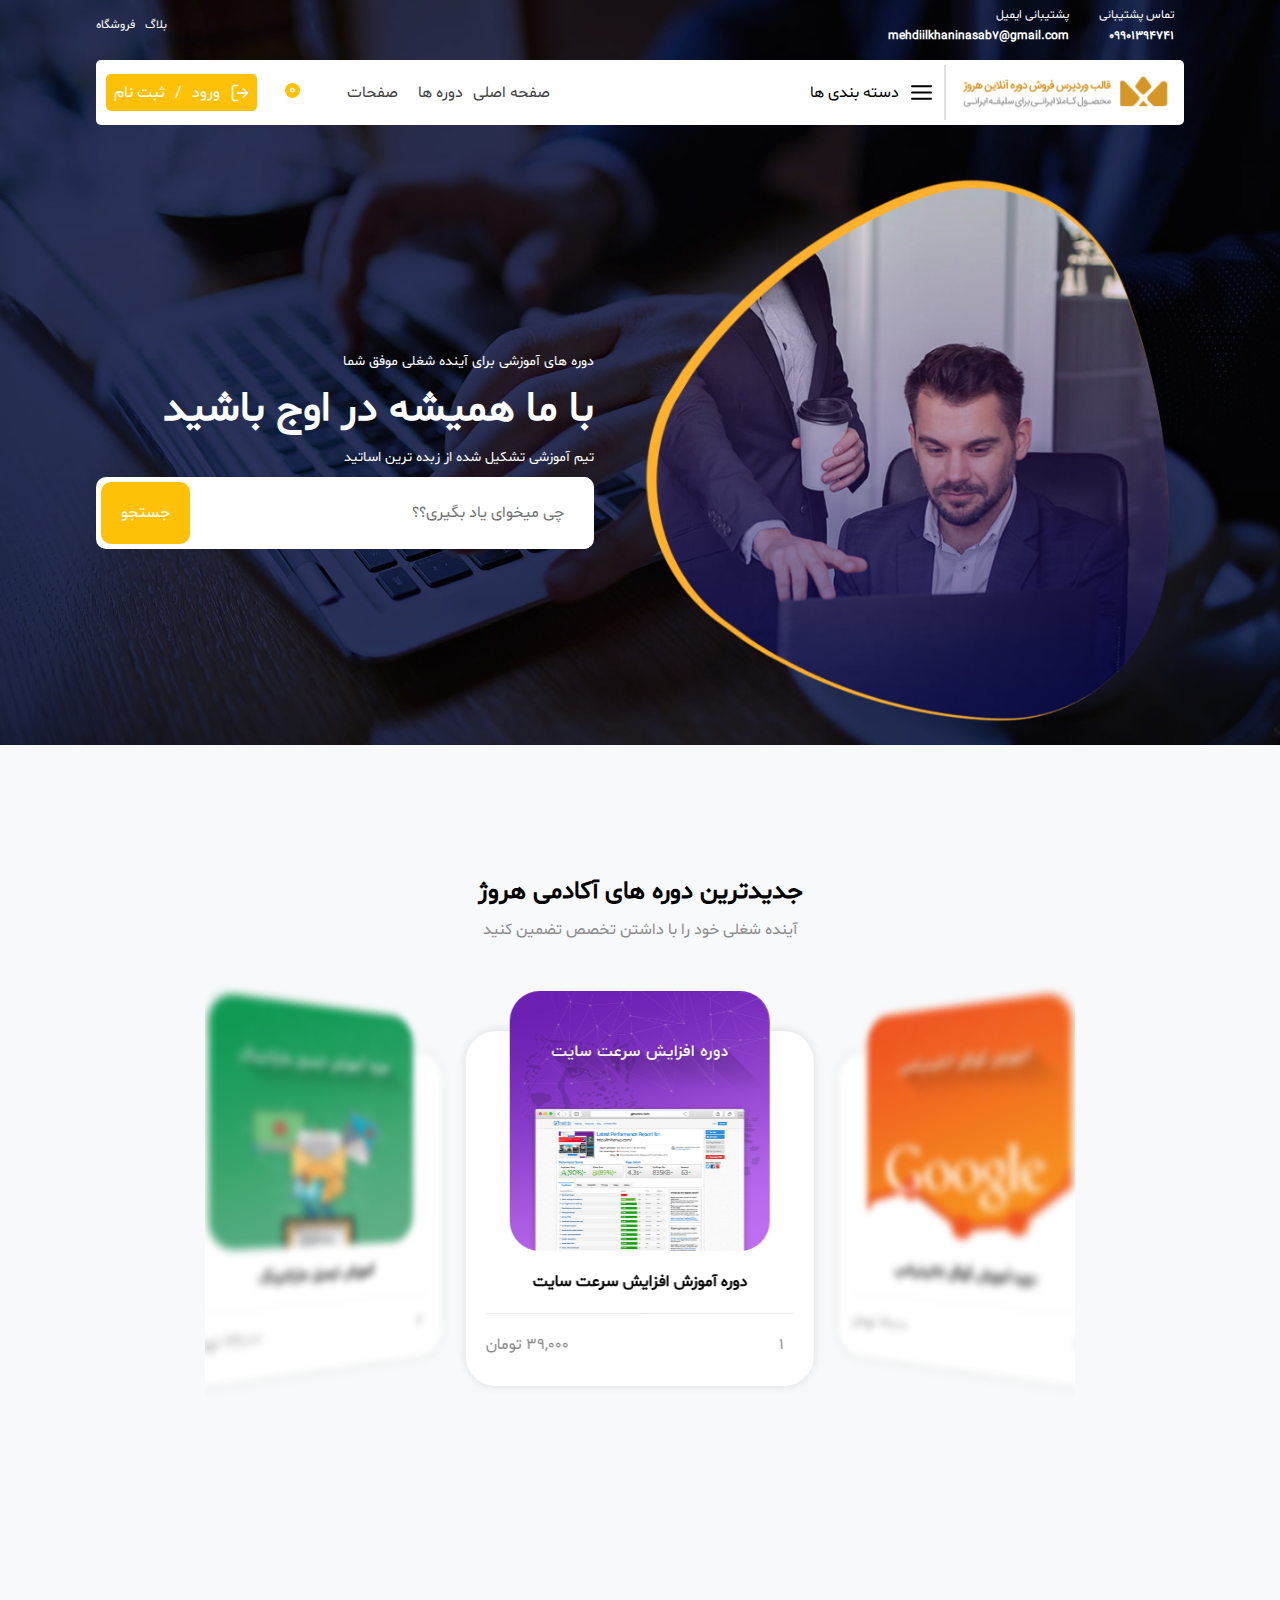
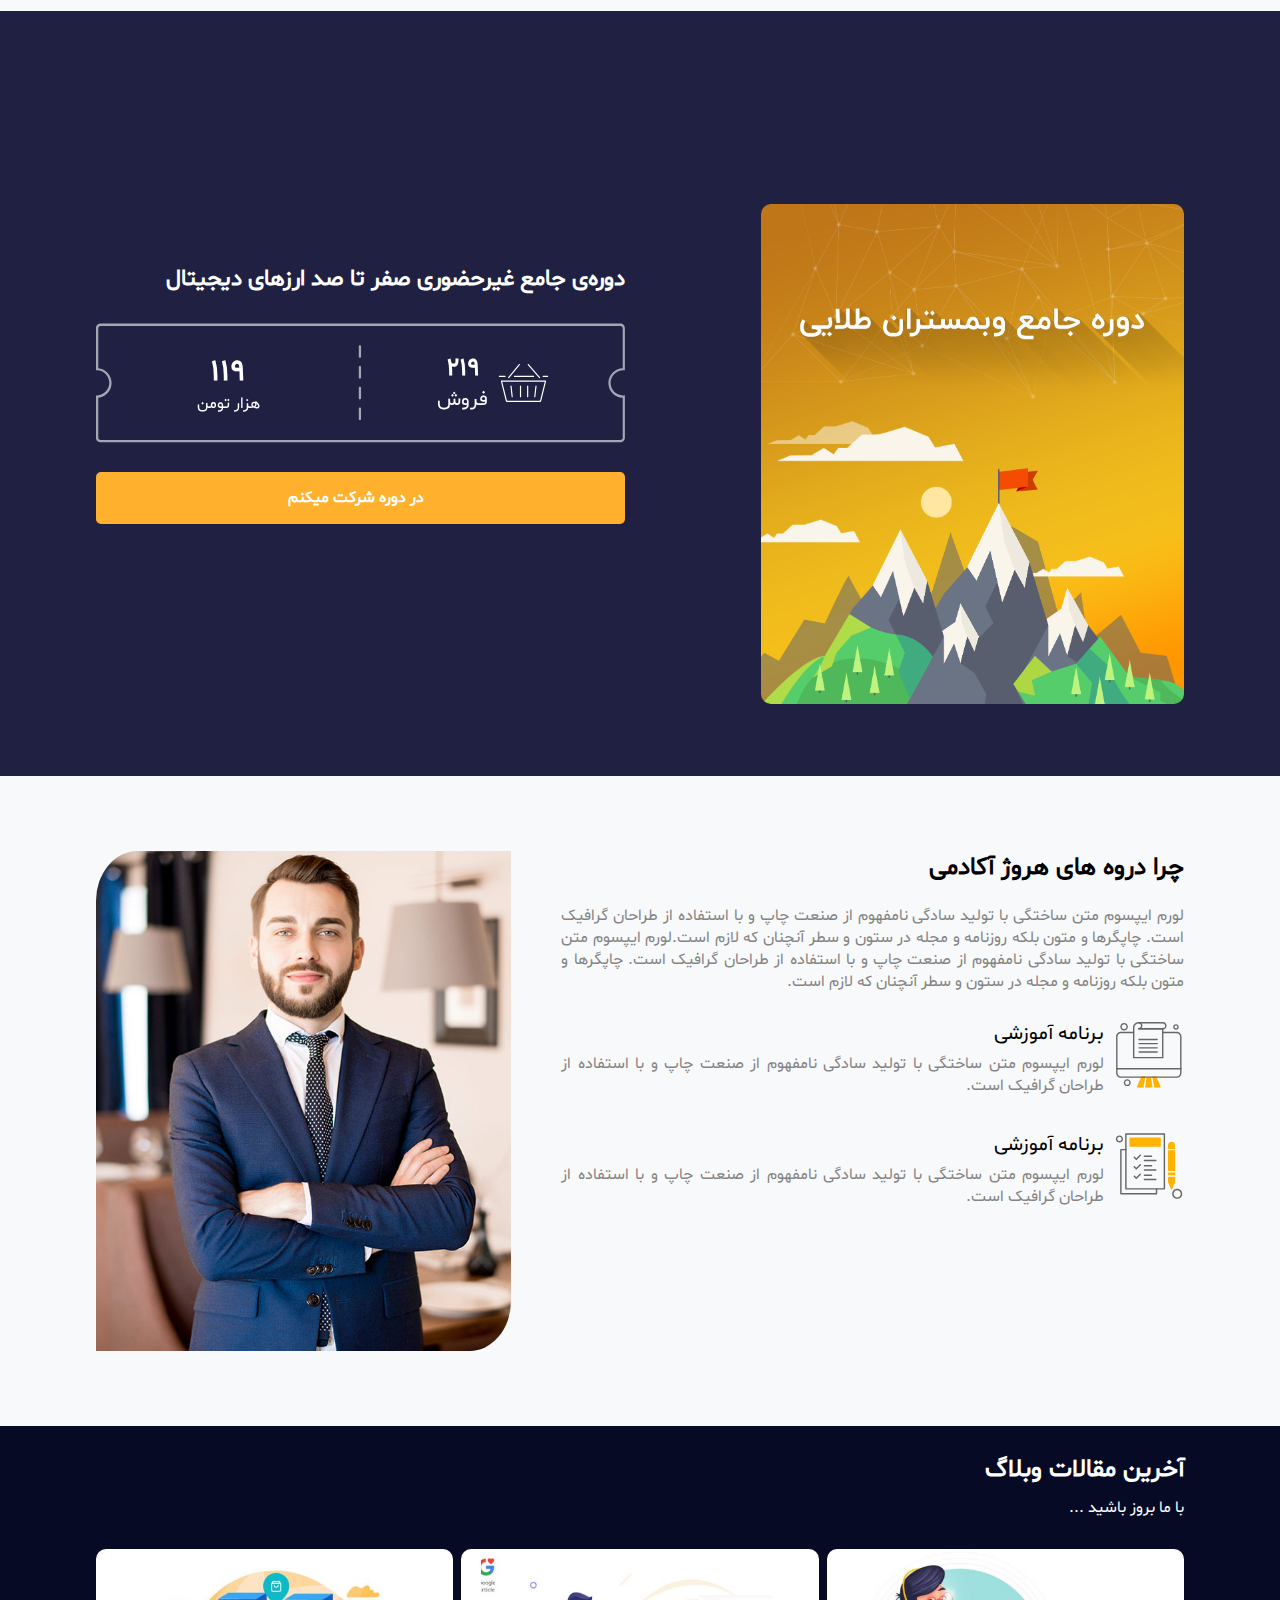
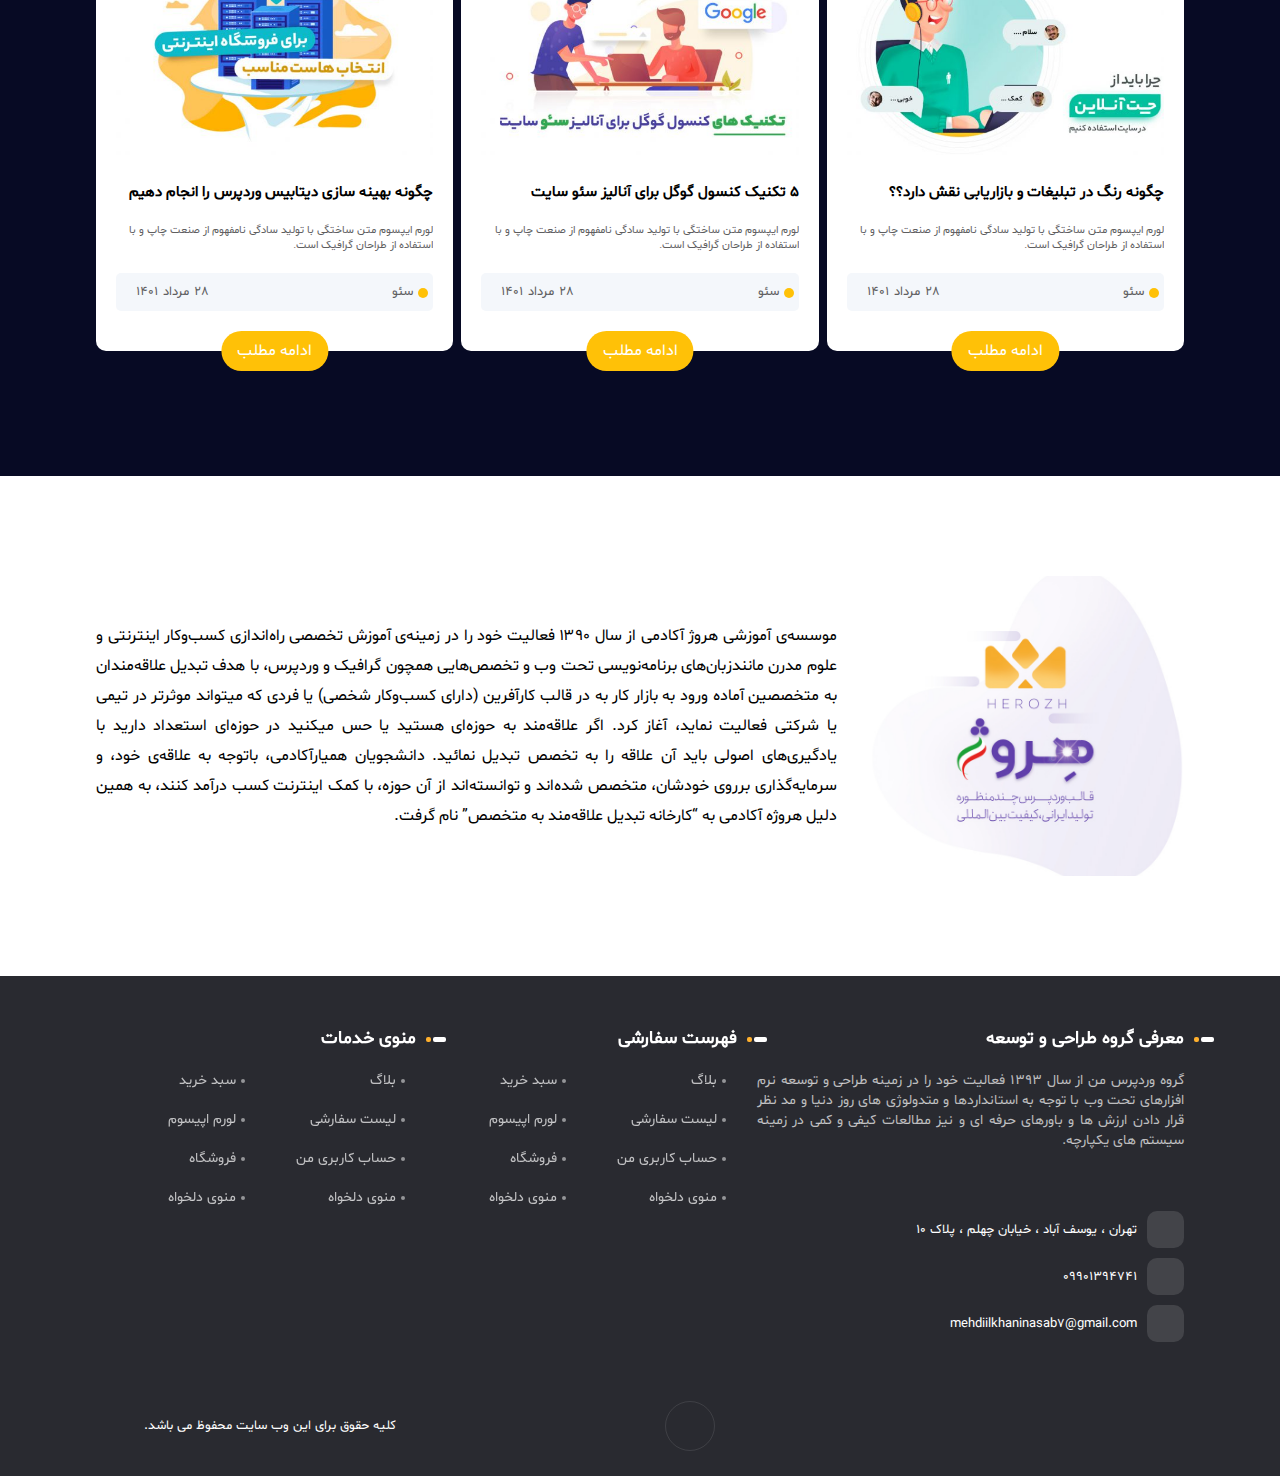
<file: index.html>
<!DOCTYPE html>
<html lang="en">

<head>
    <meta charset="UTF-8">
    <meta http-equiv="X-UA-Compatible" content="IE=edge">
    <meta name="viewport" content="width=device-width, initial-scale=1.0">
    <meta name="description" content="قالب فروش دوره برای سایت های آموزشی و فروش دوره ها و محصولات سایت">
    <meta name="keywords" content="فروش دوره، سئو، برنامه نویسی، آموزش، جاوا اسکریپت">
    <link rel="stylesheet" href="https://cdnjs.cloudflare.com/ajax/libs/font-awesome/6.2.1/css/all.min.css"
        integrity="sha512-MV7K8+y+gLIBoVD59lQIYicR65iaqukzvf/nwasF0nqhPay5w/9lJmVM2hMDcnK1OnMGCdVK+iQrJ7lzPJQd1w=="
        crossorigin="anonymous" referrerpolicy="no-referrer" />
    <link rel="stylesheet" href="assest/styles/libraries/swiper.css">
    <link rel="stylesheet" href="assest/styles/index.css">
    <title>قالب آموزشی هروزه</title>
</head>

<body dir="rtl" id="top-body">


    <!-- Mobile Menu -->
    <aside class="menu-mobile">
        <div class="icon__close">
            <span>
                <i class="fa fa-times-circle"></i>
            </span>
        </div>
        <div class="menu-mobile__wrapper">
            <div class="menu-mobile__content">
                <div class="menu-mobile__search">
                    <input type="text" name="" id="" placeholder="جستجو کنید ...">
                    <span>
                        <i class="fa fa-search"></i>
                    </span>
                </div>
                <ul class="menu-mobile__list">
                    <li class="menu-mobile__item">
                        <a href="index.html" class="menu-mobile__link">
                            <span>صفحه اصلی</span>
                        </a>
                    </li>
                    <li class="menu-mobile__item parent-item-submenu">
                        <a href="#" class="menu-mobile__link">
                            <span>دوره ها</span>
                            <span><i class="fa fa-arrow-down"></i></span>
                        </a>
                        <ul class="menu-mobile__submenu--list">
                            <li class="menu-mobile__submenu--item">
                                <a href="login-register.html" class="">حساب کاربری من</a>
                            </li>
                            <li class="menu-mobile__submenu--item">
                                <a href="cart.html" class="">سبد خرید</a>
                            </li>
                            <li class="menu-mobile__submenu--item">
                                <a href="checkout.html" class="">پرداخت</a>
                            </li>
                        </ul>
                    </li>
                    <li class="menu-mobile__item parent-item-submenu">
                        <a href="#" class="menu-mobile__link">
                            <span>صفحات</span>
                            <span><i class="fa fa-arrow-down"></i></span>
                        </a>
                        <ul class="menu-mobile__submenu--list ">
                            <li class="menu-mobile__submenu--item">
                                <a href="blog.html" class="">بلاگ</a>
                            </li>
                            <li class="menu-mobile__submenu--item">
                                <a href="product.html" class="">محصول</a>
                            </li>
                            <li class="menu-mobile__submenu--item">
                                <a href="aboutUs.html" class="">درباره ما</a>
                            </li>
                            <li class="menu-mobile__submenu--item">
                                <a href="contact.html" class="">تماس با ما</a>
                            </li>
                            <li class="menu-mobile__submenu--item">
                                <a href="courses.html" class="">محصولات</a>
                            </li>
                            <li class="menu-mobile__submenu--item">
                                <a href="article.html" class="">جزئیات محصول</a>
                            </li>
                            <li class="menu-mobile__submenu--item">
                                <a href="article.html" class="">پنل کاربری</a>
                            </li>
                        </ul>
                    </li>
                </ul>
            </div>
        </div>
    </aside>

    <!-- Baskit menu -->
    <aside class="baskit-menu ">
        <div class="baskit-menu__wrapper">
            <div class="baskit-menu__title">
                <h5>شما این محصولات رو انتخاب کردید</h5>
            </div>
            <div class="baskit-menu__product">
                <div class="baskit__product-box">
                    <div class="baskit__product-item">
                        <div class="baskit__product-item--right">
                            <img src="assest/images/golden-webmasters.png" alt="">
                        </div>
                        <div class="baskit__product-item--left">
                            <h6 class="">دوره جامع وبمستران هوشمند</h6>
                            <p class="">
                                <span>199,000</span>
                                <span>تومان</span>
                            </p>
                            <div class="icon__box">
                                <span class="trash__icon">
                                    <i class="fa fa-trash"></i>
                                </span>
                            </div>
                        </div>
                    </div>
                    <div class="baskit__product-item">
                        <div class="baskit__product-item--right">
                            <img src="assest/images/google-analytics-1-500x500.png" alt="">
                        </div>
                        <div class="baskit__product-item--left">
                            <h6 class=""> تا 100 طراحی قالب وردپرس</h6>
                            <p class="">
                                <span>250,000</span>
                                <span>تومان</span>
                            </p>
                            <div class="icon__box">
                                <span class="trash__icon">
                                    <i class="fa fa-trash"></i>
                                </span>
                            </div>
                        </div>
                    </div>
                    <div class="baskit__product-item">
                        <div class="baskit__product-item--right">
                            <img src="assest/images/google-search-console-1-500x500.png" alt="">
                        </div>
                        <div class="baskit__product-item--left">
                            <h6 class="">آموزش کامل سرچ کنسول گوگل</h6>
                            <p class="">
                                <span>19,000</span>
                                <span>تومان</span>
                            </p>
                            <div class="icon__box">
                                <span class="trash__icon">
                                    <i class="fa fa-trash"></i>
                                </span>
                            </div>
                        </div>
                    </div>
                    <div class="baskit__product-item">
                        <div class="baskit__product-item--right">
                            <img src="assest/images/email-marketing-500x500.jpg" alt="">
                        </div>
                        <div class="baskit__product-item--left">
                            <h6 class="">اصول کسب‌و‌کار اینترنتی</h6>
                            <p class="">
                                <span>199,000</span>
                                <span>تومان</span>
                            </p>
                            <div class="icon__box">
                                <span class="trash__icon">
                                    <i class="fa fa-trash"></i>
                                </span>
                            </div>
                        </div>
                    </div>
                    <div class="baskit__product-item">
                        <div class="baskit__product-item--right">
                            <img src="assest/images/golden-webmasters.png" alt="">
                        </div>
                        <div class="baskit__product-item--left">
                            <h6 class="">آموزش کامل سرچ کنسول گوگل</h6>
                            <p class="">
                                <span>199,000</span>
                                <span>تومان</span>
                            </p>
                            <div class="icon__box">
                                <span class="trash__icon">
                                    <i class="fa fa-trash"></i>
                                </span>
                            </div>
                        </div>
                    </div>
                </div>
            </div>
            <div class="baskit-menu__detailt">
                <div class="baskit-menu__totla-price">
                    <p class="">مجموع سبد خرید</p>
                    <p class="">
                        <span>399,000</span>
                        <span>تومان</span>
                    </p>
                </div>
                <div class="baskit-menu__btns">
                    <button>مشاهده سبد خرید</button>
                    <button>تسویه حساب</button>
                </div>
            </div>
        </div>
    </aside>

    <!-- Header -->
    <header class="">
        <div class="u-container">
            <nav class="top-nav">
                <div class="top-nav__right">
                    <div class="top-nav__right--contact">
                        <div class="top-nav__img">
                            <i class="fa fa-phone"></i>
                        </div>
                        <p class="">
                            <span>تماس پشتیبانی</span>
                            <span>09901394741</span>
                        </p>
                    </div>
                    <div class="top-nav__right--contact">
                        <div class="top-nav__img">
                            <i class="fa fa-envelope"></i>
                        </div>
                        <p class="">
                            <span>پشتیبانی ایمیل</span>
                            <span>mehdiilkhaninasab7@gmail.com</span>
                        </p>
                    </div>
                    <div class="menu__login-submit">
                        <a href="login-register.html">
                            <svg class="icon icon-log-out">
                                <use xlink:href="./assest/icons/defs.svg#icon-log-out"></use>
                            </svg>
                            <span>ورود</span>
                            <span>/</span>
                            <span>ثبت نام</span>
                        </a>

                    </div>
                </div>
                <div class="top-nav__left">
                    <a href="#" class="">بلاگ</a>
                    <a href="#" class="">فروشگاه</a>
                </div>
            </nav>
            <nav class="menu">
                <div class="menu__logo">
                    <img src="assest/images/logo-1.png" alt="">
                </div>
                <div class="menu__details">
                    <div class="menu__right">
                        <div class="menu__icon">
                            <svg class="icon icon-menu">
                                <use xlink:href="./assest/icons/defs.svg#icon-menu"></use>
                            </svg>
                        </div>
                        <p class="">دسته بندی ها</p>
                        <ul class="menu__category--subMenu-list">
                            <li class="menu__category-subMeny-item subMneu__item">
                                <a href="#" class="">
                                    <span>چند رسانه ای</span>
                                    <i class="fa fa-arrow-left"></i>
                                </a>
                                <ul>
                                    <li><a href="">انیمیشن و سه بعدی</a></li>
                                    <li><a href="">فیلم صدا</a></li>
                                </ul>
                            </li>
                            <li class="menu__category-subMeny-item">
                                <a href="#" class="">زبان خارجی</a>
                            </li>
                            <li class="menu__category-subMeny-item">
                                <a href="#" class="">سبک زندگی</a>
                            </li>
                            <li class="menu__category-subMeny-item">
                                <a href="#" class="">طراحی</a>
                            </li>
                            <li class="menu__category-subMeny-item subMneu__item">
                                <a href="#" class="">
                                    <span>فناوری اطلاعات</span>
                                    <i class="fa fa-arrow-left"></i>
                                </a>
                                <ul>
                                    <li><a href="">برنامه نویسی</a></li>
                                    <li><a href="">شبکه و امنیت</a></li>
                                </ul>
                            </li>
                            <li class="menu__category-subMeny-item">
                                <a href="#" class="">کسب کار</a>
                            </li>
                        </ul>
                        <div class="menu__logo">
                            <img src="assest/images/logo-1.png" alt="">
                        </div>
                    </div>
                    <div class="menu__left">
                        <ul class="menu__list">
                            <li>
                                <a href="index.html" class="">
                                    <span>صفحه اصلی</span>
                                </a>
                            </li>
                            <li>
                                <a href="" class="">
                                    <span>دوره ها</span>
                                    <span><i class="fa fa-arrow-down"></i></span>
                                </a>
                                <ul class="">
                                    <li><a href="login-register.html">حساب کاربری</a></li>
                                    <li><a href="cart.html">سبد خرید</a></li>
                                    <li><a href="checkout.html">پرداخت</a></li>
                                </ul>
                            </li>
                            <li>
                                <a href="#" class="">
                                    <span>صفحات</span>
                                    <span><i class="fa fa-arrow-down"></i></span>
                                </a>
                                <ul class="">
                                    <li><a href="blog.html">بلاگ</a></li>
                                    <li><a href="courses.html">دوره ها</a></li>
                                    <li><a href="product.html">محصول</a></li>
                                    <li><a href="user-panel.html">پنل کاربری</a></li>
                                    <li><a href="aboutUs.html">درباره ما</a></li>
                                    <li><a href="contact.html">تماس با ما</a></li>
                                </ul>
                            </li>
                        </ul>
                        <div class="menu__baskit-search">
                            <div class="menu__search">
                                <a href="#" class=""><i class="fa fa-search"></i></a>
                            </div>
                            <div class="menu__baskit">
                                <a href="#" class="">
                                    <i class="fa fa-shopping-bag"></i>
                                    <span>0</span>
                                </a>
                            </div>

                        </div>
                        <div class="menu__login-submit">
                            <a href="login-register.html">
                                <svg class="icon icon-log-out">
                                    <use xlink:href="./assest/icons/defs.svg#icon-log-out"></use>
                                </svg>
                                <span>ورود</span>
                                <span>/</span>
                                <span>ثبت نام</span>
                            </a>

                        </div>
                    </div>
                </div>
            </nav>
            <div class="landing">
                <div class="landing__right">
                    <img src="assest/images/banner-img-2-1.png" alt="">
                </div>
                <div class="landing__left">
                    <p class="u-text">
                        دوره های آموزشی برای آینده شغلی موفق شما
                    </p>
                    <h1 class="u-title">
                        با ما همیشه در اوج باشید
                    </h1>
                    <p class="u-text">
                        تیم آموزشی تشکیل شده از زبده ترین اساتید
                    </p>
                    <form action="">
                        <input type="text" name="" id="" placeholder="چی میخوای یاد بگیری؟؟">
                        <button>جستجو</button>
                    </form>
                </div>
            </div>
        </div>
    </header>

    <!-- The news courses section -->
    <section class="new-courses">
        <div class="u-container">
            <div class="new-courses__wrapper">
                <div class="new-coursess__title">
                    <h2 class="">
                        جدیدترین دوره های آکادمی هروژ
                    </h2>
                    <p class="">
                        آینده شغلی خود را با داشتن تخصص تضمین کنید
                    </p>
                </div>
                <div class="new-courses__box">
                    <div class="swiper-container new-courses-swiper">
                        <div class="swiper-wrapper">
                            <div class="swiper-slide">
                                <div class="card courses__card">
                                    <div class="card__wrapper">
                                        <div class="card__img">
                                            <img src="assest/images/website-speed-1-500x500.png" alt="">
                                        </div>
                                        <h3 class="card__title">دوره آموزش افزایش سرعت سایت</h3>
                                        <div class="card__bottom">
                                            <div class="card__bottom--right">
                                                <span>
                                                    <i class="fa fa-users"></i>
                                                </span>
                                                <span>1</span>
                                            </div>
                                            <div class="card__bottom--left">
                                                <p class="">
                                                    <span>39,000</span>
                                                    <span>تومان</span>
                                                </p>
                                            </div>
                                        </div>
                                    </div>
                                </div>
                            </div>
                            <div class="swiper-slide">
                                <div class="card courses__card">
                                    <div class="card__wrapper">
                                        <div class="card__img">
                                            <img src="assest/images/email-marketing-500x500.jpg" alt="">
                                        </div>
                                        <h3 class="card__title">آموزش ایمیل مارکتینگ</h3>
                                        <div class="card__bottom">
                                            <div class="card__bottom--right">
                                                <span>
                                                    <i class="fa fa-users"></i>
                                                </span>
                                                <span>2</span>
                                            </div>
                                            <div class="card__bottom--left">
                                                <p class="">
                                                    <span>199,000</span>
                                                    <span>تومان</span>
                                                </p>
                                            </div>
                                        </div>
                                    </div>
                                </div>
                            </div>
                            <div class="swiper-slide">
                                <div class="card courses__card">
                                    <div class="card__wrapper">
                                        <div class="card__img">
                                            <img src="assest/images/google-search-console-1-500x500.png" alt="">
                                        </div>
                                        <h3 class="card__title">آموزش کامل سرچ کنسول</h3>
                                        <div class="card__bottom">
                                            <div class="card__bottom--right">
                                                <span>
                                                    <i class="fa fa-users"></i>
                                                </span>
                                                <span>0</span>
                                            </div>
                                            <div class="card__bottom--left">
                                                <p class="">
                                                    <span>199,000</span>
                                                    <span>تومان</span>
                                                </p>
                                            </div>
                                        </div>
                                    </div>
                                </div>
                            </div>
                            <div class="swiper-slide">
                                <div class="card courses__card">
                                    <div class="card__wrapper">
                                        <div class="card__img">
                                            <img src="assest/images/google-analytics-1-500x500.png" alt="">
                                        </div>
                                        <h3 class="card__title">دوره آموزش گوگل انالیتیکس</h3>
                                        <div class="card__bottom">
                                            <div class="card__bottom--right">
                                                <span>
                                                    <i class="fa fa-users"></i>
                                                </span>
                                                <span>2</span>
                                            </div>
                                            <div class="card__bottom--left">
                                                <p class="">
                                                    <span>119,000</span>
                                                    <span>تومان</span>
                                                </p>
                                            </div>
                                        </div>
                                    </div>
                                </div>
                            </div>
                        </div>
                        <div class="swiper-pagination"></div>
                    </div>
                </div>
            </div>
        </div>
    </section>

    <!-- Introduction Courses -->
    <section class="introduction-course">
        <div class="u-container">
            <div class="introduction-courses__wrapper">
                <div class="introduction-courses__right">
                    <img src="assest/images/golden-webmasters.png" alt="">
                </div>

                <div class="introduction-courses__left">
                    <h3 class="introduction-courses__title">دوره‌ی جامع غیرحضوری صفر تا صد ارزهای دیجیتال</h3>
                    <div class="introduction-courses__box">
                        <svg class="svg svg--full">
                            <use xlink:href="#svg_price-ticket">
                                <svg id="svg_price-ticket" viewBox="0 0 462 103.7">
                                    <g id="Group_5101" transform="translate(-11249.401 1012)">
                                        <path
                                            d="M11709.9-971.2h1.4v-36.9c0-2.2-1.8-4-4-4h-454c-2.2 0-4 1.8-4 4v36.8h1c5.9.2 10.7 5.1 10.7 11s-4.7 10.8-10.7 11h-1v36.9c0 2.2 1.8 4 4 4h454c2.2 0 4-1.8 4-4v-37l-1.1.1h-.4c-6.1 0-11-4.9-11-11 .1-5.9 5.1-10.9 11.1-10.9zm-13 11c0 7 5.6 12.7 12.5 13v34.9c0 1.1-.9 2-2 2h-454c-1.1 0-2-.9-2-2v-34.9c6.5-.7 11.7-6.3 11.6-12.9 0-6.7-5.1-12.3-11.6-12.9v-34.9c0-1.1.9-2 2-2h454c1.1 0 2 .9 2 2v34.8c-6.9.2-12.5 5.9-12.5 12.9z">
                                        </path>
                                        <path
                                            d="M11479.9-927.7c-.6 0-1-.4-1-1v-9.1c0-.6.4-1 1-1s1 .4 1 1v9.1c0 .6-.4 1-1 1zm0-18.1c-.6 0-1-.4-1-1v-9.1c0-.6.4-1 1-1s1 .4 1 1v9.1c0 .5-.4 1-1 1zm0-18.1c-.6 0-1-.4-1-1v-9.1c0-.6.4-1 1-1s1 .4 1 1v9.1c0 .5-.4 1-1 1zm0-18.2c-.6 0-1-.4-1-1v-9.1c0-.6.4-1 1-1s1 .4 1 1v9.1c0 .6-.4 1-1 1z">
                                        </path>
                                    </g>
                                </svg>
                            </use>
                        </svg>
                        <div class="introduction-courses__box--right">
                            <svg class="icon icon-basket">
                                <use xlink:href="./assest/icons/defs.svg#icon-basket"></use>
                            </svg>
                            <p class="">
                                <span>219</span>
                                <span>فروش</span>
                            </p>
                        </div>
                        <div class="introduction-courses__box--left">
                            <span>119</span>
                            <span>هزار تومن</span>
                        </div>
                    </div>
                    <button>
                        <i class="fa fa-eye"></i>
                        <span>در دوره شرکت میکنم</span>
                    </button>
                </div>
            </div>
        </div>
    </section>

    <!-- Property of courses -->
    <section class="property-courses">
        <div class="u-container">
            <div class="property-courses__wrapper">
                <div class="property-courses__right">
                    <h3 class="property-courses__title">
                        چرا دروه های هروژ آکادمی
                    </h3>
                    <p class="property-courses__descip">لورم ایپسوم متن ساختگی با تولید سادگی نامفهوم از صنعت چاپ و با
                        استفاده از طراحان گرافیک است. چاپگرها و متون بلکه روزنامه و مجله در ستون و سطر آنچنان که لازم
                        است.لورم ایپسوم متن ساختگی با تولید سادگی نامفهوم از صنعت چاپ و با استفاده از طراحان گرافیک است.
                        چاپگرها و متون بلکه روزنامه و مجله در ستون و سطر آنچنان که لازم است.</p>
                    <div class="property-courses__items">
                        <div class="property-courses__item">
                            <span>
                                <svg xmlns="http://www.w3.org/2000/svg" xmlns:xlink="http://www.w3.org/1999/xlink"
                                    id="Capa_1" x="0px" y="0px" viewBox="0 0 512 512"
                                    style="enable-background:new 0 0 512 512;" xml:space="preserve">
                                    <style type="text/css">
                                        .st0 {
                                            fill-rule: evenodd;
                                            clip-rule: evenodd;
                                            fill: #666666;
                                        }

                                        .st1 {
                                            fill-rule: evenodd;
                                            clip-rule: evenodd;
                                            fill: #FFB300;
                                        }
                                    </style>
                                    <g>
                                        <g>
                                            <g>
                                            </g>
                                        </g>
                                    </g>
                                    <path class="st0"
                                        d="M356.6,69.6H180c-2.8,0-5.1-2.3-5.1-5.1c0-2.8,2.3-5.1,5.1-5.1l176.6,0c9.8,0,17.2-7.2,17.2-16.7  c0-9.2-8.1-16.7-18.1-16.7H181.5c-2.8,0-5.1-2.3-5.1-5.1c0-2.8,2.3-5.1,5.1-5.1l174.3,0c15.6,0,28.2,12.1,28.2,26.9  C384,57.8,372,69.6,356.6,69.6z">
                                    </path>
                                    <path class="st0"
                                        d="M355.8,280.6H143.7c-2.8,0-5.1-2.3-5.1-5.1V57.3c0-23.1,18.4-40.9,42.7-41.4c0.1,0,0.3,0,0.4,0  c14.6,1,26.1,12.8,26.1,26.9c0,6.2-2.5,12-6.5,16.7h154.5c2.8,0,5.1,2.3,5.1,5.1v211C360.9,278.4,358.6,280.6,355.8,280.6  L355.8,280.6z M148.8,270.5h202V69.6H180c-2.8,0-5-2.2-5.1-4.9c-0.1-2.7,2.1-5.1,4.8-5.2c9.7-0.5,18-8.2,18-16.7  c0-8.7-7.2-16-16.4-16.7c-18.9,0.5-32.5,13.6-32.5,31.2V270.5z">
                                    </path>
                                    <path class="st0"
                                        d="M315.2,239.4H183.1c-2.8,0-5.1-2.3-5.1-5.1s2.3-5.1,5.1-5.1l132.1,0c2.8,0,5.1,2.3,5.1,5.1  C320.2,237.1,318,239.4,315.2,239.4z">
                                    </path>
                                    <path class="st0"
                                        d="M315.2,208.9H183.1c-2.8,0-5.1-2.3-5.1-5.1c0-2.8,2.3-5.1,5.1-5.1l132.1,0c2.8,0,5.1,2.3,5.1,5.1  C320.2,206.6,318,208.9,315.2,208.9z">
                                    </path>
                                    <path class="st0"
                                        d="M315.2,178.4H183.1c-2.8,0-5.1-2.3-5.1-5.1c0-2.8,2.3-5.1,5.1-5.1l132.1,0c2.8,0,5.1,2.3,5.1,5.1  C320.2,176.1,318,178.4,315.2,178.4z">
                                    </path>
                                    <path class="st0"
                                        d="M315.2,147.9H183.1c-2.8,0-5.1-2.3-5.1-5.1c0-2.8,2.3-5.1,5.1-5.1h132.1c2.8,0,5.1,2.3,5.1,5.1  C320.2,145.7,318,147.9,315.2,147.9z">
                                    </path>
                                    <path class="st0"
                                        d="M487.9,361.2H20.5c-2.8,0-5.1-2.3-5.1-5.1c0-2.8,2.3-5.1,5.1-5.1l467.4,0c2.8,0,5.1,2.3,5.1,5.1  S490.7,361.2,487.9,361.2z">
                                    </path>
                                    <path class="st1"
                                        d="M335.5,493.3h-47.7c1.5,0,2.9-0.7,3.8-1.8c1-1.2,1.4-2.7,1.1-4.1l-12.6-71.1c-0.4-2.4-2.5-4.2-4.9-4.2l29.8,0  c2,0,3.9,1.2,4.7,3.1l30.5,71.1c0.7,1.6,0.5,3.4-0.4,4.8C338.8,492.4,337.2,493.3,335.5,493.3L335.5,493.3z M220.6,493.3h-47.8  c-1.7,0-3.3-0.9-4.2-2.3c-0.9-1.4-1.1-3.2-0.4-4.8l30.5-71.1c0.8-1.9,2.6-3.1,4.7-3.1l50.8,0l-20.9,0c-2.5,0-4.6,1.8-5,4.2  l-12.6,71.1c-0.3,1.5,0.1,3,1.1,4.1C217.8,492.6,219.2,493.3,220.6,493.3z">
                                    </path>
                                    <polygon class="st1" points="226.8,493.3 281.6,493.3 270.8,422.2 237.5,422.2 ">
                                    </polygon>
                                    <path class="st0"
                                        d="M457.8,422.2H50.6c-19.4,0-35.2-15.8-35.2-35.2V122.2c0-19.4,15.8-35.2,35.2-35.2h91.8c2.8,0,5.1,2.3,5.1,5.1  c0,2.8-2.3,5.1-5.1,5.1H50.6c-13.8,0-25.1,11.2-25.1,25.1V387c0,13.8,11.2,25.1,25.1,25.1h407.2c13.8,0,25.1-11.2,25.1-25.1V122.2  c0-13.8-11.2-25.1-25.1-25.1h-102c-2.8,0-5.1-2.3-5.1-5.1c0-2.8,2.3-5.1,5.1-5.1h102c19.4,0,35.2,15.8,35.2,35.2V387  C493,406.4,477.2,422.2,457.8,422.2z">
                                    </path>
                                    <path class="st0"
                                        d="M96.7,483.1c-14,0-25.4-11.4-25.4-25.4c0-14,11.4-25.4,25.4-25.4c14,0,25.4,11.4,25.4,25.4  C122.1,471.7,110.7,483.1,96.7,483.1L96.7,483.1z M96.7,442.5c-8.4,0-15.2,6.8-15.2,15.2c0,8.4,6.8,15.2,15.2,15.2  c8.4,0,15.2-6.8,15.2-15.2C111.9,449.3,105.1,442.5,96.7,442.5z">
                                    </path>
                                    <path class="st0"
                                        d="M452.3,71.8c-11.2,0-20.3-9.1-20.3-20.3c0-11.2,9.1-20.3,20.3-20.3c11.2,0,20.3,9.1,20.3,20.3  C472.7,62.6,463.6,71.8,452.3,71.8L452.3,71.8z M452.3,41.3c-5.6,0-10.2,4.6-10.2,10.2c0,5.6,4.6,10.2,10.2,10.2  c5.6,0,10.2-4.6,10.2-10.2C462.5,45.8,458,41.3,452.3,41.3z">
                                    </path>
                                    <path class="st0"
                                        d="M73.8,76.3c-15.1,0-27.4-12.3-27.4-27.4c0-15.1,12.3-27.4,27.4-27.4c15.1,0,27.4,12.3,27.4,27.4  C101.3,64,88.9,76.3,73.8,76.3L73.8,76.3z M73.8,31.6c-9.5,0-17.3,7.7-17.3,17.3c0,9.5,7.7,17.3,17.3,17.3c9.5,0,17.3-7.7,17.3-17.3  C91.1,39.4,83.3,31.6,73.8,31.6z">
                                    </path>
                                </svg>
                            </span>
                            <p class="">
                                <span> برنامه آموزشی </span>
                                <span> لورم ایپسوم متن ساختگی با تولید سادگی نامفهوم از صنعت چاپ و با استفاده از طراحان
                                    گرافیک است. </span>
                            </p>
                        </div>
                    </div>
                    <div class="proprty-courses__items">
                        <div class="property-courses__item">
                            <span>
                                <svg xmlns="http://www.w3.org/2000/svg" xmlns:xlink="http://www.w3.org/1999/xlink"
                                    id="Capa_1" x="0px" y="0px" viewBox="0 0 512 512"
                                    style="enable-background:new 0 0 512 512;" xml:space="preserve">
                                    <style type="text/css">
                                        .st0 {
                                            fill-rule: evenodd;
                                            clip-rule: evenodd;
                                            fill: #666666;
                                        }

                                        .st1 {
                                            fill-rule: evenodd;
                                            clip-rule: evenodd;
                                            fill: #FFB300;
                                        }
                                    </style>
                                    <g>
                                        <g>
                                            <g>
                                            </g>
                                        </g>
                                    </g>
                                    <path class="st0"
                                        d="M367.8,428H86.7c-2.9,0-5.2-2.3-5.2-5.2V22.1c0-2.9,2.3-5.2,5.2-5.2l281.2,0c2.9,0,5.2,2.3,5.2,5.2v400.7  C373,425.7,370.7,428,367.8,428L367.8,428z M91.9,417.6h270.7V27.3H91.9V417.6z">
                                    </path>
                                    <path class="st0"
                                        d="M162.6,211.6c-1.4,0-2.7-0.5-3.7-1.5l-14.7-14.7c-2-2-2-5.3,0-7.4c2-2,5.3-2,7.4,0l11,11l25.8-25.8  c2-2,5.3-2,7.4,0c2,2,2,5.3,0,7.4l-29.4,29.4C165.3,211.1,164,211.6,162.6,211.6z">
                                    </path>
                                    <path class="st0"
                                        d="M274.1,189.5H222c-2.9,0-5.2-2.3-5.2-5.2c0-2.9,2.3-5.2,5.2-5.2l52.1,0c2.9,0,5.2,2.3,5.2,5.2  C279.3,187.2,277,189.5,274.1,189.5z">
                                    </path>
                                    <path class="st0"
                                        d="M305.4,220.7H222c-2.9,0-5.2-2.3-5.2-5.2c0-2.9,2.3-5.2,5.2-5.2l83.3,0c2.9,0,5.2,2.3,5.2,5.2  C310.6,218.4,308.2,220.7,305.4,220.7z">
                                    </path>
                                    <path class="st0"
                                        d="M162.6,281.4c-1.4,0-2.7-0.6-3.7-1.5l-14.7-14.7c-2-2-2-5.3,0-7.4c2-2,5.3-2,7.4,0l11,11l25.8-25.8  c2-2,5.3-2,7.4,0c2,2,2,5.3,0,7.4l-29.4,29.4C165.3,280.9,164,281.4,162.6,281.4z">
                                    </path>
                                    <path class="st0"
                                        d="M274.1,259.3H222c-2.9,0-5.2-2.3-5.2-5.2c0-2.9,2.3-5.2,5.2-5.2l52.1,0c2.9,0,5.2,2.3,5.2,5.2  C279.3,257,277,259.3,274.1,259.3z">
                                    </path>
                                    <path class="st0"
                                        d="M305.4,290.6H222c-2.9,0-5.2-2.3-5.2-5.2c0-2.9,2.3-5.2,5.2-5.2l83.3,0c2.9,0,5.2,2.3,5.2,5.2  C310.6,288.2,308.2,290.6,305.4,290.6z">
                                    </path>
                                    <path class="st0"
                                        d="M162.6,351.2c-1.3,0-2.7-0.5-3.7-1.5L144.2,335c-2-2-2-5.3,0-7.4c2-2,5.3-2,7.4,0l11,11l25.8-25.8  c2-2,5.3-2,7.4,0c2,2,2,5.3,0,7.4l-29.4,29.4C165.3,350.7,163.9,351.2,162.6,351.2z">
                                    </path>
                                    <path class="st0"
                                        d="M274.1,329.1H222c-2.9,0-5.2-2.3-5.2-5.2c0-2.9,2.3-5.2,5.2-5.2l52.1,0c2.9,0,5.2,2.3,5.2,5.2  C279.3,326.8,277,329.1,274.1,329.1z">
                                    </path>
                                    <path class="st0"
                                        d="M305.4,360.4H222c-2.9,0-5.2-2.3-5.2-5.2c0-2.9,2.3-5.2,5.2-5.2l83.3,0c2.9,0,5.2,2.3,5.2,5.2  C310.6,358,308.2,360.4,305.4,360.4z">
                                    </path>
                                    <path class="st1"
                                        d="M419.9,428c-2.1,0-4-1.3-4.8-3.3l-20.8-52c-0.2-0.6-0.4-1.3-0.4-1.9v-36.4h52.1v36.4c0,0.7-0.1,1.3-0.4,1.9  l-20.8,52C423.9,426.7,422,428,419.9,428L419.9,428z M393.9,323.9v-20.8h52.1v20.8H393.9L393.9,323.9z M393.9,292.7V141.8h52.1  v150.9H393.9L393.9,292.7z M393.9,131.4v-26c0-14.3,11.7-26,26-26s26,11.7,26,26v26H393.9z">
                                    </path>
                                    <path class="st0"
                                        d="M310.6,464.5H50.2c-2.9,0-5.2-2.3-5.2-5.2V136.6c0-2.9,2.3-5.2,5.2-5.2h36.4c2.9,0,5.2,2.3,5.2,5.2  c0,2.9-2.3,5.2-5.2,5.2l-31.2,0V454l249.9,0v-31.2c0-2.9,2.3-5.2,5.2-5.2c2.9,0,5.2,2.3,5.2,5.2v36.4  C315.8,462.1,313.4,464.5,310.6,464.5z">
                                    </path>
                                    <path class="st1"
                                        d="M336.6,115.8H117.9c-2.9,0-5.2-2.3-5.2-5.2V53.3c0-2.9,2.3-5.2,5.2-5.2l218.7,0c2.9,0,5.2,2.3,5.2,5.2v57.2  C341.8,113.4,339.5,115.8,336.6,115.8z">
                                    </path>
                                    <path class="st0"
                                        d="M39.8,84.6c-14.4,0-26-11.7-26-26c0-14.3,11.7-26,26-26c14.4,0,26,11.7,26,26C65.8,72.9,54.2,84.6,39.8,84.6  L39.8,84.6z M39.8,42.9c-8.6,0-15.6,7-15.6,15.6c0,8.6,7,15.6,15.6,15.6c8.6,0,15.6-7,15.6-15.6C55.4,49.9,48.4,42.9,39.8,42.9z">
                                    </path>
                                    <path class="st0"
                                        d="M461.6,495.7c-20.1,0-36.4-16.3-36.4-36.4c0-20.1,16.3-36.4,36.4-36.4c20.1,0,36.4,16.3,36.4,36.4  C498,479.3,481.6,495.7,461.6,495.7L461.6,495.7z M461.6,433.2c-14.4,0-26,11.7-26,26c0,14.3,11.7,26,26,26c14.4,0,26-11.7,26-26  C487.6,444.9,475.9,433.2,461.6,433.2z">
                                    </path>
                                </svg>
                            </span>
                            <p class="">
                                <span> برنامه آموزشی </span>
                                <span> لورم ایپسوم متن ساختگی با تولید سادگی نامفهوم از صنعت چاپ و با استفاده از طراحان
                                    گرافیک است. </span>
                            </p>
                        </div>
                    </div>
                </div>
                <div class="property-courses__left">
                    <img src="assest/images/team1.jpg" alt="">
                </div>
            </div>
        </div>
    </section>

    <!-- Blog -->
    <section class="blog">
        <div class="u-container">
            <div class="blog__wrapper">
                <div class="blog__title">
                    <h2 class="">آخرین مقالات وبلاگ</h2>
                    <p class="">
                        با ما بروز باشید ...
                    </p>
                </div>
                <div class="blog__slider--wrapper">
                    <!-- Swiper -->
                    <div class="swiper-container  blog-swiper">
                        <div class="swiper-wrapper">
                            <div class="swiper-slide">
                                <div class="card__blog">
                                    <div class="card__blog--img">
                                        <img src="assest/images/blog/634-540x350.jpg" alt="">
                                    </div>
                                    <h2 class="card__blog--title">چگونه رنگ در تبلیغات و بازاریابی نقش دارد؟؟</h2>
                                    <p class="card__blog--text">
                                        لورم ایپسوم متن ساختگی با تولید سادگی نامفهوم از صنعت چاپ و با استفاده از طراحان
                                        گرافیک است.
                                    </p>

                                    <div class="card__blog--details">
                                        <div class="card__blog--tags"><span>سئو</span></div>
                                        <div class="card__blog-time">
                                            <span><i class="fa fa-clock"></i></span>
                                            <span>28</span>
                                            <span>مرداد</span>
                                            <span>1401</span>
                                        </div>
                                    </div>

                                    <button>ادامه مطلب</button>
                                </div>
                            </div>
                            <div class="swiper-slide">
                                <div class="card__blog">
                                    <div class="card__blog--img">
                                        <img src="assest/images/blog/602-540x350.jpg" alt="">
                                    </div>
                                    <h2 class="card__blog--title">5 تکنیک کنسول گوگل برای آنالیز سئو سایت</h2>
                                    <p class="card__blog--text">
                                        لورم ایپسوم متن ساختگی با تولید سادگی نامفهوم از صنعت چاپ و با استفاده از طراحان
                                        گرافیک است.
                                    </p>

                                    <div class="card__blog--details">
                                        <div class="card__blog--tags"><span>سئو</span></div>
                                        <div class="card__blog-time">
                                            <span><i class="fa fa-clock"></i></span>
                                            <span>28</span>
                                            <span>مرداد</span>
                                            <span>1401</span>
                                        </div>
                                    </div>

                                    <button>ادامه مطلب</button>
                                </div>
                            </div>
                            <div class="swiper-slide">
                                <div class="card__blog">
                                    <div class="card__blog--img">
                                        <img src="assest/images/blog/605-540x350.jpg" alt="">
                                    </div>
                                    <h2 class="card__blog--title">چگونه بهینه سازی دیتابیس وردپرس را انجام دهیم</h2>
                                    <p class="card__blog--text">
                                        لورم ایپسوم متن ساختگی با تولید سادگی نامفهوم از صنعت چاپ و با استفاده از طراحان
                                        گرافیک است.
                                    </p>

                                    <div class="card__blog--details">
                                        <div class="card__blog--tags"><span>سئو</span></div>
                                        <div class="card__blog-time">
                                            <span><i class="fa fa-clock"></i></span>
                                            <span>28</span>
                                            <span>مرداد</span>
                                            <span>1401</span>
                                        </div>
                                    </div>

                                    <button>ادامه مطلب</button>
                                </div>
                            </div>
                            <div class="swiper-slide">
                                <div class="card__blog">
                                    <div class="card__blog--img">
                                        <img src="assest/images/blog/660-1-540x350.jpg" alt="">
                                    </div>
                                    <h2 class="card__blog--title">افزونه رنک مث پرو ، بهترین افزونه سئوی وردپرس</h2>
                                    <p class="card__blog--text">
                                        لورم ایپسوم متن ساختگی با تولید سادگی نامفهوم از صنعت چاپ و با استفاده از طراحان
                                        گرافیک است.
                                    </p>

                                    <div class="card__blog--details">
                                        <div class="card__blog--tags"><span>سئو</span></div>
                                        <div class="card__blog-time">
                                            <span><i class="fa fa-clock"></i></span>
                                            <span>28</span>
                                            <span>مرداد</span>
                                            <span>1401</span>
                                        </div>
                                    </div>

                                    <button>ادامه مطلب</button>
                                </div>
                            </div>
                            <div class="swiper-slide">
                                <div class="card__blog">
                                    <div class="card__blog--img">
                                        <img src="assest/images/blog/663-540x350.jpg" alt="">
                                    </div>
                                    <h2 class="card__blog--title">راه اندازی پت شاپ آنلاین</h2>
                                    <p class="card__blog--text">
                                        لورم ایپسوم متن ساختگی با تولید سادگی نامفهوم از صنعت چاپ و با استفاده از طراحان
                                        گرافیک است.
                                    </p>

                                    <div class="card__blog--details">
                                        <div class="card__blog--tags"><span>سئو</span></div>
                                        <div class="card__blog-time">
                                            <span><i class="fa fa-clock"></i></span>
                                            <span>28</span>
                                            <span>مرداد</span>
                                            <span>1401</span>
                                        </div>
                                    </div>

                                    <button>ادامه مطلب</button>
                                </div>
                            </div>
                        </div>

                    </div>
                </div>
            </div>
        </div>
    </section>


    <!-- About Us -->
    <section class="about-us">
        <div class="u-container">
            <div class="about-us__wrapper">
                <div class="about-us__right">
                    <img src="assest/images/700-700-2.jpg" alt="">
                </div>
                <div class="about-us__left">
                    <p class="">موسسه‌ی آموزشی هروژ آکادمی از سال ۱۳۹۰ فعالیت خود را در زمینه‌ی آموزش تخصصی راه‌اندازی
                        کسب‌و‌کار اینترنتی و علوم مدرن مانندزبان‌های برنامه‌نویسی تحت وب و تخصص‌هایی همچون گرافیک و
                        وردپرس، با هدف تبدیل علاقه‌مندان به متخصصین آماده ورود به بازار کار به در قالب کارآفرین (دارای
                        کسب‌وکار شخصی) یا فردی که میتواند موثرتر در تیمی یا شرکتی فعالیت نماید، آغاز کرد. اگر علاقه‌مند
                        به حوزه‌ای هستید یا حس میکنید در حوزه‌ای استعداد دارید با یادگیری‌های اصولی باید آن علاقه را به
                        تخصص تبدیل نمائید. دانشجویان همیارآکادمی، باتوجه به علاقه‌ی خود، و سرمایه‌گذاری برروی خودشان،
                        متخصص شده‌اند و توانسته‌اند از آن حوزه، با کمک اینترنت کسب درآمد کنند، به همین دلیل هروژه آکادمی
                        به “کارخانه تبدیل علاقه‌مند به متخصص” نام گرفت.</p>
                </div>
            </div>
        </div>
    </section>


    <!-- Footer -->
    <footer>
        <div class="u-container">
            <div class="footer__wrapper">
                <div class="footer__top">
                    <div class="footer__right">
                        <div class="footer__title">
                            <h3>معرفی گروه طراحی و توسعه</h3>
                        </div>
                        <div class="footer__desc">
                            <p class="">گروه وردپرس من از سال 1393 فعالیت خود را در زمینه طراحی و توسعه نرم افزارهای تحت
                                وب با توجه به استانداردها و متدولوژی های روز دنیا و مد نظر قرار دادن ارزش ها و باورهای
                                حرفه ای و نیز مطالعات کیفی و کمی در زمینه سیستم های یکپارچه.</p>
                        </div>
                        <div class="footer__contact">
                            <p class="footer__adress">
                                <span><i class="fa fa-map-marker-alt"></i></span>
                                <span>تهران ، یوسف آباد ، خیابان چهلم ، پلاک 10</span>
                            </p>
                            <p class="footer__tel">
                                <span><i class="fa fa-mobile"></i></span>
                                <span>09901394741</span>
                            </p>
                            <p class="footer__email">
                                <span><i class="fa fa-envelope"></i></span>
                                <span>mehdiilkhaninasab7@gmail.com</span>
                            </p>
                        </div>
                    </div>
                    <div class="footer__left">
                        <div class="">
                            <div class="footer__title">
                                <h3>فهرست سفارشی</h3>
                            </div>
                            <ul class="footer__list">
                                <li><a href="#" class="">بلاگ</a></li>
                                <li><a href="cart.html" class="">سبد خرید</a></li>
                                <li><a href="#" class="">لیست سفارشی</a></li>
                                <li><a href="#" class="">لورم اپیسوم</a></li>
                                <li><a href="login-register.html" class="">حساب کاربری من</a></li>
                                <li><a href="#" class="">فروشگاه</a></li>
                                <li><a href="#" class="">منوی دلخواه</a></li>
                                <li><a href="#" class="">منوی دلخواه</a></li>
                            </ul>
                        </div>
                        <div class="">
                            <div class="footer__title">
                                <h3>منوی خدمات</h3>
                            </div>
                            <ul class="footer__list">
                                <li><a href="#" class="">بلاگ</a></li>
                                <li><a href="cart.html" class="">سبد خرید</a></li>
                                <li><a href="#" class="">لیست سفارشی</a></li>
                                <li><a href="#" class="">لورم اپیسوم</a></li>
                                <li><a href="login-register.html" class="">حساب کاربری من</a></li>
                                <li><a href="#" class="">فروشگاه</a></li>
                                <li><a href="#" class="">منوی دلخواه</a></li>
                                <li><a href="#" class="">منوی دلخواه</a></li>
                            </ul>
                        </div>
                    </div>
                </div>
                <div class="footer__bottom">
                    <div class="">
                        <ul class="social-links">
                            <li>
                                <a href="" target="_blank" class="Facebook" title="Facebook">
                                    <i class="fa fa-telegram"></i>
                                </a>
                            </li>
                            <li>
                                <a href="" target="_blank" class="Twitter" title="Twitter">
                                    <i class="fab fa-twitter"></i>
                                </a>
                            </li>
                            <li>
                                <a href="" target="_blank" class="Instagram" title="Instagram">
                                    <i class="fab fa-instagram"></i>
                                </a>
                            </li>
                            <li>
                                <a href="" target="_blank" class="Vimeo" title="Vimeo">
                                    <i class="fab fa-vimeo-v"></i>
                                </a>
                            </li>
                            <li>
                                <a href="" target="_blank" class="Behance" title="Behance">
                                    <i class="fab fa-behance"></i>
                                </a>
                            </li>
                            <li>
                                <a href="" target="_blank" class="Foursquare" title="Foursquare">
                                    <i class="fab fa-foursquare"></i>
                                </a>
                            </li>
                            <li>
                                <a href="" target="_blank" class="" title="">
                                    <i class="fab fa-plus"></i>
                                </a>
                            </li>
                        </ul>
                    </div>
                    <div class="moveUp__box">
                        <a href="#top-body" class=""><span><i class="fa fa-angle-up"></i></span></a>
                    </div>
                    <div class="copy-right">
                        <p class="">
                            کلیه حقوق برای این وب سایت محفوظ می باشد.
                        </p>
                    </div>
                </div>
            </div>
        </div>
    </footer>

    <script src="assest/js/libraries/swiper.js"></script>
    <script src="assest/js/app.js"></script>
</body>

</html>
</file>
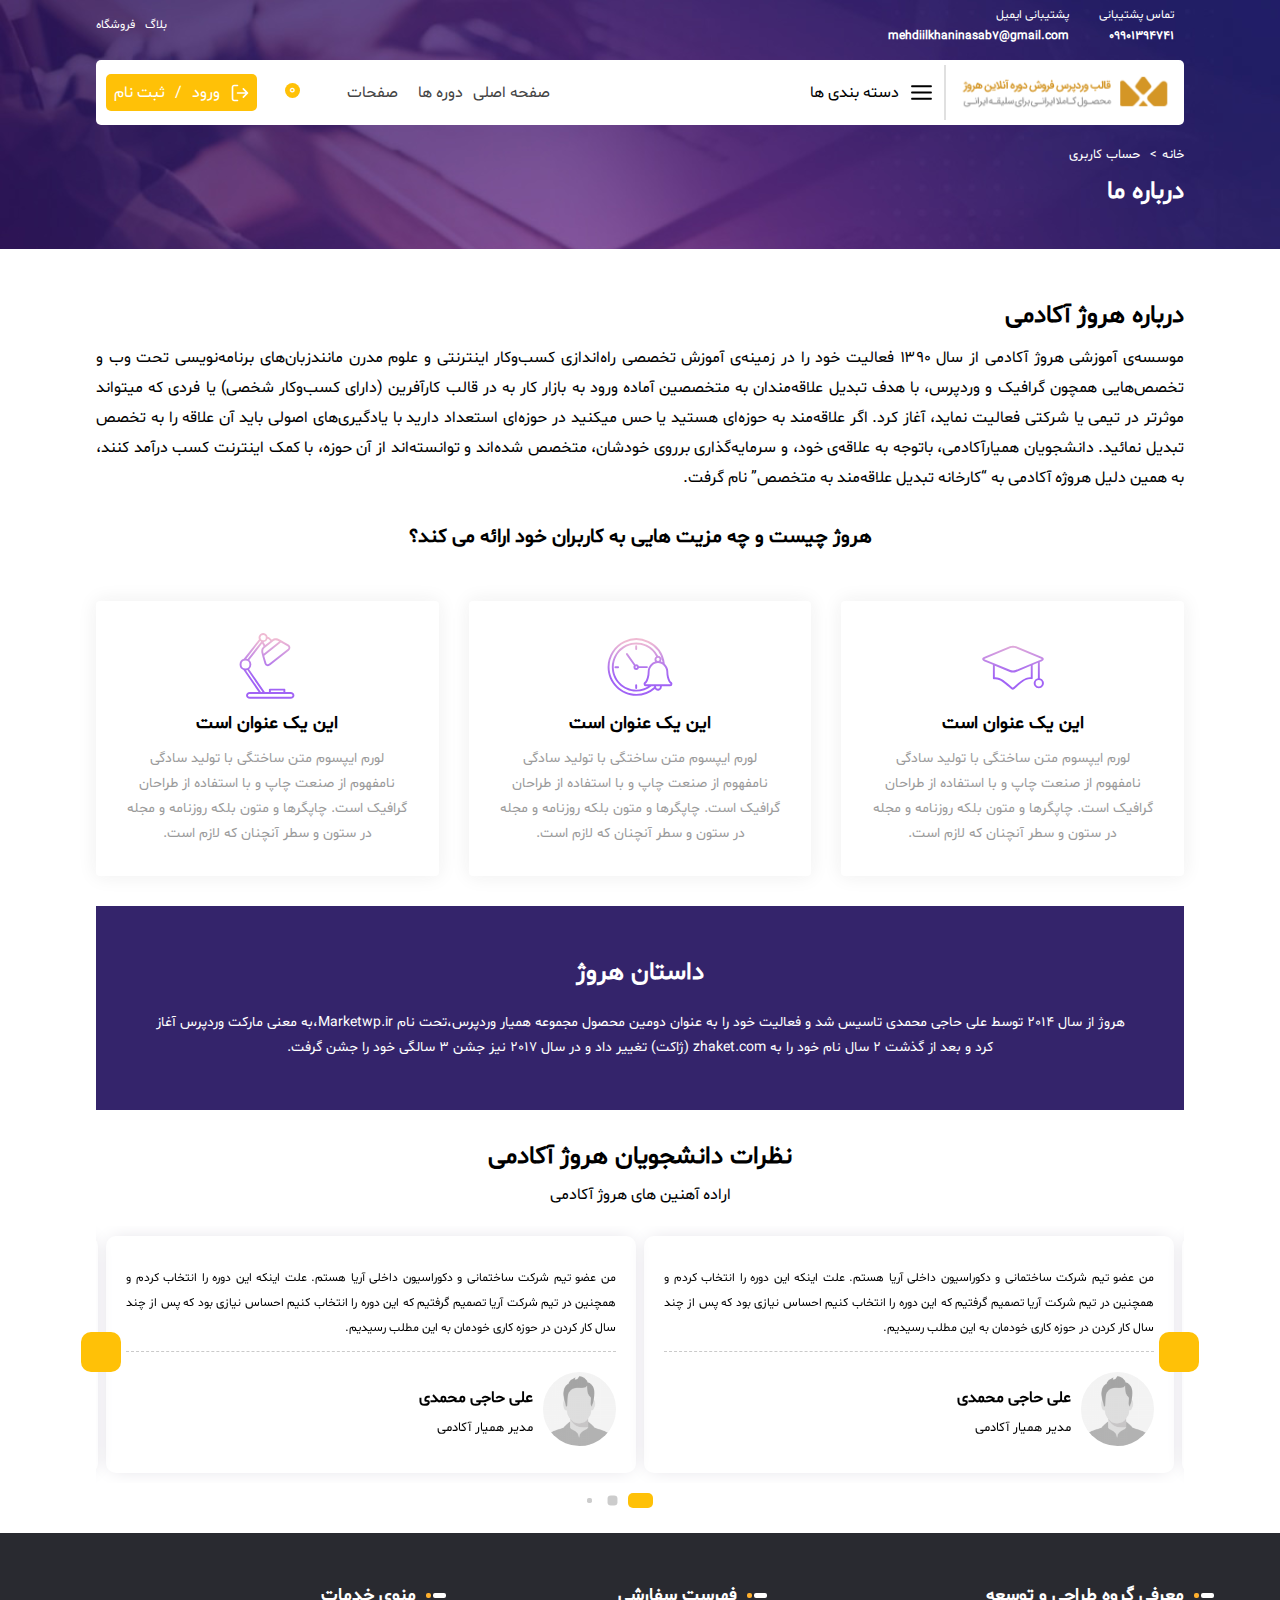
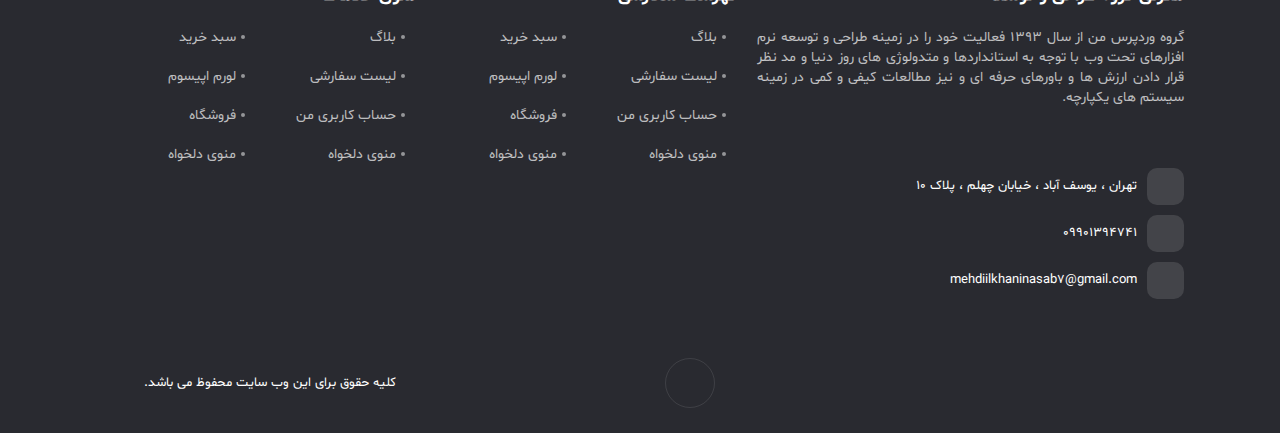
<file: aboutUs.html>
<!DOCTYPE html>
<html lang="en">

<head>
    <meta charset="UTF-8">
    <meta http-equiv="X-UA-Compatible" content="IE=edge">
    <meta name="viewport" content="width=device-width, initial-scale=1.0">
    <meta name="description" content="قالب فروش دوره برای سایت های آموزشی و فروش دوره ها و محصولات سایت">
    <meta name="keywords" content="فروش دوره، سئو، برنامه نویسی، آموزش، جاوا اسکریپت">
    <link rel="stylesheet" href="https://cdnjs.cloudflare.com/ajax/libs/font-awesome/6.2.1/css/all.min.css"
        integrity="sha512-MV7K8+y+gLIBoVD59lQIYicR65iaqukzvf/nwasF0nqhPay5w/9lJmVM2hMDcnK1OnMGCdVK+iQrJ7lzPJQd1w=="
        crossorigin="anonymous" referrerpolicy="no-referrer" />
    <link rel="stylesheet" href="assest/styles/libraries/swiper.css">
    <link rel="stylesheet" href="assest/styles/aboutus.css">
    <title>فروشگاه</title>
</head>

<body dir="rtl" id="top-body">
        <!-- Mobile Menu -->
        <aside class="menu-mobile">
            <div class="icon__close">
                <span>
                    <i class="fa fa-times-circle"></i>
                </span>
            </div>
            <div class="menu-mobile__wrapper">
                <div class="menu-mobile__content">
                    <div class="menu-mobile__search">
                        <input type="text" name="" id="" placeholder="جستجو کنید ...">
                        <span>
                            <i class="fa fa-search"></i>
                        </span>
                    </div>
                        <ul class="menu-mobile__list">
                            <li class="menu-mobile__item">
                                <a href="index.html" class="menu-mobile__link">
                                    <span>صفحه اصلی</span>
                                </a>
                            </li>
                            <li class="menu-mobile__item parent-item-submenu">
                                <a href="#" class="menu-mobile__link">
                                    <span>دوره ها</span>
                                    <span><i class="fa fa-arrow-down"></i></span>
                                </a>
                                <ul class="menu-mobile__submenu--list">
                                    <li class="menu-mobile__submenu--item">
                                        <a href="login-register.html" class="">حساب کاربری من</a>
                                    </li>
                                    <li class="menu-mobile__submenu--item">
                                        <a href="cart.html" class="">سبد خرید</a>
                                    </li>
                                    <li class="menu-mobile__submenu--item">
                                        <a href="checkout.html" class="">پرداخت</a>
                                    </li>
                                </ul>
                            </li>
                            <li class="menu-mobile__item parent-item-submenu">
                                <a href="#" class="menu-mobile__link">
                                    <span>صفحات</span>
                                    <span><i class="fa fa-arrow-down"></i></span>
                                </a>
                                <ul class="menu-mobile__submenu--list ">
                                    <li class="menu-mobile__submenu--item">
                                        <a href="blog.html" class="">بلاگ</a>
                                    </li>
                                    <li class="menu-mobile__submenu--item">
                                        <a href="product.html" class="">محصول</a>
                                    </li>
                                    <li class="menu-mobile__submenu--item">
                                        <a href="aboutUs.html" class="">درباره ما</a>
                                    </li>
                                    <li class="menu-mobile__submenu--item">
                                        <a href="contact.html" class="">تماس با ما</a>
                                    </li>
                                    <li class="menu-mobile__submenu--item">
                                        <a href="courses.html" class="">محصولات</a>
                                    </li>
                                    <li class="menu-mobile__submenu--item">
                                        <a href="article.html" class="">جزئیات محصول</a>
                                    </li>
                                    <li class="menu-mobile__submenu--item">
                                        <a href="article.html" class="">پنل کاربری</a>
                                    </li>
                                </ul>
                            </li>
                        </ul>
                </div>
            </div>
        </aside>
        
    <!-- Header -->
    <header class="header-mini">
        <div class="u-container">
            <nav class="top-nav">
                <div class="top-nav__right">
                    <div class="top-nav__right--contact">
                        <div class="top-nav__img">
                            <i class="fa fa-phone"></i>
                        </div>
                        <p class="">
                            <span>تماس پشتیبانی</span>
                            <span>09901394741</span>
                        </p>
                    </div>
                    <div class="top-nav__right--contact">
                        <div class="top-nav__img">
                            <i class="fa fa-envelope"></i>
                        </div>
                        <p class="">
                            <span>پشتیبانی ایمیل</span>
                            <span>mehdiilkhaninasab7@gmail.com</span>
                        </p>
                    </div>
                    <div class="menu__login-submit">
                        <a href="login-register.html">
                            <svg class="icon icon-log-out">
                                <use xlink:href="./assest/icons/defs.svg#icon-log-out"></use>
                            </svg>
                            <span>ورود</span>
                            <span>/</span>
                            <span>ثبت نام</span>
                        </a>

                    </div>
                </div>
                <div class="top-nav__left">
                    <a href="#" class="">بلاگ</a>
                    <a href="#" class="">فروشگاه</a>
                </div>
            </nav>
            <nav class="menu">
                <div class="menu__logo">
                    <img src="assest/images/logo-1.png" alt="">
                </div>
                <div class="menu__details">
                    <div class="menu__right">
                        <div class="menu__icon">
                            <svg class="icon icon-menu">
                                <use xlink:href="./assest/icons/defs.svg#icon-menu"></use>
                            </svg>
                        </div>
                        <p class="">دسته بندی ها</p>
                        <ul class="menu__category--subMenu-list">
                            <li class="menu__category-subMeny-item subMneu__item">
                                <a href="#" class="">
                                    <span>چند رسانه ای</span>
                                    <i class="fa fa-arrow-left"></i>
                                </a>
                                <ul>
                                    <li><a href="">انیمیشن و سه بعدی</a></li>
                                    <li><a href="">فیلم صدا</a></li>
                                </ul>
                            </li>
                            <li class="menu__category-subMeny-item">
                                <a href="#" class="">زبان خارجی</a>
                            </li>
                            <li class="menu__category-subMeny-item">
                                <a href="#" class="">سبک زندگی</a>
                            </li>
                            <li class="menu__category-subMeny-item">
                                <a href="#" class="">طراحی</a>
                            </li>
                            <li class="menu__category-subMeny-item subMneu__item">
                                <a href="#" class="">
                                    <span>فناوری اطلاعات</span>
                                    <i class="fa fa-arrow-left"></i>
                                </a>
                                <ul>
                                    <li><a href="">برنامه نویسی</a></li>
                                    <li><a href="">شبکه و امنیت</a></li>
                                </ul>
                            </li>
                            <li class="menu__category-subMeny-item">
                                <a href="#" class="">کسب کار</a>
                            </li>
                        </ul>
                        <div class="menu__logo">
                            <img src="assest/images/logo-1.png" alt="">
                        </div>
                    </div>
                </div>
                <div class="menu__left">
                    <ul class="menu__list">
                        <li>
                            <a href="index.html" class="">
                                <span>صفحه اصلی</span>
                            </a>
                        </li>
                        <li>
                            <a href="" class="">
                                <span>دوره ها</span>
                                <span><i class="fa fa-arrow-down"></i></span>
                            </a>
                            <ul class="">
                                <li><a href="login-register.html">حساب کاربری</a></li>
                                <li><a href="cart.html">سبد خرید</a></li>
                                <li><a href="checkout.html">پرداخت</a></li>
                            </ul>
                        </li>
                        <li>
                            <a href="#" class="">
                                <span>صفحات</span>
                                <span><i class="fa fa-arrow-down"></i></span>
                            </a>
                            <ul class="">
                                <li><a href="blog.html">بلاگ</a></li>
                                <li><a href="courses.html">دوره ها</a></li>
                                <li><a href="product.html">محصول</a></li>
                                <li><a href="user-panel.html">پنل کاربری</a></li>
                                <li><a href="aboutUs.html">درباره ما</a></li>
                                <li><a href="contact.html">تماس با ما</a></li>
                            </ul>
                        </li>
                    </ul>
                    <div class="menu__baskit-search">
                        <div class="menu__search">
                            <a href="#" class=""><i class="fa fa-search"></i></a>
                        </div>
                        <div class="menu__baskit">
                            <a href="#" class="">
                                <i class="fa fa-shopping-bag"></i>
                                <span>0</span>
                            </a>
                        </div>

                    </div>
                    <div class="menu__login-submit">
                        <a href="login-register.html">
                            <svg class="icon icon-log-out">
                                <use xlink:href="./assest/icons/defs.svg#icon-log-out"></use>
                            </svg>
                            <span>ورود</span>
                            <span>/</span>
                            <span>ثبت نام</span>
                        </a>

                    </div>
                </div>
        </div>
        </nav>
        <div class="landing landing-mini">
            <div class="u-container">
                <!-- breadcrumb  -->
                <div class="breadcrumb">
                    <div class="breadcrumb__wrapper">
                        <ul class="breabcrumb__list">
                            <li class="breabcrumb__item"><a href="#" class="breabcrumb__link">خانه</a><span>></span>
                            </li>
                            <li class="breabcrumb__item"><a href="#" class="breabcrumb__link">حساب کاربری</a></li>
                        </ul>
                    </div>
                </div>
                <h2 class="landing__title">درباره ما</h2>
            </div>
        </div>
        </div>
    </header>

    <main class="aboutus-page">
        <div class="u-container">
            <div class="aboutus-page__wrapper">
                <div class="aboutus-page__introduc">
                    <h2 class="">
                        درباره هروژ آکادمی
                    </h2>
                    <p class="">
                        موسسه‌ی آموزشی هروژ آکادمی از سال ۱۳۹۰ فعالیت خود را در زمینه‌ی آموزش تخصصی راه‌اندازی کسب‌و‌کار
                        اینترنتی و علوم مدرن مانندزبان‌های برنامه‌نویسی تحت وب و تخصص‌هایی همچون گرافیک و وردپرس، با هدف
                        تبدیل علاقه‌مندان به متخصصین آماده ورود به بازار کار به در قالب کارآفرین (دارای کسب‌وکار شخصی)
                        یا فردی که میتواند موثرتر در تیمی یا شرکتی فعالیت نماید، آغاز کرد. اگر علاقه‌مند به حوزه‌ای
                        هستید یا حس میکنید در حوزه‌ای استعداد دارید با یادگیری‌های اصولی باید آن علاقه را به تخصص تبدیل
                        نمائید. دانشجویان همیارآکادمی، باتوجه به علاقه‌ی خود، و سرمایه‌گذاری برروی خودشان، متخصص شده‌اند
                        و توانسته‌اند از آن حوزه، با کمک اینترنت کسب درآمد کنند، به همین دلیل هروژه آکادمی به “کارخانه
                        تبدیل علاقه‌مند به متخصص” نام گرفت.
                    </p>
                </div>
                <div class="aboutus-page__profit">
                    <h2 class="">
                        هروژ چیست و چه مزیت هایی به کاربران خود ارائه می کند؟
                    </h2>
                    <div class="aboutus-page__profit-list">
                        <div class="aboutus-page__profit-item">
                            <div class="aboutus-page__profit-icon">
                                <svg xmlns="http://www.w3.org/2000/svg" xmlns:xlink="http://www.w3.org/1999/xlink"
                                    id="Layer_1" data-name="Layer 1" viewBox="0 0 512 512" width="512" height="512">
                                    <defs>
                                        <linearGradient id="linear-gradient" x1="256.458" y1="492.965" x2="256.458"
                                            y2="15.456" gradientUnits="userSpaceOnUse">
                                            <stop offset="0.322" stop-color="#a163f5"></stop>
                                            <stop offset="0.466" stop-color="#b074ee"></stop>
                                            <stop offset="0.752" stop-color="#d8a1dd"></stop>
                                            <stop offset="0.898" stop-color="#efbad3"></stop>
                                        </linearGradient>
                                    </defs>
                                    <title>graduation hat 02</title>
                                    <path
                                        d="M452,345.938V227.215l15.981-6.655c11.182-4.655,12.852-11.448,12.853-15.083s-1.67-10.429-12.852-15.085L279.4,111.872c-13.121-5.463-33.677-5.463-46.8,0L44.018,190.392c-11.182,4.656-12.851,11.45-12.851,15.085s1.67,10.428,12.851,15.083L109,247.617v97.748A6.7,6.7,0,0,0,116,352h9.962c36.532,0,73.277,33.715,97.592,55.9,16.269,14.848,23.76,21.5,30.82,21.5,6.943,0,14.4-6.7,30.594-21.556,24.195-22.186,60.758-55.85,96.2-55.85H393a6.7,6.7,0,0,0,7-6.635v-96.5l38-15.822v112.8a36.983,36.983,0,1,0,14,.09ZM45.627,205.477a13.725,13.725,0,0,1,3.772-2.162L237.981,124.8c9.6-4,26.439-4,36.037,0L462.6,203.315a13.72,13.72,0,0,1,3.773,2.162,13.763,13.763,0,0,1-3.772,2.16l-188.582,78.52c-9.6,4-26.439,4-36.037,0L49.4,207.637A13.763,13.763,0,0,1,45.627,205.477ZM386,338h-4.837c-40.884,0-79.863,35.926-105.656,59.577-7.847,7.195-17.523,16.159-21.165,17.706-3.678-1.5-13.438-10.545-21.351-17.766C207.079,373.871,167.921,338,125.962,338H123V253.446l109.6,45.635c6.56,2.731,14.98,4.1,23.4,4.1s16.839-1.367,23.4-4.1L386,254.7Zm58.752,67.448a23.115,23.115,0,1,1,23-23.114A23.085,23.085,0,0,1,444.752,405.448Z"
                                        style="fill:url(#linear-gradient)"></path>
                                </svg>
                            </div>
                            <h3 class=""> این یک عنوان است </h3>
                            <p class="">لورم ایپسوم متن ساختگی با تولید سادگی نامفهوم از صنعت چاپ و با استفاده از طراحان
                                گرافیک است. چاپگرها و متون بلکه روزنامه و مجله در ستون و سطر آنچنان که لازم است. </p>
                        </div>
                        <div class="aboutus-page__profit-item">
                            <div class="aboutus-page__profit-icon">
                                <svg xmlns="http://www.w3.org/2000/svg" xmlns:xlink="http://www.w3.org/1999/xlink"
                                    id="Layer_1" data-name="Layer 1" viewBox="0 0 512 512" width="512" height="512">
                                    <defs>
                                        <linearGradient id="linear-gradient" x1="233.703" y1="486.904" x2="233.703"
                                            y2="33.849" gradientUnits="userSpaceOnUse">
                                            <stop offset="0.322" stop-color="#a163f5"></stop>
                                            <stop offset="0.466" stop-color="#b074ee"></stop>
                                            <stop offset="0.752" stop-color="#d8a1dd"></stop>
                                            <stop offset="0.898" stop-color="#efbad3"></stop>
                                        </linearGradient>
                                        <linearGradient id="linear-gradient-2" x1="256" y1="486.903" x2="256"
                                            y2="33.847" xlink:href="#linear-gradient"></linearGradient>
                                        <linearGradient id="linear-gradient-3" x1="228" y1="486.903" x2="228" y2="33.85"
                                            xlink:href="#linear-gradient"></linearGradient>
                                        <linearGradient id="linear-gradient-4" x1="228" y1="486.904" x2="228" y2="33.85"
                                            xlink:href="#linear-gradient"></linearGradient>
                                        <linearGradient id="linear-gradient-5" x1="86" y1="486.903" x2="86" y2="33.847"
                                            xlink:href="#linear-gradient"></linearGradient>
                                    </defs>
                                    <title>bell time</title>
                                    <path
                                        d="M314,264a7,7,0,0,0-7-7H248.293a20.8,20.8,0,0,0-19.448-13.855,20.5,20.5,0,0,0-6.629,1.053l-56.1-79.035a6.993,6.993,0,1,0-11.414,8.083L211.263,252.9a20.617,20.617,0,0,0-3.106,10.872,20.837,20.837,0,0,0,20.688,20.855A20.6,20.6,0,0,0,248.293,271H307A7,7,0,0,0,314,264Zm-85.155,6.507a6.74,6.74,0,1,1,6.687-6.739A6.722,6.722,0,0,1,228.845,270.507Z"
                                        style="fill:url(#linear-gradient)"></path>
                                    <path
                                        d="M486.523,373.832a29.635,29.635,0,0,1-9.288-10.392c-6.668-13.06-14.617-35.248-14.617-66.778,0-19.295-8.146-38.852-22.267-53.659-1.072-1.124-2.351-2.2-3.351-3.25V238.1a7.029,7.029,0,0,0-.007-.871A210.431,210.431,0,0,0,318.4,73.258a209.583,209.583,0,0,0-179.114,0A210.6,210.6,0,0,0,19,263.768C19,379.9,113.135,474.376,228.844,474.376a208.7,208.7,0,0,0,135.921-50.159,28.333,28.333,0,0,0,51.2-17.021,31.025,31.025,0,0,0-.173-3.2H476.06A16.822,16.822,0,0,0,493,387.241c0-3.556-1.19-8.48-4.52-11.811A15.325,15.325,0,0,0,486.523,373.832ZM228.845,460.376C120.855,460.376,33,372.178,33,263.768A196.6,196.6,0,0,1,145.286,85.9a195.609,195.609,0,0,1,167.121,0A196.538,196.538,0,0,1,421.525,228.4a74.054,74.054,0,0,0-13.164-5.733,25.7,25.7,0,0,0-20.169-40.74,180.42,180.42,0,0,0-82.956-80.64,178.8,178.8,0,0,0-152.779,0A179.622,179.622,0,0,0,49.868,263.768c0,99.044,80.288,179.49,178.977,179.49,40.44,0,79.959-13.258,111.5-39.258h19.046a30.74,30.74,0,0,0-.172,3.175,30.122,30.122,0,0,0,.159,3.079A194.846,194.846,0,0,1,228.845,460.376ZM387.594,219.319l-.062,0a11.638,11.638,0,1,1,.123,0ZM299.127,404H316.2c-26.051,17-56.409,25.258-87.351,25.258-90.969,0-164.977-74.232-164.977-165.557A164.937,164.937,0,0,1,299.235,113.929a166.4,166.4,0,0,1,75.1,71.692,25.715,25.715,0,0,0-7.507,37.042A77.389,77.389,0,0,0,334.789,243c-14.121,14.8-22.221,34.36-22.221,53.655,0,35.693-10.235,58.866-16.337,69.5a25.226,25.226,0,0,1-7.243,7.7,15.35,15.35,0,0,0-1.85,1.57,16.53,16.53,0,0,0-4.95,11.817A16.821,16.821,0,0,0,299.127,404Zm102.838,3.2a14.373,14.373,0,1,1-28.743-.055,15.854,15.854,0,0,1,.316-3.141h28.109A16.264,16.264,0,0,1,401.965,407.2Zm74.1-17.2H299.127a2.777,2.777,0,0,1-2.939-2.759,2.689,2.689,0,0,1,.862-2,.526.526,0,0,0,.154-.089A39.029,39.029,0,0,0,308.376,373.1c6.794-11.843,18.192-37.519,18.192-76.458,0-33.116,29.034-63.272,60.937-63.328.029,0,.059,0,.089,0h.089c31.9.056,60.935,30.22,60.935,63.341,0,34.313,8.781,58.716,16.149,73.143a43.419,43.419,0,0,0,13.557,15.374,1.941,1.941,0,0,1,.17.135,4.29,4.29,0,0,1,.506,1.927A2.777,2.777,0,0,1,476.06,390Z"
                                        style="fill:url(#linear-gradient-2)"></path>
                                    <path
                                        d="M228,139.275a7,7,0,0,0,7-7V111.2a7,7,0,0,0-14,0v21.079A7,7,0,0,0,228,139.275Z"
                                        style="fill:url(#linear-gradient-3)"></path>
                                    <path
                                        d="M228,389.264a7,7,0,0,0-7,7v21.079a7,7,0,1,0,14,0V396.264A7,7,0,0,0,228,389.264Z"
                                        style="fill:url(#linear-gradient-4)"></path>
                                    <path d="M96,258H76a7,7,0,0,0,0,14H96a7,7,0,0,0,0-14Z"
                                        style="fill:url(#linear-gradient-5)"></path>
                                </svg>
                            </div>
                            <h3 class=""> این یک عنوان است </h3>
                            <p class="">لورم ایپسوم متن ساختگی با تولید سادگی نامفهوم از صنعت چاپ و با استفاده از طراحان
                                گرافیک است. چاپگرها و متون بلکه روزنامه و مجله در ستون و سطر آنچنان که لازم است. </p>
                        </div>
                        <div class="aboutus-page__profit-item">
                            <div class="aboutus-page__profit-icon">
                                <svg xmlns="http://www.w3.org/2000/svg" xmlns:xlink="http://www.w3.org/1999/xlink"
                                    id="Layer_1" data-name="Layer 1" viewBox="0 0 512 512" width="512" height="512">
                                    <defs>
                                        <linearGradient id="linear-gradient" x1="256" y1="498.721" x2="256" y2="4.034"
                                            gradientUnits="userSpaceOnUse">
                                            <stop offset="0.322" stop-color="#a163f5"></stop>
                                            <stop offset="0.466" stop-color="#b074ee"></stop>
                                            <stop offset="0.752" stop-color="#d8a1dd"></stop>
                                            <stop offset="0.898" stop-color="#efbad3"></stop>
                                        </linearGradient>
                                    </defs>
                                    <title>study light</title>
                                    <path
                                        d="M428.886,447H390V428.508c0-3.866-3.134-6.508-7-6.508H277c-3.866,0-7,2.642-7,6.508V447H240.165L125.19,279.01a43.3,43.3,0,0,0,1.292-66.759L220.215,91.565a24.628,24.628,0,0,0,3.2,5.323c7.119,9.038,6.816,14.454,6.384,16.314l-.242.189c-21.046,16.712-14.494,44.03-14.2,45.185,2.786,11.12,7.656,29.118,10.857,40.119L237.7,238.207q.227.782.5,1.539a25.413,25.413,0,0,0,17.169,16.039,26.721,26.721,0,0,0,23.918-4.7L416.652,142.306c10.713-8.484,13.275-23.844,5.831-34.97a27.013,27.013,0,0,0-9.157-8.513L377.665,78.5c-9.941-5.666-26.269-14.568-36.4-19.844-1.054-.549-26.068-13.261-47.14,3.469l-.479.38c-1.555.055-6.542-.649-14.039-10.177A26.949,26.949,0,0,0,260.5,42.485,33.3,33.3,0,1,0,197.07,61.3L86.282,203.63a43.318,43.318,0,0,0-2.445,82.087L194.369,447H130.452c-15.209,0-27.582,10.742-27.582,24s12.373,24,27.582,24H428.886c15.209,0,27.582-10.742,27.582-24S444.1,447,428.886,447ZM284,436h92v11H284ZM105.04,202.324,205.58,73.158a33.3,33.3,0,0,0,7.331,4.965L114.434,204.894A42.52,42.52,0,0,0,105.04,202.324Zm301.353-91.338a13.133,13.133,0,0,1,4.455,4.136,12.206,12.206,0,0,1-2.888,16.208L270.594,240.107a12.684,12.684,0,0,1-11.36,2.223,11.571,11.571,0,0,1-7.843-7.269q-.133-.375-.246-.763l-11.494-39.513c-1.165-4-2.554-8.95-3.981-14.145L357.548,83.3c4.849,2.666,9.469,5.242,13.185,7.359ZM334.8,71.07c2.752,1.434,5.976,3.144,9.4,4.979L231.7,165.894c-1.031-3.91-1.984-7.595-2.767-10.721-.049-.2-4.728-19.658,9.33-30.82l62.852-49.9c.059-.045.116-.091.173-.138l1.545-1.226a25.933,25.933,0,0,1,16.487-5.581A37.308,37.308,0,0,1,334.8,71.07Zm-66.19-10.084a48.59,48.59,0,0,0,12.375,11.572L242.653,102.99a47.113,47.113,0,0,0-8.243-14.778,12.011,12.011,0,0,1-2.464-6.888A33.577,33.577,0,0,0,259.938,56.5,12.683,12.683,0,0,1,268.609,60.986ZM227.7,28.81a19.371,19.371,0,0,1,19.3,19.4v.078c0,.094-.009.188-.011.282A19.421,19.421,0,0,1,227.7,67.608a19.654,19.654,0,0,1-3.272-.28A19.407,19.407,0,0,1,227.7,28.81ZM69.533,244.986A29.018,29.018,0,1,1,98.55,274.14,29.118,29.118,0,0,1,69.533,244.986Zm32.938,43.146a42.49,42.49,0,0,0,10.428-2.2L223.194,447H211.346ZM428.886,481H130.452c-7.362,0-13.582-4.556-13.582-10s6.22-10,13.582-10H428.886c7.362,0,13.582,4.556,13.582,10S436.248,481,428.886,481Z"
                                        style="fill:url(#linear-gradient)"></path>
                                </svg>
                            </div>
                            <h3 class=""> این یک عنوان است </h3>
                            <p class="">لورم ایپسوم متن ساختگی با تولید سادگی نامفهوم از صنعت چاپ و با استفاده از طراحان
                                گرافیک است. چاپگرها و متون بلکه روزنامه و مجله در ستون و سطر آنچنان که لازم است. </p>
                        </div>
                    </div>
                </div>
                <div class="aboutus-page__story">
                    <h2 class="">داستان هروژ</h2>
                    <p class="">هروژ از سال ۲۰۱۴ توسط علی حاجی محمدی تاسیس شد و فعالیت خود را به عنوان دومین محصول
                        مجموعه همیار وردپرس،تحت نام Marketwp.ir،به معنی مارکت وردپرس آغاز کرد و بعد از گذشت ۲ سال نام
                        خود را به zhaket.com (ژاکت) تغییر داد و در سال ۲۰۱۷ نیز جشن ۳ سالگی خود را جشن گرفت.</p>
                </div>

                <div class="aboutus-page__students">
                    <div class="aboutus-page__students-title">
                        <h2>
                            نظرات دانشجویان هروژ آکادمی
                        </h2>
                        <p class="">
                            اراده آهنین های هروژ ‌آکادمی
                        </p>
                    </div>
                    <div class="aboutus-page__comments">
                        <div class="swiper-container student-comment-swiper">
                            <div class="swiper-wrapper">
                                <div class="swiper-slide">
                                    <div class="student-comment__box">
                                        <div class="student-comment__box-top">
                                            <p class="">
                                                من عضو تیم شرکت ساختمانی و دکوراسیون داخلی آریا هستم. علت اینکه این دوره
                                                را انتخاب کردم و همچنین در تیم شرکت آریا تصمیم گرفتیم که این دوره را
                                                انتخاب کنیم احساس نیازی بود که پس از چند سال کار کردن در حوزه کاری
                                                خودمان به این مطلب رسیدیم.
                                            </p>
                                        </div>
                                        <div class="student-comment__box-bottom">
                                            <div class="student-comment__box-bottom-right">
                                                <div class="student-comment__box-img">
                                                    <img src="assest/images/user-profile-120x120-1.png" alt="">
                                                </div>
                                                <div class="student-comment__box-text">
                                                    <h4 class="">علی حاجی محمدی</h4>
                                                    <p class="">مدیر همیار آکادمی</p>
                                                </div>
                                            </div>
                                        </div>
                                    </div>
                                </div>
                                <div class="swiper-slide">
                                    <div class="student-comment__box">
                                        <div class="student-comment__box-top">
                                            <p class="">
                                                من عضو تیم شرکت ساختمانی و دکوراسیون داخلی آریا هستم. علت اینکه این دوره
                                                را انتخاب کردم و همچنین در تیم شرکت آریا تصمیم گرفتیم که این دوره را
                                                انتخاب کنیم احساس نیازی بود که پس از چند سال کار کردن در حوزه کاری
                                                خودمان به این مطلب رسیدیم.
                                            </p>
                                        </div>
                                        <div class="student-comment__box-bottom">
                                            <div class="student-comment__box-bottom-right">
                                                <div class="student-comment__box-img">
                                                    <img src="assest/images/user-profile-120x120-1.png" alt="">
                                                </div>
                                                <div class="student-comment__box-text">
                                                    <h4 class="">علی حاجی محمدی</h4>
                                                    <p class="">مدیر همیار آکادمی</p>
                                                </div>
                                            </div>
                                        </div>
                                    </div>
                                </div>
                                <div class="swiper-slide">
                                    <div class="student-comment__box">
                                        <div class="student-comment__box-top">
                                            <p class="">
                                                من عضو تیم شرکت ساختمانی و دکوراسیون داخلی آریا هستم. علت اینکه این دوره
                                                را انتخاب کردم و همچنین در تیم شرکت آریا تصمیم گرفتیم که این دوره را
                                                انتخاب کنیم احساس نیازی بود که پس از چند سال کار کردن در حوزه کاری
                                                خودمان به این مطلب رسیدیم.
                                            </p>
                                        </div>
                                        <div class="student-comment__box-bottom">
                                            <div class="student-comment__box-bottom-right">
                                                <div class="student-comment__box-img">
                                                    <img src="assest/images/user-profile-120x120-1.png" alt="">
                                                </div>
                                                <div class="student-comment__box-text">
                                                    <h4 class="">علی حاجی محمدی</h4>
                                                    <p class="">مدیر همیار آکادمی</p>
                                                </div>
                                            </div>
                                        </div>
                                    </div>
                                </div>
                                <div class="swiper-slide">
                                    <div class="student-comment__box">
                                        <div class="student-comment__box-top">
                                            <p class="">
                                                من عضو تیم شرکت ساختمانی و دکوراسیون داخلی آریا هستم. علت اینکه این دوره
                                                را انتخاب کردم و همچنین در تیم شرکت آریا تصمیم گرفتیم که این دوره را
                                                انتخاب کنیم احساس نیازی بود که پس از چند سال کار کردن در حوزه کاری
                                                خودمان به این مطلب رسیدیم.
                                            </p>
                                        </div>
                                        <div class="student-comment__box-bottom">
                                            <div class="student-comment__box-bottom-right">
                                                <div class="student-comment__box-img">
                                                    <img src="assest/images/user-profile-120x120-1.png" alt="">
                                                </div>
                                                <div class="student-comment__box-text">
                                                    <h4 class="">علی حاجی محمدی</h4>
                                                    <p class="">مدیر همیار آکادمی</p>
                                                </div>
                                            </div>
                                        </div>
                                    </div>
                                </div>

                            </div>
                            <div class="swiper-button-next">
                                <i class="fa fa-angle-left"></i>
                            </div>
                            <div class="swiper-button-prev">
                                <i class="fa fa-angle-right"></i>
                            </div>
                            <div class="swiper-pagination"></div>
                        </div>
                    </div>
                </div>
            </div>
        </div>
    </main>


    <!-- Footer -->
    <footer>
        <div class="u-container">
            <div class="footer__wrapper">
                <div class="footer__top">
                    <div class="footer__right">
                        <div class="footer__title">
                            <h3>معرفی گروه طراحی و توسعه</h3>
                        </div>
                        <div class="footer__desc">
                            <p class="">گروه وردپرس من از سال 1393 فعالیت خود را در زمینه طراحی و توسعه نرم افزارهای تحت
                                وب با توجه به استانداردها و متدولوژی های روز دنیا و مد نظر قرار دادن ارزش ها و باورهای
                                حرفه ای و نیز مطالعات کیفی و کمی در زمینه سیستم های یکپارچه.</p>
                        </div>
                        <div class="footer__contact">
                            <p class="footer__adress">
                                <span><i class="fa fa-map-marker-alt"></i></span>
                                <span>تهران ، یوسف آباد ، خیابان چهلم ، پلاک 10</span>
                            </p>
                            <p class="footer__tel">
                                <span><i class="fa fa-mobile"></i></span>
                                <span>09901394741</span>
                            </p>
                            <p class="footer__email">
                                <span><i class="fa fa-envelope"></i></span>
                                <span>mehdiilkhaninasab7@gmail.com</span>
                            </p>
                        </div>
                    </div>
                    <div class="footer__left">
                        <div class="">
                            <div class="footer__title">
                                <h3>فهرست سفارشی</h3>
                            </div>
                            <ul class="footer__list">
                                <li><a href="#" class="">بلاگ</a></li>
                                <li><a href="cart.html" class="">سبد خرید</a></li>
                                <li><a href="#" class="">لیست سفارشی</a></li>
                                <li><a href="#" class="">لورم اپیسوم</a></li>
                                <li><a href="login-register.html" class="">حساب کاربری من</a></li>
                                <li><a href="#" class="">فروشگاه</a></li>
                                <li><a href="#" class="">منوی دلخواه</a></li>
                                <li><a href="#" class="">منوی دلخواه</a></li>
                            </ul>
                        </div>
                        <div class="">
                            <div class="footer__title">
                                <h3>منوی خدمات</h3>
                            </div>
                            <ul class="footer__list">
                                <li><a href="#" class="">بلاگ</a></li>
                                <li><a href="cart.html" class="">سبد خرید</a></li>
                                <li><a href="#" class="">لیست سفارشی</a></li>
                                <li><a href="#" class="">لورم اپیسوم</a></li>
                                <li><a href="login-register.html" class="">حساب کاربری من</a></li>
                                <li><a href="#" class="">فروشگاه</a></li>
                                <li><a href="#" class="">منوی دلخواه</a></li>
                                <li><a href="#" class="">منوی دلخواه</a></li>
                            </ul>
                        </div>
                    </div>
                </div>
                <div class="footer__bottom">
                    <div class="">
                        <ul class="social-links">
                            <li>
                                <a href="" target="_blank" class="Facebook" title="Facebook">
                                    <i class="fa fa-telegram"></i>
                                </a>
                            </li>
                            <li>
                                <a href="" target="_blank" class="Twitter" title="Twitter">
                                    <i class="fab fa-twitter"></i>
                                </a>
                            </li>
                            <li>
                                <a href="" target="_blank" class="Instagram" title="Instagram">
                                    <i class="fab fa-instagram"></i>
                                </a>
                            </li>
                            <li>
                                <a href="" target="_blank" class="Vimeo" title="Vimeo">
                                    <i class="fab fa-vimeo-v"></i>
                                </a>
                            </li>
                            <li>
                                <a href="" target="_blank" class="Behance" title="Behance">
                                    <i class="fab fa-behance"></i>
                                </a>
                            </li>
                            <li>
                                <a href="" target="_blank" class="Foursquare" title="Foursquare">
                                    <i class="fab fa-foursquare"></i>
                                </a>
                            </li>
                            <li>
                                <a href="" target="_blank" class="" title="">
                                    <i class="fab fa-plus"></i>
                                </a>
                            </li>
                        </ul>
                    </div>
                    <div class="moveUp__box">
                        <a href="#top-body" class=""><span><i class="fa fa-angle-up"></i></span></a>

                    </div>
                    <div class="copy-right">
                        <p class="">
                            کلیه حقوق برای این وب سایت محفوظ می باشد.
                        </p>
                    </div>
                </div>
            </div>
        </div>
    </footer>


    <script src="assest/js/libraries/swiper.js"></script>
    <script src="assest/js/app.js"></script>
</body>

</html>
</file>
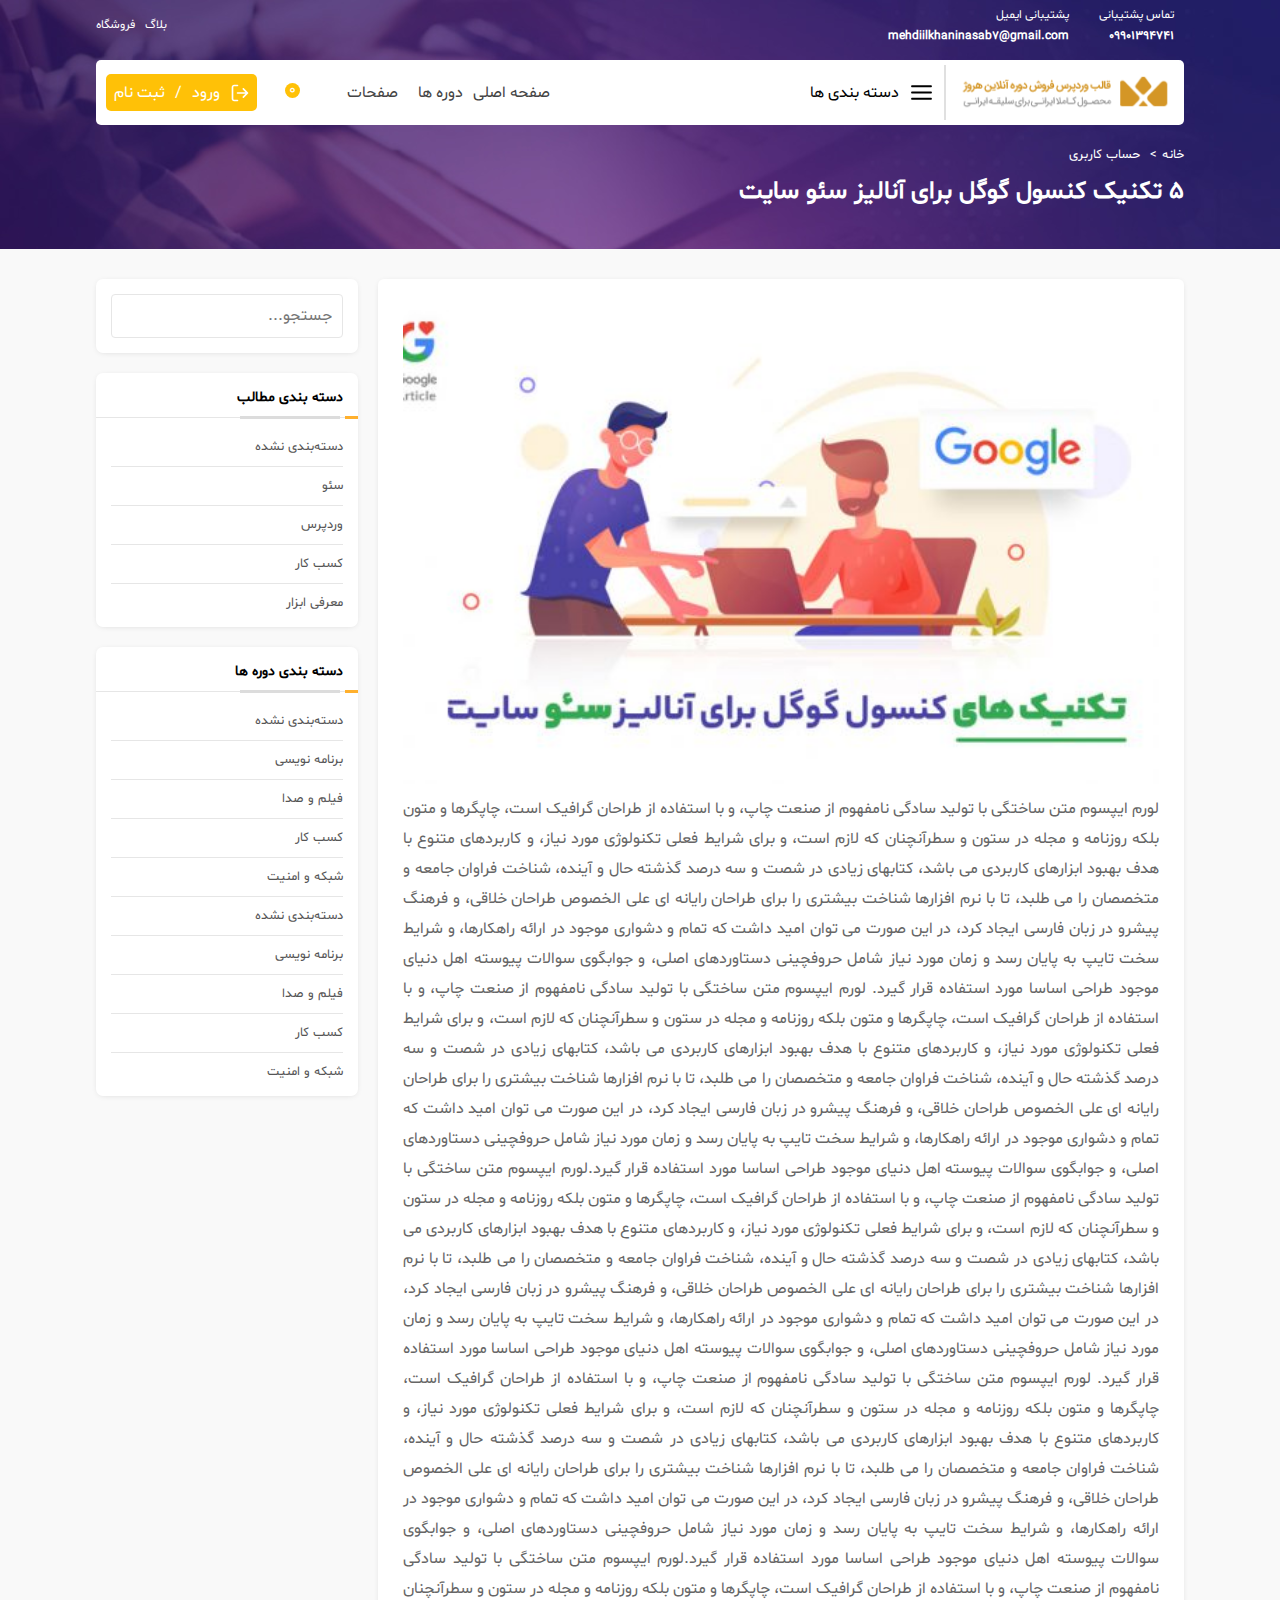
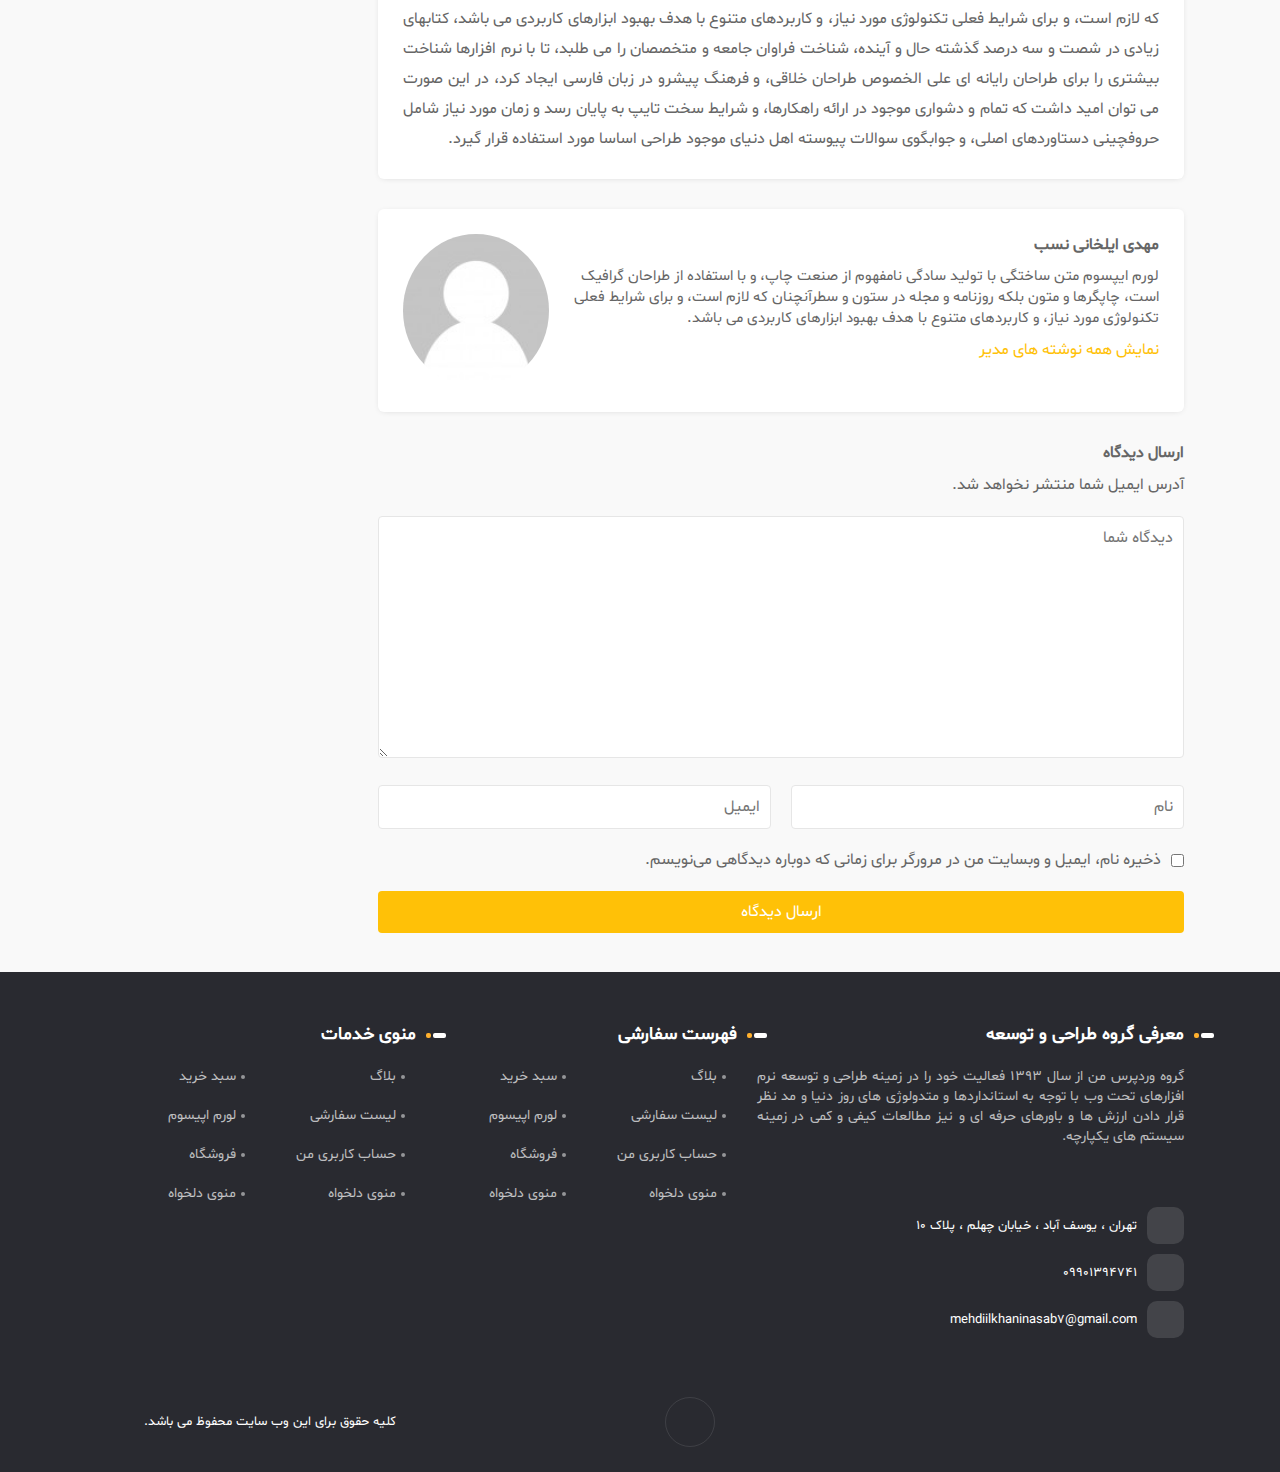
<file: article.html>
<!DOCTYPE html>
<html lang="en">

<head>
    <meta charset="UTF-8">
    <meta http-equiv="X-UA-Compatible" content="IE=edge">
    <meta name="viewport" content="width=device-width, initial-scale=1.0">
    <meta name="description" content="قالب فروش دوره برای سایت های آموزشی و فروش دوره ها و محصولات سایت">
    <meta name="keywords" content="فروش دوره، سئو، برنامه نویسی، آموزش، جاوا اسکریپت">
    <link rel="stylesheet" href="https://cdnjs.cloudflare.com/ajax/libs/font-awesome/6.2.1/css/all.min.css"
        integrity="sha512-MV7K8+y+gLIBoVD59lQIYicR65iaqukzvf/nwasF0nqhPay5w/9lJmVM2hMDcnK1OnMGCdVK+iQrJ7lzPJQd1w=="
        crossorigin="anonymous" referrerpolicy="no-referrer" />
    <link rel="stylesheet" href="assest/styles/libraries/swiper.css">
    <link rel="stylesheet" href="assest/styles/article.css">
    <title>مقالات</title>
</head>

<body dir="rtl" id="top-body">
        <!-- Mobile Menu -->
        <aside class="menu-mobile">
            <div class="icon__close">
                <span>
                    <i class="fa fa-times-circle"></i>
                </span>
            </div>
            <div class="menu-mobile__wrapper">
                <div class="menu-mobile__content">
                    <div class="menu-mobile__search">
                        <input type="text" name="" id="" placeholder="جستجو کنید ...">
                        <span>
                            <i class="fa fa-search"></i>
                        </span>
                    </div>
                        <ul class="menu-mobile__list">
                            <li class="menu-mobile__item">
                                <a href="index.html" class="menu-mobile__link">
                                    <span>صفحه اصلی</span>
                                </a>
                            </li>
                            <li class="menu-mobile__item parent-item-submenu">
                                <a href="#" class="menu-mobile__link">
                                    <span>دوره ها</span>
                                    <span><i class="fa fa-arrow-down"></i></span>
                                </a>
                                <ul class="menu-mobile__submenu--list">
                                    <li class="menu-mobile__submenu--item">
                                        <a href="login-register.html" class="">حساب کاربری من</a>
                                    </li>
                                    <li class="menu-mobile__submenu--item">
                                        <a href="cart.html" class="">سبد خرید</a>
                                    </li>
                                    <li class="menu-mobile__submenu--item">
                                        <a href="checkout.html" class="">پرداخت</a>
                                    </li>
                                </ul>
                            </li>
                            <li class="menu-mobile__item parent-item-submenu">
                                <a href="#" class="menu-mobile__link">
                                    <span>صفحات</span>
                                    <span><i class="fa fa-arrow-down"></i></span>
                                </a>
                                <ul class="menu-mobile__submenu--list ">
                                    <li class="menu-mobile__submenu--item">
                                        <a href="blog.html" class="">بلاگ</a>
                                    </li>
                                    <li class="menu-mobile__submenu--item">
                                        <a href="product.html" class="">محصول</a>
                                    </li>
                                    <li class="menu-mobile__submenu--item">
                                        <a href="aboutUs.html" class="">درباره ما</a>
                                    </li>
                                    <li class="menu-mobile__submenu--item">
                                        <a href="contact.html" class="">تماس با ما</a>
                                    </li>
                                    <li class="menu-mobile__submenu--item">
                                        <a href="courses.html" class="">محصولات</a>
                                    </li>
                                    <li class="menu-mobile__submenu--item">
                                        <a href="article.html" class="">جزئیات محصول</a>
                                    </li>
                                    <li class="menu-mobile__submenu--item">
                                        <a href="article.html" class="">پنل کاربری</a>
                                    </li>
                                </ul>
                            </li>
                        </ul>
                </div>
            </div>
        </aside>
        
    <!-- Header -->
    <header class="header-mini">
        <div class="u-container">
            <nav class="top-nav">
                <div class="top-nav__right">
                    <div class="top-nav__right--contact">
                        <div class="top-nav__img">
                            <i class="fa fa-phone"></i>
                        </div>
                        <p class="">
                            <span>تماس پشتیبانی</span>
                            <span>09901394741</span>
                        </p>
                    </div>
                    <div class="top-nav__right--contact">
                        <div class="top-nav__img">
                            <i class="fa fa-envelope"></i>
                        </div>
                        <p class="">
                            <span>پشتیبانی ایمیل</span>
                            <span>mehdiilkhaninasab7@gmail.com</span>
                        </p>
                    </div>
                    <div class="menu__login-submit">
                        <a href="login-register.html">
                            <svg class="icon icon-log-out">
                                <use xlink:href="./assest/icons/defs.svg#icon-log-out"></use>
                            </svg>
                            <span>ورود</span>
                            <span>/</span>
                            <span>ثبت نام</span>
                        </a>

                    </div>
                </div>
                <div class="top-nav__left">
                    <a href="#" class="">بلاگ</a>
                    <a href="#" class="">فروشگاه</a>
                </div>
            </nav>
            <nav class="menu">
                <div class="menu__logo">
                    <img src="assest/images/logo-1.png" alt="">
                </div>
                <div class="menu__details">
                    <div class="menu__right">
                        <div class="menu__icon">
                            <svg class="icon icon-menu">
                                <use xlink:href="./assest/icons/defs.svg#icon-menu"></use>
                            </svg>
                        </div>
                        <p class="">دسته بندی ها</p>
                        <ul class="menu__category--subMenu-list">
                            <li class="menu__category-subMeny-item subMneu__item">
                                <a href="#" class="">
                                    <span>چند رسانه ای</span>
                                    <i class="fa fa-arrow-left"></i>
                                </a>
                                <ul>
                                    <li><a href="">انیمیشن و سه بعدی</a></li>
                                    <li><a href="">فیلم صدا</a></li>
                                </ul>
                            </li>
                            <li class="menu__category-subMeny-item">
                                <a href="#" class="">زبان خارجی</a>
                            </li>
                            <li class="menu__category-subMeny-item">
                                <a href="#" class="">سبک زندگی</a>
                            </li>
                            <li class="menu__category-subMeny-item">
                                <a href="#" class="">طراحی</a>
                            </li>
                            <li class="menu__category-subMeny-item subMneu__item">
                                <a href="#" class="">
                                    <span>فناوری اطلاعات</span>
                                    <i class="fa fa-arrow-left"></i>
                                </a>
                                <ul>
                                    <li><a href="">برنامه نویسی</a></li>
                                    <li><a href="">شبکه و امنیت</a></li>
                                </ul>
                            </li>
                            <li class="menu__category-subMeny-item">
                                <a href="#" class="">کسب کار</a>
                            </li>
                        </ul>
                        <div class="menu__logo">
                            <img src="assest/images/logo-1.png" alt="">
                        </div>
                    </div>
                </div>
                <div class="menu__left">
                    <ul class="menu__list">
                        <li>
                            <a href="index.html" class="">
                                <span>صفحه اصلی</span>
                            </a>
                        </li>
                        <li>
                            <a href="" class="">
                                <span>دوره ها</span>
                                <span><i class="fa fa-arrow-down"></i></span>
                            </a>
                            <ul class="">
                                <li><a href="login-register.html">حساب کاربری</a></li>
                                <li><a href="cart.html">سبد خرید</a></li>
                                <li><a href="checkout.html">پرداخت</a></li>
                            </ul>
                        </li>
                        <li>
                            <a href="#" class="">
                                <span>صفحات</span>
                                <span><i class="fa fa-arrow-down"></i></span>
                            </a>
                            <ul class="">
                                <li><a href="blog.html">بلاگ</a></li>
                                <li><a href="courses.html">دوره ها</a></li>
                                <li><a href="product.html">محصول</a></li>
                                <li><a href="user-panel.html">پنل کاربری</a></li>
                                <li><a href="aboutUs.html">درباره ما</a></li>
                                <li><a href="contact.html">تماس با ما</a></li>
                            </ul>
                        </li>
                    </ul>
                    <div class="menu__baskit-search">
                        <div class="menu__search">
                            <a href="#" class=""><i class="fa fa-search"></i></a>
                        </div>
                        <div class="menu__baskit">
                            <a href="#" class="">
                                <i class="fa fa-shopping-bag"></i>
                                <span>0</span>
                            </a>
                        </div>

                    </div>
                    <div class="menu__login-submit">
                        <a href="login-register.html">
                            <svg class="icon icon-log-out">
                                <use xlink:href="./assest/icons/defs.svg#icon-log-out"></use>
                            </svg>
                            <span>ورود</span>
                            <span>/</span>
                            <span>ثبت نام</span>
                        </a>

                    </div>
                </div>
        </div>
        </nav>
        <div class="landing landing-mini">
            <div class="u-container">
                <!-- breadcrumb  -->
                <div class="breadcrumb">
                    <div class="breadcrumb__wrapper">
                        <ul class="breabcrumb__list">
                            <li class="breabcrumb__item"><a href="#" class="breabcrumb__link">خانه</a><span>></span>
                            </li>
                            <li class="breabcrumb__item"><a href="#" class="breabcrumb__link">حساب کاربری</a></li>
                        </ul>
                    </div>
                </div>
                <h2 class="landing__title">5 تکنیک کنسول گوگل برای آنالیز سئو سایت</h2>
            </div>
        </div>
        </div>
    </header>

    <main class="article-page">
        <div class="u-container">
            <div class="article-page__wrapper">
                <div class="article-page__right">
                    <div class="article-page__description">
                        <div class="article-page__img">
                            <img src="assest/images/blog/602-540x350.jpg" alt="">
                        </div>
                        <div class="article-page__content">
                            <p class="">

                                لورم ایپسوم متن ساختگی با تولید سادگی نامفهوم از صنعت چاپ، و با استفاده از طراحان گرافیک
                                است، چاپگرها و متون بلکه روزنامه و مجله در ستون و سطرآنچنان که لازم است، و برای شرایط
                                فعلی تکنولوژی مورد نیاز، و کاربردهای متنوع با هدف بهبود ابزارهای کاربردی می باشد،
                                کتابهای زیادی در شصت و سه درصد گذشته حال و آینده، شناخت فراوان جامعه و متخصصان را می
                                طلبد، تا با نرم افزارها شناخت بیشتری را برای طراحان رایانه ای علی الخصوص طراحان خلاقی، و
                                فرهنگ پیشرو در زبان فارسی ایجاد کرد، در این صورت می توان امید داشت که تمام و دشواری
                                موجود در ارائه راهکارها، و شرایط سخت تایپ به پایان رسد و زمان مورد نیاز شامل حروفچینی
                                دستاوردهای اصلی، و جوابگوی سوالات پیوسته اهل دنیای موجود طراحی اساسا مورد استفاده قرار
                                گیرد.

                                لورم ایپسوم متن ساختگی با تولید سادگی نامفهوم از صنعت چاپ، و با استفاده از طراحان گرافیک
                                است، چاپگرها و متون بلکه روزنامه و مجله در ستون و سطرآنچنان که لازم است، و برای شرایط
                                فعلی تکنولوژی مورد نیاز، و کاربردهای متنوع با هدف بهبود ابزارهای کاربردی می باشد،
                                کتابهای زیادی در شصت و سه درصد گذشته حال و آینده، شناخت فراوان جامعه و متخصصان را می
                                طلبد، تا با نرم افزارها شناخت بیشتری را برای طراحان رایانه ای علی الخصوص طراحان خلاقی، و
                                فرهنگ پیشرو در زبان فارسی ایجاد کرد، در این صورت می توان امید داشت که تمام و دشواری
                                موجود در ارائه راهکارها، و شرایط سخت تایپ به پایان رسد و زمان مورد نیاز شامل حروفچینی
                                دستاوردهای اصلی، و جوابگوی سوالات پیوسته اهل دنیای موجود طراحی اساسا مورد استفاده قرار
                                گیرد.لورم ایپسوم متن ساختگی با تولید سادگی نامفهوم از صنعت چاپ، و با استفاده از طراحان
                                گرافیک است، چاپگرها و متون بلکه روزنامه و مجله در ستون و سطرآنچنان که لازم است، و برای
                                شرایط فعلی تکنولوژی مورد نیاز، و کاربردهای متنوع با هدف بهبود ابزارهای کاربردی می باشد،
                                کتابهای زیادی در شصت و سه درصد گذشته حال و آینده، شناخت فراوان جامعه و متخصصان را می
                                طلبد، تا با نرم افزارها شناخت بیشتری را برای طراحان رایانه ای علی الخصوص طراحان خلاقی، و
                                فرهنگ پیشرو در زبان فارسی ایجاد کرد، در این صورت می توان امید داشت که تمام و دشواری
                                موجود در ارائه راهکارها، و شرایط سخت تایپ به پایان رسد و زمان مورد نیاز شامل حروفچینی
                                دستاوردهای اصلی، و جوابگوی سوالات پیوسته اهل دنیای موجود طراحی اساسا مورد استفاده قرار
                                گیرد.

                                لورم ایپسوم متن ساختگی با تولید سادگی نامفهوم از صنعت چاپ، و با استفاده از طراحان گرافیک
                                است، چاپگرها و متون بلکه روزنامه و مجله در ستون و سطرآنچنان که لازم است، و برای شرایط
                                فعلی تکنولوژی مورد نیاز، و کاربردهای متنوع با هدف بهبود ابزارهای کاربردی می باشد،
                                کتابهای زیادی در شصت و سه درصد گذشته حال و آینده، شناخت فراوان جامعه و متخصصان را می
                                طلبد، تا با نرم افزارها شناخت بیشتری را برای طراحان رایانه ای علی الخصوص طراحان خلاقی، و
                                فرهنگ پیشرو در زبان فارسی ایجاد کرد، در این صورت می توان امید داشت که تمام و دشواری
                                موجود در ارائه راهکارها، و شرایط سخت تایپ به پایان رسد و زمان مورد نیاز شامل حروفچینی
                                دستاوردهای اصلی، و جوابگوی سوالات پیوسته اهل دنیای موجود طراحی اساسا مورد استفاده قرار
                                گیرد.لورم ایپسوم متن ساختگی با تولید سادگی نامفهوم از صنعت چاپ، و با استفاده از طراحان
                                گرافیک است، چاپگرها و متون بلکه روزنامه و مجله در ستون و سطرآنچنان که لازم است، و برای
                                شرایط فعلی تکنولوژی مورد نیاز، و کاربردهای متنوع با هدف بهبود ابزارهای کاربردی می باشد،
                                کتابهای زیادی در شصت و سه درصد گذشته حال و آینده، شناخت فراوان جامعه و متخصصان را می
                                طلبد، تا با نرم افزارها شناخت بیشتری را برای طراحان رایانه ای علی الخصوص طراحان خلاقی، و
                                فرهنگ پیشرو در زبان فارسی ایجاد کرد، در این صورت می توان امید داشت که تمام و دشواری
                                موجود در ارائه راهکارها، و شرایط سخت تایپ به پایان رسد و زمان مورد نیاز شامل حروفچینی
                                دستاوردهای اصلی، و جوابگوی سوالات پیوسته اهل دنیای موجود طراحی اساسا مورد استفاده قرار
                                گیرد.
                            </p>
                        </div>
                    </div>
                    <div class="article-page__author">
                        <div class="article-apge__author--right">
                            <h5 class="article-apge__author--name">
                                <span>مهدی</span>
                                <span>ایلخانی نسب</span>
                            </h5>
                            <p class="article-apge__author--about">
                                لورم ایپسوم متن ساختگی با تولید سادگی نامفهوم از صنعت چاپ، و با استفاده از طراحان گرافیک
                                است، چاپگرها و متون بلکه روزنامه و مجله در ستون و سطرآنچنان که لازم است، و برای شرایط
                                فعلی تکنولوژی مورد نیاز، و کاربردهای متنوع با هدف بهبود ابزارهای کاربردی می باشد.
                            </p>
                            <a href="#" class="">نمایش همه نوشته های مدیر</a>
                        </div>
                        <div class="article-apge__author--left">
                            <img src="assest/images/avatar.jpg" alt="">
                        </div>
                    </div>
                    <div class="article-page__comment">
                        <form action="" class="article-page__send-comment">
                            <div class="article-page__title">
                                <h2 class="">ارسال دیدگاه</h2>
                                <p class="">آدرس ایمیل شما منتشر نخواهد شد.</p>
                            </div>
                            <div class="article-page__textarea">
                                <textarea name="" id="" cols="60" rows="10" placeholder="دیدگاه شما"></textarea>
                            </div>
                            <div class="article-page__name-email">
                                <div class="article-page__name">
                                    <input type="text" placeholder="نام">
                                </div>
                                <div class="article-page__email">
                                    <input type="text" placeholder="ایمیل">
                                </div>
                            </div>
                            <div class="article-page__policy">
                                <input type="checkbox" name="" id="policy-input">
                                <label for="policy-input" class="">ذخیره نام، ایمیل و وبسایت من در مرورگر برای زمانی که
                                    دوباره دیدگاهی می‌نویسم.</label>
                            </div>
                            <button>ارسال دیدگاه</button>
                        </form>
                    </div>
                </div>
                <div class="article-page__left">
                    <div class="sidebar">
                        <div class="sidebar__search sidebar__box">
                            <input type="text" placeholder="جستجو...">
                            <i class="fa fa-search"></i>
                        </div>
                        <div class="sidebar__blog-category sidebar__box  sidebar__category">
                            <h6 class="sidebar__category--title">دسته بندی مطالب</h6>
                            <ul class="sidebar__category--list">
                                <li class="sidebar__category--item"><a href="#"
                                        class="sidebar__category--link">دسته‌بندی نشده</a></li>
                                <li class="sidebar__category--item"><a href="#" class="sidebar__category--link">سئو</a>
                                </li>
                                <li class="sidebar__category--item"><a href="#"
                                        class="sidebar__category--link">وردپرس</a></li>
                                <li class="sidebar__category--item"><a href="#" class="sidebar__category--link">کسب
                                        کار</a></li>
                                <li class="sidebar__category--item"><a href="#" class="sidebar__category--link">معرفی
                                        ابزار</a></li>
                            </ul>
                        </div>
                        <div class="sidebar__courses-category sidebar__box sidebar__category">
                            <h6 class="sidebar__category--title">دسته بندی دوره ها</h6>
                            <ul class="sidebar__category--list">
                                <li class="sidebar__category--item"><a href="#"
                                        class="sidebar__category--link">دسته‌بندی نشده</a></li>
                                <li class="sidebar__category--item"><a href="#" class="sidebar__category--link">برنامه
                                        نویسی</a></li>
                                <li class="sidebar__category--item"><a href="#" class="sidebar__category--link">فیلم و
                                        صدا</a></li>
                                <li class="sidebar__category--item"><a href="#" class="sidebar__category--link">کسب
                                        کار</a></li>
                                <li class="sidebar__category--item"><a href="#" class="sidebar__category--link">شبکه و
                                        امنیت</a></li>

                                <li class="sidebar__category--item"><a href="#"
                                        class="sidebar__category--link">دسته‌بندی نشده</a></li>
                                <li class="sidebar__category--item"><a href="#" class="sidebar__category--link">برنامه
                                        نویسی</a></li>
                                <li class="sidebar__category--item"><a href="#" class="sidebar__category--link">فیلم و
                                        صدا</a></li>
                                <li class="sidebar__category--item"><a href="#" class="sidebar__category--link">کسب
                                        کار</a></li>
                                <li class="sidebar__category--item"><a href="#" class="sidebar__category--link">شبکه و
                                        امنیت</a></li>
                            </ul>
                        </div>
                    </div>
                </div>
            </div>
        </div>
    </main>


    <!-- Footer -->
    <footer>
        <div class="u-container">
            <div class="footer__wrapper">
                <div class="footer__top">
                    <div class="footer__right">
                        <div class="footer__title">
                            <h3>معرفی گروه طراحی و توسعه</h3>
                        </div>
                        <div class="footer__desc">
                            <p class="">گروه وردپرس من از سال 1393 فعالیت خود را در زمینه طراحی و توسعه نرم افزارهای تحت
                                وب با توجه به استانداردها و متدولوژی های روز دنیا و مد نظر قرار دادن ارزش ها و باورهای
                                حرفه ای و نیز مطالعات کیفی و کمی در زمینه سیستم های یکپارچه.</p>
                        </div>
                        <div class="footer__contact">
                            <p class="footer__adress">
                                <span><i class="fa fa-map-marker-alt"></i></span>
                                <span>تهران ، یوسف آباد ، خیابان چهلم ، پلاک 10</span>
                            </p>
                            <p class="footer__tel">
                                <span><i class="fa fa-mobile"></i></span>
                                <span>09901394741</span>
                            </p>
                            <p class="footer__email">
                                <span><i class="fa fa-envelope"></i></span>
                                <span>mehdiilkhaninasab7@gmail.com</span>
                            </p>
                        </div>
                    </div>
                    <div class="footer__left">
                        <div class="">
                            <div class="footer__title">
                                <h3>فهرست سفارشی</h3>
                            </div>
                            <ul class="footer__list">
                                <li><a href="#" class="">بلاگ</a></li>
                                <li><a href="cart.html" class="">سبد خرید</a></li>
                                <li><a href="#" class="">لیست سفارشی</a></li>
                                <li><a href="#" class="">لورم اپیسوم</a></li>
                                <li><a href="login-register.html" class="">حساب کاربری من</a></li>
                                <li><a href="#" class="">فروشگاه</a></li>
                                <li><a href="#" class="">منوی دلخواه</a></li>
                                <li><a href="#" class="">منوی دلخواه</a></li>
                            </ul>
                        </div>
                        <div class="">
                            <div class="footer__title">
                                <h3>منوی خدمات</h3>
                            </div>
                            <ul class="footer__list">
                                <li><a href="#" class="">بلاگ</a></li>
                                <li><a href="cart.html" class="">سبد خرید</a></li>
                                <li><a href="#" class="">لیست سفارشی</a></li>
                                <li><a href="#" class="">لورم اپیسوم</a></li>
                                <li><a href="login-register.html" class="">حساب کاربری من</a></li>
                                <li><a href="#" class="">فروشگاه</a></li>
                                <li><a href="#" class="">منوی دلخواه</a></li>
                                <li><a href="#" class="">منوی دلخواه</a></li>
                            </ul>
                        </div>
                    </div>
                </div>
                <div class="footer__bottom">
                    <div class="">
                        <ul class="social-links">
                            <li>
                                <a href="" target="_blank" class="Facebook" title="Facebook">
                                    <i class="fa fa-telegram"></i>
                                </a>
                            </li>
                            <li>
                                <a href="" target="_blank" class="Twitter" title="Twitter">
                                    <i class="fab fa-twitter"></i>
                                </a>
                            </li>
                            <li>
                                <a href="" target="_blank" class="Instagram" title="Instagram">
                                    <i class="fab fa-instagram"></i>
                                </a>
                            </li>
                            <li>
                                <a href="" target="_blank" class="Vimeo" title="Vimeo">
                                    <i class="fab fa-vimeo-v"></i>
                                </a>
                            </li>
                            <li>
                                <a href="" target="_blank" class="Behance" title="Behance">
                                    <i class="fab fa-behance"></i>
                                </a>
                            </li>
                            <li>
                                <a href="" target="_blank" class="Foursquare" title="Foursquare">
                                    <i class="fab fa-foursquare"></i>
                                </a>
                            </li>
                            <li>
                                <a href="" target="_blank" class="" title="">
                                    <i class="fab fa-plus"></i>
                                </a>
                            </li>
                        </ul>
                    </div>
                    <div class="moveUp__box">
                        <a href="#top-body" class=""><span><i class="fa fa-angle-up"></i></span></a>

                    </div>
                    <div class="copy-right">
                        <p class="">
                            کلیه حقوق برای این وب سایت محفوظ می باشد.
                        </p>
                    </div>
                </div>
            </div>
        </div>
    </footer>
    <script src="assest/js/libraries/swiper.js"></script>
    <script src="assest/js/app.js"></script>
</body>

</html>
</file>
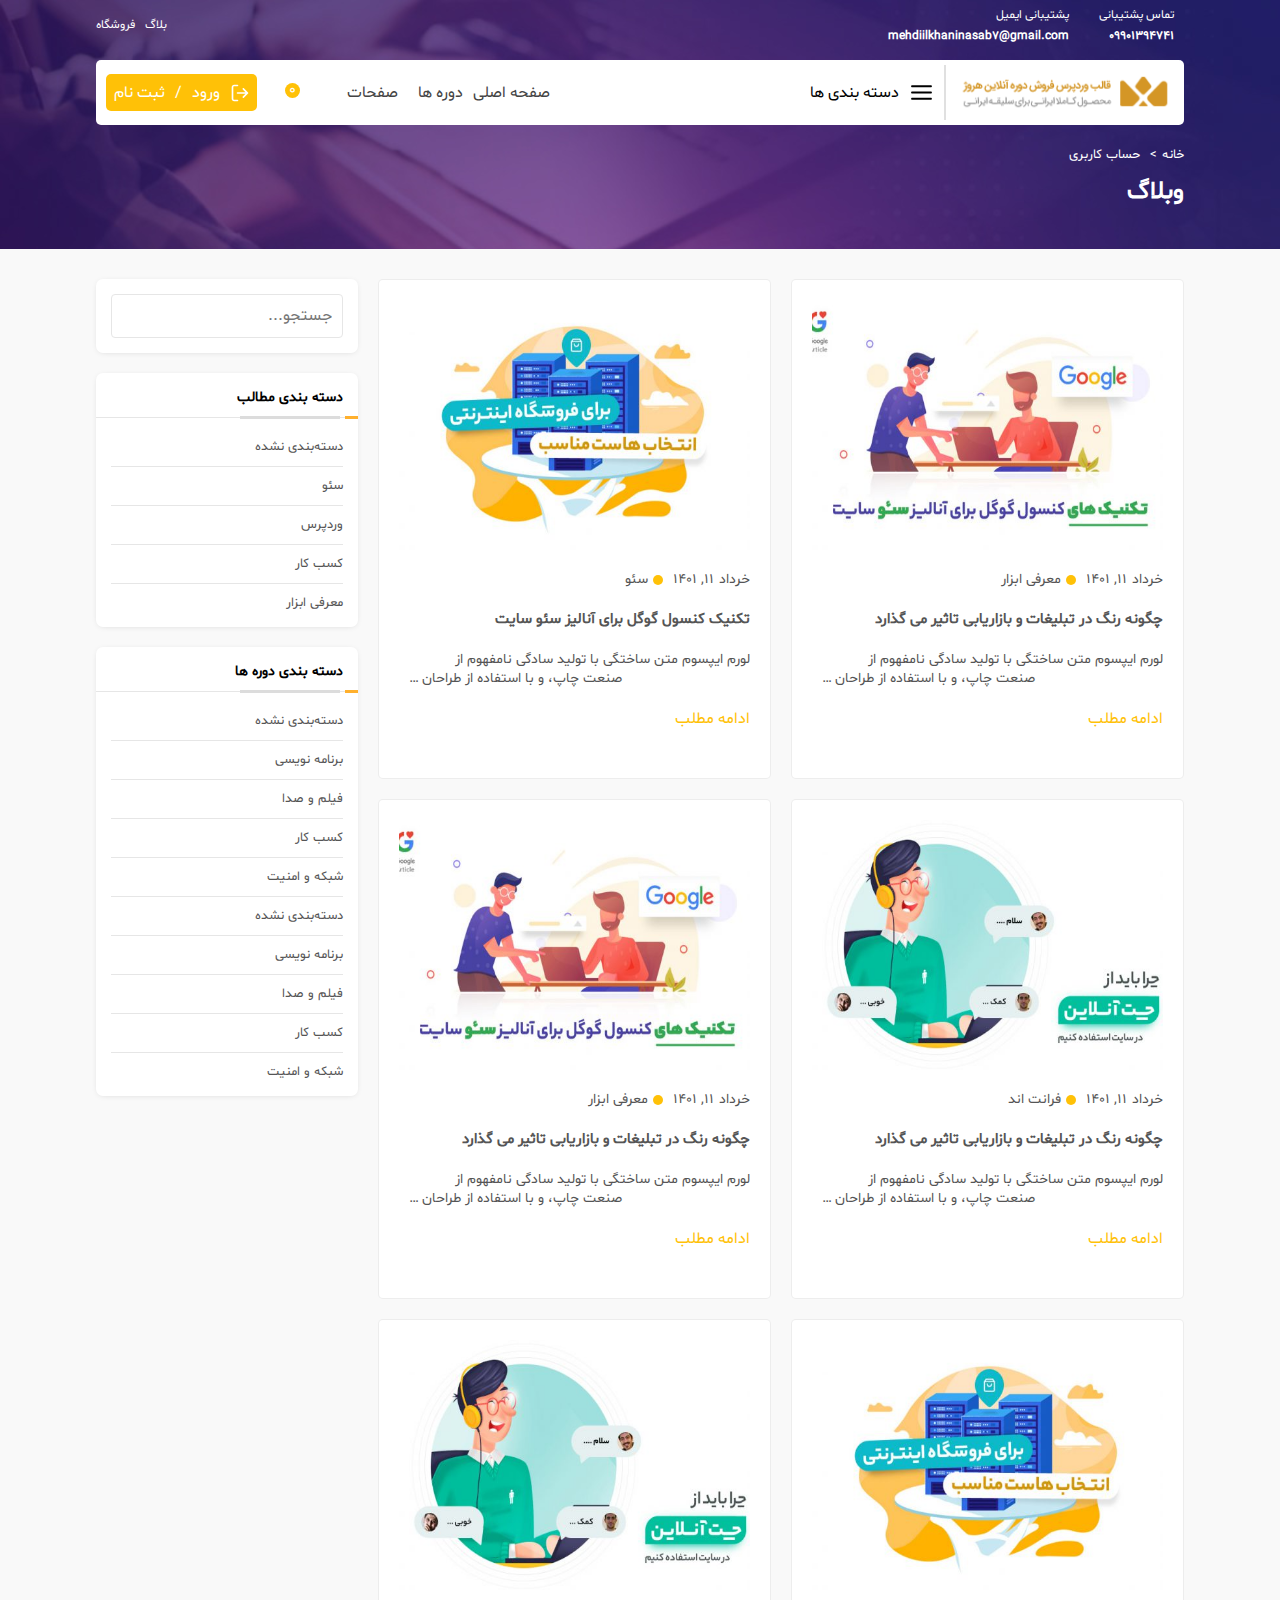
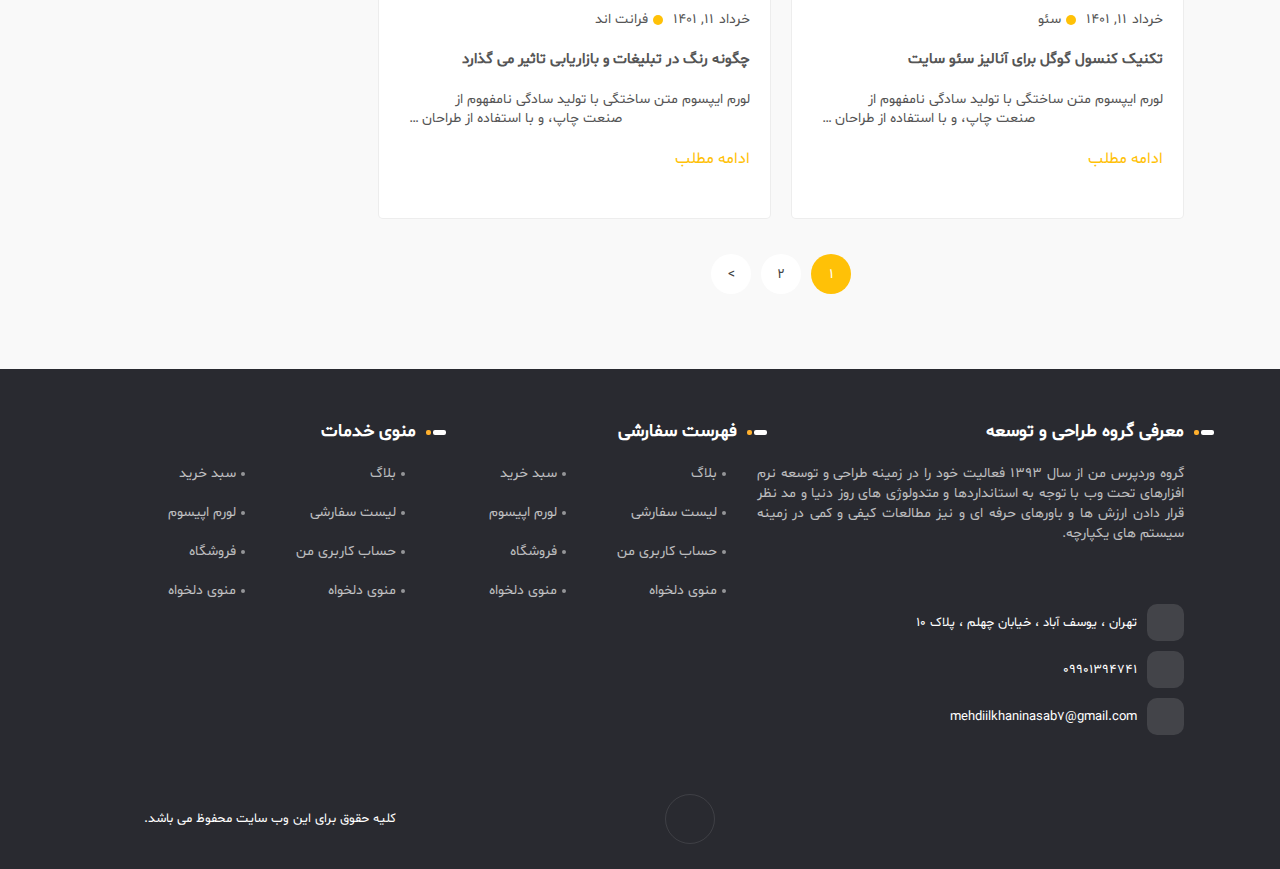
<file: blog.html>
<!DOCTYPE html>
<html lang="en">

<head>
    <meta charset="UTF-8">
    <meta http-equiv="X-UA-Compatible" content="IE=edge">
    <meta name="viewport" content="width=device-width, initial-scale=1.0">
    <meta name="description" content="قالب فروش دوره برای سایت های آموزشی و فروش دوره ها و محصولات سایت">
    <meta name="keywords" content="فروش دوره، سئو، برنامه نویسی، آموزش، جاوا اسکریپت">
    <link rel="stylesheet" href="https://cdnjs.cloudflare.com/ajax/libs/font-awesome/6.2.1/css/all.min.css"
        integrity="sha512-MV7K8+y+gLIBoVD59lQIYicR65iaqukzvf/nwasF0nqhPay5w/9lJmVM2hMDcnK1OnMGCdVK+iQrJ7lzPJQd1w=="
        crossorigin="anonymous" referrerpolicy="no-referrer" />
    <link rel="stylesheet" href="assest/styles/libraries/swiper.css">
    <link rel="stylesheet" href="assest/styles/blog.css">
    <title>مقالات</title>
</head>

<body dir="rtl">
        <!-- Mobile Menu -->
        <aside class="menu-mobile">
            <div class="icon__close">
                <span>
                    <i class="fa fa-times-circle"></i>
                </span>
            </div>
            <div class="menu-mobile__wrapper">
                <div class="menu-mobile__content">
                    <div class="menu-mobile__search">
                        <input type="text" name="" id="" placeholder="جستجو کنید ...">
                        <span>
                            <i class="fa fa-search"></i>
                        </span>
                    </div>
                        <ul class="menu-mobile__list">
                            <li class="menu-mobile__item">
                                <a href="index.html" class="menu-mobile__link">
                                    <span>صفحه اصلی</span>
                                </a>
                            </li>
                            <li class="menu-mobile__item parent-item-submenu">
                                <a href="#" class="menu-mobile__link">
                                    <span>دوره ها</span>
                                    <span><i class="fa fa-arrow-down"></i></span>
                                </a>
                                <ul class="menu-mobile__submenu--list">
                                    <li class="menu-mobile__submenu--item">
                                        <a href="login-register.html" class="">حساب کاربری من</a>
                                    </li>
                                    <li class="menu-mobile__submenu--item">
                                        <a href="cart.html" class="">سبد خرید</a>
                                    </li>
                                    <li class="menu-mobile__submenu--item">
                                        <a href="checkout.html" class="">پرداخت</a>
                                    </li>
                                </ul>
                            </li>
                            <li class="menu-mobile__item parent-item-submenu">
                                <a href="#" class="menu-mobile__link">
                                    <span>صفحات</span>
                                    <span><i class="fa fa-arrow-down"></i></span>
                                </a>
                                <ul class="menu-mobile__submenu--list ">
                                    <li class="menu-mobile__submenu--item">
                                        <a href="blog.html" class="">بلاگ</a>
                                    </li>
                                    <li class="menu-mobile__submenu--item">
                                        <a href="product.html" class="">محصول</a>
                                    </li>
                                    <li class="menu-mobile__submenu--item">
                                        <a href="aboutUs.html" class="">درباره ما</a>
                                    </li>
                                    <li class="menu-mobile__submenu--item">
                                        <a href="contact.html" class="">تماس با ما</a>
                                    </li>
                                    <li class="menu-mobile__submenu--item">
                                        <a href="courses.html" class="">محصولات</a>
                                    </li>
                                    <li class="menu-mobile__submenu--item">
                                        <a href="article.html" class="">جزئیات محصول</a>
                                    </li>
                                    <li class="menu-mobile__submenu--item">
                                        <a href="article.html" class="">پنل کاربری</a>
                                    </li>
                                </ul>
                            </li>
                        </ul>
                </div>
            </div>
        </aside>
        
    <!-- Header -->
    <header class="header-mini">
        <div class="u-container">
            <nav class="top-nav">
                <div class="top-nav__right">
                    <div class="top-nav__right--contact">
                        <div class="top-nav__img">
                            <i class="fa fa-phone"></i>
                        </div>
                        <p class="">
                            <span>تماس پشتیبانی</span>
                            <span>09901394741</span>
                        </p>
                    </div>
                    <div class="top-nav__right--contact">
                        <div class="top-nav__img">
                            <i class="fa fa-envelope"></i>
                        </div>
                        <p class="">
                            <span>پشتیبانی ایمیل</span>
                            <span>mehdiilkhaninasab7@gmail.com</span>
                        </p>
                    </div>
                    <div class="menu__login-submit">
                        <a href="login-register.html">
                            <svg class="icon icon-log-out">
                                <use xlink:href="./assest/icons/defs.svg#icon-log-out"></use>
                            </svg>
                            <span>ورود</span>
                            <span>/</span>
                            <span>ثبت نام</span>
                        </a>

                    </div>
                </div>
                <div class="top-nav__left">
                    <a href="#" class="">بلاگ</a>
                    <a href="#" class="">فروشگاه</a>
                </div>
            </nav>
            <nav class="menu">
                <div class="menu__logo">
                    <img src="assest/images/logo-1.png" alt="">
                </div>
                <div class="menu__details">
                    <div class="menu__right">
                        <div class="menu__icon">
                            <svg class="icon icon-menu">
                                <use xlink:href="./assest/icons/defs.svg#icon-menu"></use>
                            </svg>
                        </div>
                        <p class="">دسته بندی ها</p>
                        <ul class="menu__category--subMenu-list">
                            <li class="menu__category-subMeny-item subMneu__item">
                                <a href="#" class="">
                                    <span>چند رسانه ای</span>
                                    <i class="fa fa-arrow-left"></i>
                                </a>
                                <ul>
                                    <li><a href="">انیمیشن و سه بعدی</a></li>
                                    <li><a href="">فیلم صدا</a></li>
                                </ul>
                            </li>
                            <li class="menu__category-subMeny-item">
                                <a href="#" class="">زبان خارجی</a>
                            </li>
                            <li class="menu__category-subMeny-item">
                                <a href="#" class="">سبک زندگی</a>
                            </li>
                            <li class="menu__category-subMeny-item">
                                <a href="#" class="">طراحی</a>
                            </li>
                            <li class="menu__category-subMeny-item subMneu__item">
                                <a href="#" class="">
                                    <span>فناوری اطلاعات</span>
                                    <i class="fa fa-arrow-left"></i>
                                </a>
                                <ul>
                                    <li><a href="">برنامه نویسی</a></li>
                                    <li><a href="">شبکه و امنیت</a></li>
                                </ul>
                            </li>
                            <li class="menu__category-subMeny-item">
                                <a href="#" class="">کسب کار</a>
                            </li>
                        </ul>
                        <div class="menu__logo">
                            <img src="assest/images/logo-1.png" alt="">
                        </div>
                    </div>
                </div>
                <div class="menu__left">
                    <ul class="menu__list">
                        <li>
                            <a href="index.html" class="">
                                <span>صفحه اصلی</span>
                            </a>
                        </li>
                        <li>
                            <a href="" class="">
                                <span>دوره ها</span>
                                <span><i class="fa fa-arrow-down"></i></span>
                            </a>
                            <ul class="">
                                <li><a href="login-register.html">حساب کاربری</a></li>
                                <li><a href="cart.html">سبد خرید</a></li>
                                <li><a href="checkout.html">پرداخت</a></li>
                            </ul>
                        </li>
                        <li>
                            <a href="#" class="">
                                <span>صفحات</span>
                                <span><i class="fa fa-arrow-down"></i></span>
                            </a>
                            <ul class="">
                                <li><a href="blog.html">بلاگ</a></li>
                                <li><a href="courses.html">دوره ها</a></li>
                                <li><a href="product.html">محصول</a></li>
                                <li><a href="user-panel.html">پنل کاربری</a></li>
                                <li><a href="aboutUs.html">درباره ما</a></li>
                                <li><a href="contact.html">تماس با ما</a></li>
                            </ul>
                        </li>
                    </ul>
                    <div class="menu__baskit-search">
                        <div class="menu__search">
                            <a href="#" class=""><i class="fa fa-search"></i></a>
                        </div>
                        <div class="menu__baskit">
                            <a href="#" class="">
                                <i class="fa fa-shopping-bag"></i>
                                <span>0</span>
                            </a>
                        </div>

                    </div>
                    <div class="menu__login-submit">
                        <a href="login-register.html">
                            <svg class="icon icon-log-out">
                                <use xlink:href="./assest/icons/defs.svg#icon-log-out"></use>
                            </svg>
                            <span>ورود</span>
                            <span>/</span>
                            <span>ثبت نام</span>
                        </a>

                    </div>
                </div>
        </div>
        </nav>
        <div class="landing landing-mini">
            <div class="u-container">
                <!-- breadcrumb  -->
                <div class="breadcrumb">
                    <div class="breadcrumb__wrapper">
                        <ul class="breabcrumb__list">
                            <li class="breabcrumb__item"><a href="#" class="breabcrumb__link">خانه</a><span>></span>
                            </li>
                            <li class="breabcrumb__item"><a href="#" class="breabcrumb__link">حساب کاربری</a></li>
                        </ul>
                    </div>
                </div>
                <h2 class="landing__title">وبلاگ</h2>
            </div>
        </div>
        </div>
    </header>

    <main class="blog-page">
        <div class="u-container">
            <div class="blog-page__wrapper">
                <div class="blog-page__right">
                    <div class="blog-page__articles">
                        <div class="blog-page__article">
                            <div class="img__box">
                                <img src="assest/images/blog/602-540x350.jpg" alt="">
                            </div>
                            <div class="blog-page__time-box">
                                <div class="month-box">
                                    <span>خرداد</span>
                                </div>
                                <div class="date-box">
                                    <span>11,</span>
                                    <span>1401</span>
                                </div>
                                <div class="tag-box">
                                    <span>معرفی ابزار</span>
                                </div>
                            </div>
                            <h2 class="blog-page__article--title">چگونه رنگ در تبلیغات و بازاریابی تاثیر می گذارد</h2>
                            <p class="blog-page__article--short-desc">لورم ایپسوم متن ساختگی با تولید سادگی نامفهوم از
                                صنعت چاپ، و با استفاده از طراحان گرافیک است،…</p>
                            <a href="#" class="blog-page__article--link">ادامه مطلب</a>
                        </div>
                        <div class="blog-page__article">
                            <div class="img__box">
                                <img src="assest/images/blog/605-540x350.jpg" alt="">
                            </div>
                            <div class="blog-page__time-box">
                                <div class="month-box">
                                    <span>خرداد</span>
                                </div>
                                <div class="date-box">
                                    <span>11,</span>
                                    <span>1401</span>
                                </div>
                                <div class="tag-box">
                                    <span>سئو</span>
                                </div>
                            </div>
                            <h2 class="blog-page__article--title"> تکنیک کنسول گوگل برای آنالیز سئو سایت</h2>
                            <p class="blog-page__article--short-desc">لورم ایپسوم متن ساختگی با تولید سادگی نامفهوم از
                                صنعت چاپ، و با استفاده از طراحان گرافیک است،…</p>
                            <a href="#" class="blog-page__article--link">ادامه مطلب</a>
                        </div>
                        <div class="blog-page__article">
                            <div class="img__box">
                                <img src="assest/images/blog/634-540x350.jpg" alt="">
                            </div>
                            <div class="blog-page__time-box">
                                <div class="month-box">
                                    <span>خرداد</span>
                                </div>
                                <div class="date-box">
                                    <span>11,</span>
                                    <span>1401</span>
                                </div>
                                <div class="tag-box">
                                    <span>فرانت اند</span>
                                </div>
                            </div>
                            <h2 class="blog-page__article--title">چگونه رنگ در تبلیغات و بازاریابی تاثیر می گذارد</h2>
                            <p class="blog-page__article--short-desc">لورم ایپسوم متن ساختگی با تولید سادگی نامفهوم از
                                صنعت چاپ، و با استفاده از طراحان گرافیک است،…</p>
                            <a href="#" class="blog-page__article--link">ادامه مطلب</a>
                        </div>
                        <div class="blog-page__article">
                            <div class="img__box">
                                <img src="assest/images/blog/602-540x350.jpg" alt="">
                            </div>
                            <div class="blog-page__time-box">
                                <div class="month-box">
                                    <span>خرداد</span>
                                </div>
                                <div class="date-box">
                                    <span>11,</span>
                                    <span>1401</span>
                                </div>
                                <div class="tag-box">
                                    <span>معرفی ابزار</span>
                                </div>
                            </div>
                            <h2 class="blog-page__article--title">چگونه رنگ در تبلیغات و بازاریابی تاثیر می گذارد</h2>
                            <p class="blog-page__article--short-desc">لورم ایپسوم متن ساختگی با تولید سادگی نامفهوم از
                                صنعت چاپ، و با استفاده از طراحان گرافیک است،…</p>
                            <a href="#" class="blog-page__article--link">ادامه مطلب</a>
                        </div>
                        <div class="blog-page__article">
                            <div class="img__box">
                                <img src="assest/images/blog/605-540x350.jpg" alt="">
                            </div>
                            <div class="blog-page__time-box">
                                <div class="month-box">
                                    <span>خرداد</span>
                                </div>
                                <div class="date-box">
                                    <span>11,</span>
                                    <span>1401</span>
                                </div>
                                <div class="tag-box">
                                    <span>سئو</span>
                                </div>
                            </div>
                            <h2 class="blog-page__article--title"> تکنیک کنسول گوگل برای آنالیز سئو سایت</h2>
                            <p class="blog-page__article--short-desc">لورم ایپسوم متن ساختگی با تولید سادگی نامفهوم از
                                صنعت چاپ، و با استفاده از طراحان گرافیک است،…</p>
                            <a href="#" class="blog-page__article--link">ادامه مطلب</a>
                        </div>
                        <div class="blog-page__article">
                            <div class="img__box">
                                <img src="assest/images/blog/634-540x350.jpg" alt="">
                            </div>
                            <div class="blog-page__time-box">
                                <div class="month-box">
                                    <span>خرداد</span>
                                </div>
                                <div class="date-box">
                                    <span>11,</span>
                                    <span>1401</span>
                                </div>
                                <div class="tag-box">
                                    <span>فرانت اند</span>
                                </div>
                            </div>
                            <h2 class="blog-page__article--title">چگونه رنگ در تبلیغات و بازاریابی تاثیر می گذارد</h2>
                            <p class="blog-page__article--short-desc">لورم ایپسوم متن ساختگی با تولید سادگی نامفهوم از
                                صنعت چاپ، و با استفاده از طراحان گرافیک است،…</p>
                            <a href="#" class="blog-page__article--link">ادامه مطلب</a>
                        </div>
                    </div>
                    <div class="pagination">
                        <div class="pagination__wrapper">
                            <ul class="pagination__list">
                                <li class="pagination__item active"><a href="#" class="">1</a></li>
                                <li class="pagination__item"><a href="#" class="">2</a></li>
                                <li class="pagination__item"><a href="#" class="">></a></li>
                            </ul>
                        </div>
                    </div>
                </div>
                <div class="blog-page__left">
                    <div class="sidebar">
                        <div class="sidebar__search sidebar__box">
                            <input type="text" placeholder="جستجو...">
                            <i class="fa fa-search"></i>
                        </div>
                        <div class="sidebar__blog-category sidebar__box  sidebar__category">
                            <h6 class="sidebar__category--title">دسته بندی مطالب</h6>
                            <ul class="sidebar__category--list">
                                <li class="sidebar__category--item"><a href="#"
                                        class="sidebar__category--link">دسته‌بندی نشده</a></li>
                                <li class="sidebar__category--item"><a href="#" class="sidebar__category--link">سئو</a>
                                </li>
                                <li class="sidebar__category--item"><a href="#"
                                        class="sidebar__category--link">وردپرس</a></li>
                                <li class="sidebar__category--item"><a href="#" class="sidebar__category--link">کسب
                                        کار</a></li>
                                <li class="sidebar__category--item"><a href="#" class="sidebar__category--link">معرفی
                                        ابزار</a></li>
                            </ul>
                        </div>
                        <div class="sidebar__courses-category sidebar__box sidebar__category">
                            <h6 class="sidebar__category--title">دسته بندی دوره ها</h6>
                            <ul class="sidebar__category--list">
                                <li class="sidebar__category--item"><a href="#"
                                        class="sidebar__category--link">دسته‌بندی نشده</a></li>
                                <li class="sidebar__category--item"><a href="#" class="sidebar__category--link">برنامه
                                        نویسی</a></li>
                                <li class="sidebar__category--item"><a href="#" class="sidebar__category--link">فیلم و
                                        صدا</a></li>
                                <li class="sidebar__category--item"><a href="#" class="sidebar__category--link">کسب
                                        کار</a></li>
                                <li class="sidebar__category--item"><a href="#" class="sidebar__category--link">شبکه و
                                        امنیت</a></li>

                                <li class="sidebar__category--item"><a href="#"
                                        class="sidebar__category--link">دسته‌بندی نشده</a></li>
                                <li class="sidebar__category--item"><a href="#" class="sidebar__category--link">برنامه
                                        نویسی</a></li>
                                <li class="sidebar__category--item"><a href="#" class="sidebar__category--link">فیلم و
                                        صدا</a></li>
                                <li class="sidebar__category--item"><a href="#" class="sidebar__category--link">کسب
                                        کار</a></li>
                                <li class="sidebar__category--item"><a href="#" class="sidebar__category--link">شبکه و
                                        امنیت</a></li>
                            </ul>
                        </div>
                    </div>
                </div>
            </div>
        </div>
    </main>


    <!-- Footer -->
    <footer>
        <div class="u-container">
            <div class="footer__wrapper">
                <div class="footer__top">
                    <div class="footer__right">
                        <div class="footer__title">
                            <h3>معرفی گروه طراحی و توسعه</h3>
                        </div>
                        <div class="footer__desc">
                            <p class="">گروه وردپرس من از سال 1393 فعالیت خود را در زمینه طراحی و توسعه نرم افزارهای تحت
                                وب با توجه به استانداردها و متدولوژی های روز دنیا و مد نظر قرار دادن ارزش ها و باورهای
                                حرفه ای و نیز مطالعات کیفی و کمی در زمینه سیستم های یکپارچه.</p>
                        </div>
                        <div class="footer__contact">
                            <p class="footer__adress">
                                <span><i class="fa fa-map-marker-alt"></i></span>
                                <span>تهران ، یوسف آباد ، خیابان چهلم ، پلاک 10</span>
                            </p>
                            <p class="footer__tel">
                                <span><i class="fa fa-mobile"></i></span>
                                <span>09901394741</span>
                            </p>
                            <p class="footer__email">
                                <span><i class="fa fa-envelope"></i></span>
                                <span>mehdiilkhaninasab7@gmail.com</span>
                            </p>
                        </div>
                    </div>
                    <div class="footer__left">
                        <div class="">
                            <div class="footer__title">
                                <h3>فهرست سفارشی</h3>
                            </div>
                            <ul class="footer__list">
                                <li><a href="#" class="">بلاگ</a></li>
                                <li><a href="cart.html" class="">سبد خرید</a></li>
                                <li><a href="#" class="">لیست سفارشی</a></li>
                                <li><a href="#" class="">لورم اپیسوم</a></li>
                                <li><a href="login-register.html" class="">حساب کاربری من</a></li>
                                <li><a href="#" class="">فروشگاه</a></li>
                                <li><a href="#" class="">منوی دلخواه</a></li>
                                <li><a href="#" class="">منوی دلخواه</a></li>
                            </ul>
                        </div>
                        <div class="">
                            <div class="footer__title">
                                <h3>منوی خدمات</h3>
                            </div>
                            <ul class="footer__list">
                                <li><a href="#" class="">بلاگ</a></li>
                                <li><a href="cart.html" class="">سبد خرید</a></li>
                                <li><a href="#" class="">لیست سفارشی</a></li>
                                <li><a href="#" class="">لورم اپیسوم</a></li>
                                <li><a href="login-register.html" class="">حساب کاربری من</a></li>
                                <li><a href="#" class="">فروشگاه</a></li>
                                <li><a href="#" class="">منوی دلخواه</a></li>
                                <li><a href="#" class="">منوی دلخواه</a></li>
                            </ul>
                        </div>
                    </div>
                </div>
                <div class="footer__bottom">
                    <div class="">
                        <ul class="social-links">
                            <li>
                                <a href="" target="_blank" class="Facebook" title="Facebook">
                                    <i class="fa fa-telegram"></i>
                                </a>
                            </li>
                            <li>
                                <a href="" target="_blank" class="Twitter" title="Twitter">
                                    <i class="fab fa-twitter"></i>
                                </a>
                            </li>
                            <li>
                                <a href="" target="_blank" class="Instagram" title="Instagram">
                                    <i class="fab fa-instagram"></i>
                                </a>
                            </li>
                            <li>
                                <a href="" target="_blank" class="Vimeo" title="Vimeo">
                                    <i class="fab fa-vimeo-v"></i>
                                </a>
                            </li>
                            <li>
                                <a href="" target="_blank" class="Behance" title="Behance">
                                    <i class="fab fa-behance"></i>
                                </a>
                            </li>
                            <li>
                                <a href="" target="_blank" class="Foursquare" title="Foursquare">
                                    <i class="fab fa-foursquare"></i>
                                </a>
                            </li>
                            <li>
                                <a href="" target="_blank" class="" title="">
                                    <i class="fab fa-plus"></i>
                                </a>
                            </li>
                        </ul>
                    </div>
                    <div class="moveUp__box">
                        <a href="#top-body" class=""><span><i class="fa fa-angle-up"></i></span></a>

                    </div>
                    <div class="copy-right">
                        <p class="">
                            کلیه حقوق برای این وب سایت محفوظ می باشد.
                        </p>
                    </div>
                </div>
            </div>
        </div>
    </footer>
    <script src="assest/js/libraries/swiper.js"></script>
    <script src="assest/js/app.js"></script>
</body>

</html>
</file>
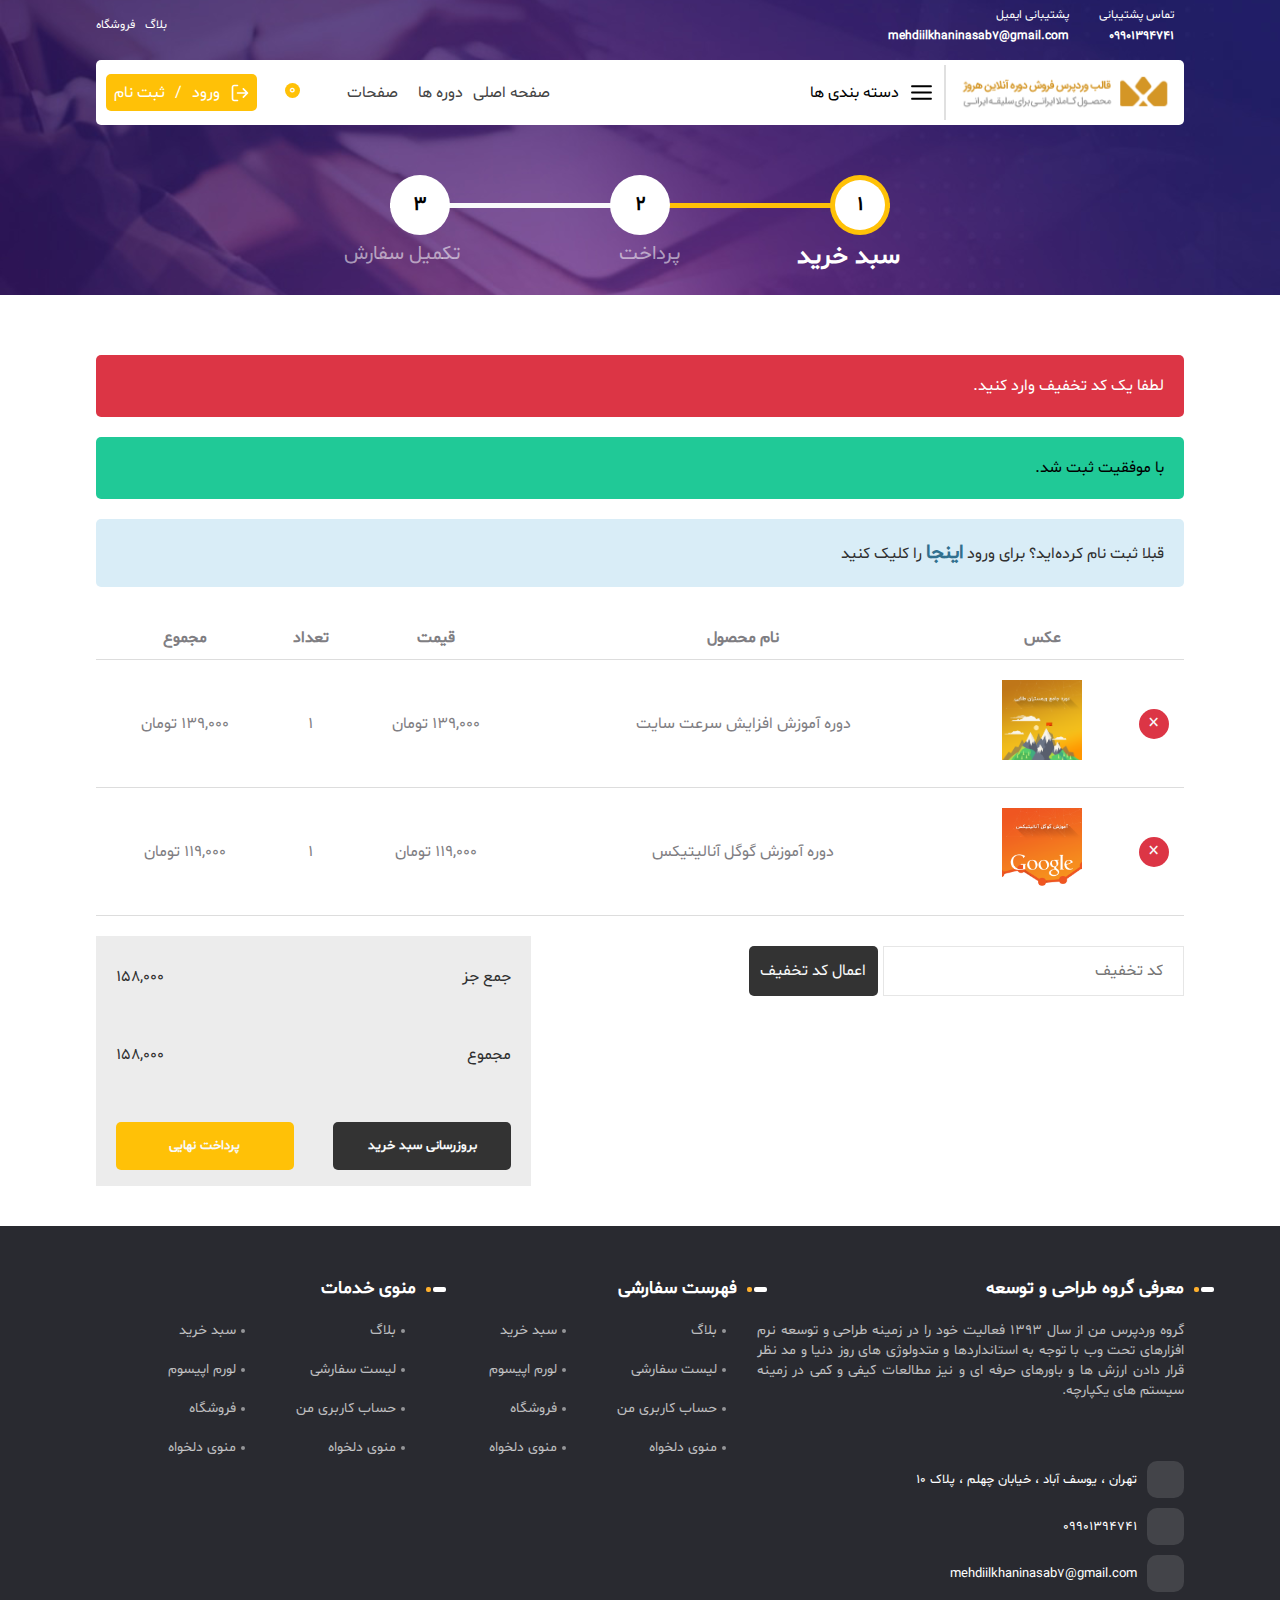
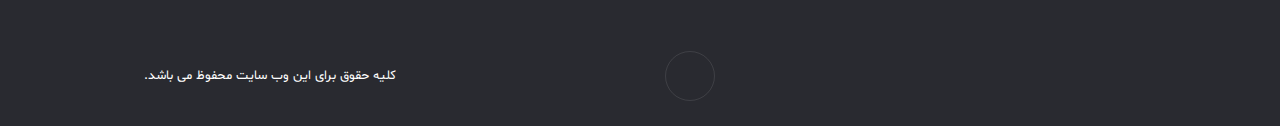
<file: cart.html>
<!DOCTYPE html>
<html lang="en">

<head>

    <head>
        <meta charset="UTF-8">
        <meta http-equiv="X-UA-Compatible" content="IE=edge">
        <meta name="viewport" content="width=device-width, initial-scale=1.0">
        <meta name="description" content="قالب فروش دوره برای سایت های آموزشی و فروش دوره ها و محصولات سایت">
        <meta name="keywords" content="فروش دوره، سئو، برنامه نویسی، آموزش، جاوا اسکریپت">
        <link rel="stylesheet" href="https://cdnjs.cloudflare.com/ajax/libs/font-awesome/6.2.1/css/all.min.css"
        integrity="sha512-MV7K8+y+gLIBoVD59lQIYicR65iaqukzvf/nwasF0nqhPay5w/9lJmVM2hMDcnK1OnMGCdVK+iQrJ7lzPJQd1w=="
        crossorigin="anonymous" referrerpolicy="no-referrer" />
        <link rel="stylesheet" href="assest/styles/libraries/swiper.css">
        <link rel="stylesheet" href="assest/styles/cart.css">
        <title>سبد خرید</title>
    </head>
</head>

<body dir="rtl" id="top-body">
        <!-- Mobile Menu -->
        <aside class="menu-mobile">
            <div class="icon__close">
                <span>
                    <i class="fa fa-times-circle"></i>
                </span>
            </div>
            <div class="menu-mobile__wrapper">
                <div class="menu-mobile__content">
                    <div class="menu-mobile__search">
                        <input type="text" name="" id="" placeholder="جستجو کنید ...">
                        <span>
                            <i class="fa fa-search"></i>
                        </span>
                    </div>
                        <ul class="menu-mobile__list">
                            <li class="menu-mobile__item">
                                <a href="index.html" class="menu-mobile__link">
                                    <span>صفحه اصلی</span>
                                </a>
                            </li>
                            <li class="menu-mobile__item parent-item-submenu">
                                <a href="#" class="menu-mobile__link">
                                    <span>دوره ها</span>
                                    <span><i class="fa fa-arrow-down"></i></span>
                                </a>
                                <ul class="menu-mobile__submenu--list">
                                    <li class="menu-mobile__submenu--item">
                                        <a href="login-register.html" class="">حساب کاربری من</a>
                                    </li>
                                    <li class="menu-mobile__submenu--item">
                                        <a href="cart.html" class="">سبد خرید</a>
                                    </li>
                                    <li class="menu-mobile__submenu--item">
                                        <a href="checkout.html" class="">پرداخت</a>
                                    </li>
                                </ul>
                            </li>
                            <li class="menu-mobile__item parent-item-submenu">
                                <a href="#" class="menu-mobile__link">
                                    <span>صفحات</span>
                                    <span><i class="fa fa-arrow-down"></i></span>
                                </a>
                                <ul class="menu-mobile__submenu--list ">
                                    <li class="menu-mobile__submenu--item">
                                        <a href="blog.html" class="">بلاگ</a>
                                    </li>
                                    <li class="menu-mobile__submenu--item">
                                        <a href="product.html" class="">محصول</a>
                                    </li>
                                    <li class="menu-mobile__submenu--item">
                                        <a href="aboutUs.html" class="">درباره ما</a>
                                    </li>
                                    <li class="menu-mobile__submenu--item">
                                        <a href="contact.html" class="">تماس با ما</a>
                                    </li>
                                    <li class="menu-mobile__submenu--item">
                                        <a href="courses.html" class="">محصولات</a>
                                    </li>
                                    <li class="menu-mobile__submenu--item">
                                        <a href="article.html" class="">جزئیات محصول</a>
                                    </li>
                                    <li class="menu-mobile__submenu--item">
                                        <a href="article.html" class="">پنل کاربری</a>
                                    </li>
                                </ul>
                            </li>
                        </ul>
                </div>
            </div>
        </aside>
        
    <!-- Header -->
    <header class="header-mini">
        <div class="u-container">
            <nav class="top-nav">
                <div class="top-nav__right">
                    <div class="top-nav__right--contact">
                        <div class="top-nav__img">
                            <i class="fa fa-phone"></i>
                        </div>
                        <p class="">
                            <span>تماس پشتیبانی</span>
                            <span>09901394741</span>
                        </p>
                    </div>
                    <div class="top-nav__right--contact">
                        <div class="top-nav__img">
                            <i class="fa fa-envelope"></i>
                        </div>
                        <p class="">
                            <span>پشتیبانی ایمیل</span>
                            <span>mehdiilkhaninasab7@gmail.com</span>
                        </p>
                    </div>
                    <div class="menu__login-submit">
                        <a href="login-register.html">
                            <svg class="icon icon-log-out">
                                <use xlink:href="./assest/icons/defs.svg#icon-log-out"></use>
                            </svg>
                            <span>ورود</span>
                            <span>/</span>
                            <span>ثبت نام</span>
                        </a>

                    </div>
                </div>
                <div class="top-nav__left">
                    <a href="#" class="">بلاگ</a>
                    <a href="#" class="">فروشگاه</a>
                </div>
            </nav>
            <nav class="menu">
                <div class="menu__logo">
                    <img src="assest/images/logo-1.png" alt="">
                </div>
                <div class="menu__details">
                    <div class="menu__right">
                        <div class="menu__icon">
                            <svg class="icon icon-menu">
                                <use xlink:href="./assest/icons/defs.svg#icon-menu"></use>
                            </svg>
                        </div>
                        <p class="">دسته بندی ها</p>
                        <ul class="menu__category--subMenu-list">
                            <li class="menu__category-subMeny-item subMneu__item">
                                <a href="#" class="">
                                    <span>چند رسانه ای</span>
                                    <i class="fa fa-arrow-left"></i>
                                </a>
                                <ul>
                                    <li><a href="">انیمیشن و سه بعدی</a></li>
                                    <li><a href="">فیلم صدا</a></li>
                                </ul>
                            </li>
                            <li class="menu__category-subMeny-item">
                                <a href="#" class="">زبان خارجی</a>
                            </li>
                            <li class="menu__category-subMeny-item">
                                <a href="#" class="">سبک زندگی</a>
                            </li>
                            <li class="menu__category-subMeny-item">
                                <a href="#" class="">طراحی</a>
                            </li>
                            <li class="menu__category-subMeny-item subMneu__item">
                                <a href="#" class="">
                                    <span>فناوری اطلاعات</span>
                                    <i class="fa fa-arrow-left"></i>
                                </a>
                                <ul>
                                    <li><a href="">برنامه نویسی</a></li>
                                    <li><a href="">شبکه و امنیت</a></li>
                                </ul>
                            </li>
                            <li class="menu__category-subMeny-item">
                                <a href="#" class="">کسب کار</a>
                            </li>
                        </ul>
                        <div class="menu__logo">
                            <img src="assest/images/logo-1.png" alt="">
                        </div>
                    </div>
                </div>
                <div class="menu__left">
                    <ul class="menu__list">
                        <li>
                            <a href="index.html" class="">
                                <span>صفحه اصلی</span>
                            </a>
                        </li>
                        <li>
                            <a href="" class="">
                                <span>دوره ها</span>
                                <span><i class="fa fa-arrow-down"></i></span>
                            </a>
                            <ul class="">
                                <li><a href="login-register.html">حساب کاربری</a></li>
                                <li><a href="cart.html">سبد خرید</a></li>
                                <li><a href="checkout.html">پرداخت</a></li>
                            </ul>
                        </li>
                        <li>
                            <a href="#" class="">
                                <span>صفحات</span>
                                <span><i class="fa fa-arrow-down"></i></span>
                            </a>
                            <ul class="">
                                <li><a href="blog.html">بلاگ</a></li>
                                <li><a href="courses.html">دوره ها</a></li>
                                <li><a href="product.html">محصول</a></li>
                                <li><a href="user-panel.html">پنل کاربری</a></li>
                                <li><a href="aboutUs.html">درباره ما</a></li>
                                <li><a href="contact.html">تماس با ما</a></li>
                            </ul>
                        </li>
                    </ul>
                    <div class="menu__baskit-search">
                        <div class="menu__search">
                            <a href="#" class=""><i class="fa fa-search"></i></a>
                        </div>
                        <div class="menu__baskit">
                            <a href="#" class="">
                                <i class="fa fa-shopping-bag"></i>
                                <span>0</span>
                            </a>
                        </div>

                    </div>
                    <div class="menu__login-submit">
                        <a href="login-register.html">
                            <svg class="icon icon-log-out">
                                <use xlink:href="./assest/icons/defs.svg#icon-log-out"></use>
                            </svg>
                            <span>ورود</span>
                            <span>/</span>
                            <span>ثبت نام</span>
                        </a>

                    </div>
                </div>
                </div>
            </nav>
            <div class="landing landing-mini">
                    <div class="checkout-steps">
                        <div class="checkout-steps__wrapper">
                            <div class="checkout__line">
                                <div class="checkout-line--inner"></div>
                            </div>
                            <div class="checkout__circle circle1">
                                <div class="checkout__circle--inner">1</div>
                                <p class="active">سبد خرید</p>
                            </div>
                            <div class="checkout__circle circle2">
                                <div class="checkout__circle--inner">2</div>
                                <p class="">پرداخت</p>
                            </div>
                            <div class="checkout__circle circle3">
                                <div class="checkout__circle--inner">3</div>
                                <p class="">تکمیل سفارش</p>
                            </div>
                        </div>
                    </div>

            </div>
        </div>
    </header>

    <main class="cart">
        <div class="u-container">
            <div class="alert alert__danger">
                <p class="">
                    لطفا یک کد تخفیف وارد کنید.   
                </p>
            </div>

            <div class="alert alert__success">
                <p class="">
                    با موفقیت ثبت شد.  
                </p>
            </div>
            <div class="alert alert__info">
                <p class="">
                    قبلا ثبت نام کرده‌اید؟ برای ورود <a href="" class="">اینجا</a> را کلیک کنید
                </p>
            </div>
            <div class="cart__wrapper">
                <div class="cart__top">
                    <table>
                        <thead>
                            <tr>
                                <th></th>
                                <th class="th-img">عکس</th>
                                <th>نام محصول</th>
                                <th>قیمت</th>
                                <th>تعداد</th>
                                <th>مجموع</th>
                            </tr>
                        </thead>
                        <tbody>
                            <tr>
                                <td class="td__remove-icon">
                                   <a href="" class=""><span> ×</span></a>
                                </td>
                                <td class="td__img-courses">
                                    <img src="assest/images/golden-webmasters.png" alt="">
                                </td>
                                <td class="td__name-course">
                                    <a href="#" class="">دوره آموزش افزایش سرعت سایت</a>
                                </td>
                                <td class="td__price-courses">
                                    <span>139,000</span>
                                    <span>تومان</span>
                                </td>
                                <td class="td__count-course">1</td>
                                <td class="td__price-total">
                                    <span>139,000</span>
                                    <span>تومان</span>
                                </td>
                            </tr>
                            <tr>
                                <td class="td__remove-icon">
                                    <a href="" class=""><span> ×</span></a>
                                </td>
                                <td class="td__img-courses">
                                    <img src="assest/images/google-analytics-1-500x500.png" alt="">
                                </td>
                                <td class="td__name-course">
                                    <a href="#" class="">دوره آموزش گوگل آنالیتیکس</a>
                                </td>
                                <td class="td__price-courses">
                                    <span>119,000</span>
                                    <span>تومان</span>
                                </td>
                                <td class="td__count-course">1</td>
                                <td class="td__price-total">
                                    <span>119,000</span>
                                    <span>تومان</span>
                                </td>
                            </tr>
                        </tbody>
                    </table>
                </div>
                <div class="cart__bottom">
                    <form action="" class="cart__right">
                        <input type="text" placeholder="کد تخفیف">
                        <button class="discount-btn">اعمال کد تخفیف</button>
                    </form>
                    <div class="cart__left">
                        <div class="cart-subtotal">
                            <span>جمع جز</span>
                            <span>158,000</span>
                        </div>
                        <div class="cart-total">
                            <span>مجموع</span>
                            <span>158,000</span>
                        </div>
                        <div class="cart__btns">
                            <button class="update-cart">بروزرسانی سبد خرید</button>
                            <button class="checkout-btn">پرداخت نهایی</button>
                        </div>
                    </div>
                </div>
            </div>
        </div>
    </main>





    <!-- Footer -->
    <footer>
        <div class="u-container">
            <div class="footer__wrapper">
                <div class="footer__top">
                    <div class="footer__right">
                        <div class="footer__title">
                            <h3>معرفی گروه طراحی و توسعه</h3>
                        </div>
                        <div class="footer__desc">
                            <p class="">گروه وردپرس من از سال 1393 فعالیت خود را در زمینه طراحی و توسعه نرم افزارهای تحت
                                وب با توجه به استانداردها و متدولوژی های روز دنیا و مد نظر قرار دادن ارزش ها و باورهای
                                حرفه ای و نیز مطالعات کیفی و کمی در زمینه سیستم های یکپارچه.</p>
                        </div>
                        <div class="footer__contact">
                            <p class="footer__adress">
                                <span><i class="fa fa-map-marker-alt"></i></span>
                                <span>تهران ، یوسف آباد ، خیابان چهلم ، پلاک 10</span>
                            </p>
                            <p class="footer__tel">
                                <span><i class="fa fa-mobile"></i></span>
                                <span>09901394741</span>
                            </p>
                            <p class="footer__email">
                                <span><i class="fa fa-envelope"></i></span>
                                <span>mehdiilkhaninasab7@gmail.com</span>
                            </p>
                        </div>
                    </div>
                    <div class="footer__left">
                        <div class="">
                            <div class="footer__title">
                                <h3>فهرست سفارشی</h3>
                            </div>
                            <ul class="footer__list">
                                <li><a href="#" class="">بلاگ</a></li>
                                <li><a href="cart.html" class="">سبد خرید</a></li>
                                <li><a href="#" class="">لیست سفارشی</a></li>
                                <li><a href="#" class="">لورم اپیسوم</a></li>
                                <li><a href="login-register.html" class="">حساب کاربری من</a></li>
                                <li><a href="#" class="">فروشگاه</a></li>
                                <li><a href="#" class="">منوی دلخواه</a></li>
                                <li><a href="#" class="">منوی دلخواه</a></li>
                            </ul>
                        </div>
                        <div class="">
                            <div class="footer__title">
                                <h3>منوی خدمات</h3>
                            </div>
                            <ul class="footer__list">
                                <li><a href="#" class="">بلاگ</a></li>
                                <li><a href="cart.html" class="">سبد خرید</a></li>
                                <li><a href="#" class="">لیست سفارشی</a></li>
                                <li><a href="#" class="">لورم اپیسوم</a></li>
                                <li><a href="login-register.html" class="">حساب کاربری من</a></li>
                                <li><a href="#" class="">فروشگاه</a></li>
                                <li><a href="#" class="">منوی دلخواه</a></li>
                                <li><a href="#" class="">منوی دلخواه</a></li>
                            </ul>
                        </div>
                    </div>
                </div>
                <div class="footer__bottom">
                    <div class="">
                        <ul class="social-links">
                            <li>
                                <a href="" target="_blank" class="Facebook" title="Facebook">
                                    <i class="fa fa-telegram"></i>
                                </a>
                            </li>
                            <li>
                                <a href="" target="_blank" class="Twitter" title="Twitter">
                                    <i class="fab fa-twitter"></i>
                                </a>
                            </li>
                            <li>
                                <a href="" target="_blank" class="Instagram" title="Instagram">
                                    <i class="fab fa-instagram"></i>
                                </a>
                            </li>
                            <li>
                                <a href="" target="_blank" class="Vimeo" title="Vimeo">
                                    <i class="fab fa-vimeo-v"></i>
                                </a>
                            </li>
                            <li>
                                <a href="" target="_blank" class="Behance" title="Behance">
                                    <i class="fab fa-behance"></i>
                                </a>
                            </li>
                            <li>
                                <a href="" target="_blank" class="Foursquare" title="Foursquare">
                                    <i class="fab fa-foursquare"></i>
                                </a>
                            </li>
                            <li>
                                <a href="" target="_blank" class="" title="">
                                    <i class="fab fa-plus"></i>
                                </a>
                            </li>
                        </ul>
                    </div>
                    <div class="moveUp__box">
                        <a href="#top-body" class=""><span><i class="fa fa-angle-up"></i></span></a>

                    </div>
                    <div class="copy-right">
                        <p class="">
                            کلیه حقوق برای این وب سایت محفوظ می باشد.
                        </p>
                    </div>
                </div>
            </div>
        </div>
    </footer>
    <script src="assest/js/libraries/swiper.js"></script>
    <script src="assest/js/app.js"></script>
</body>

</html>
</file>
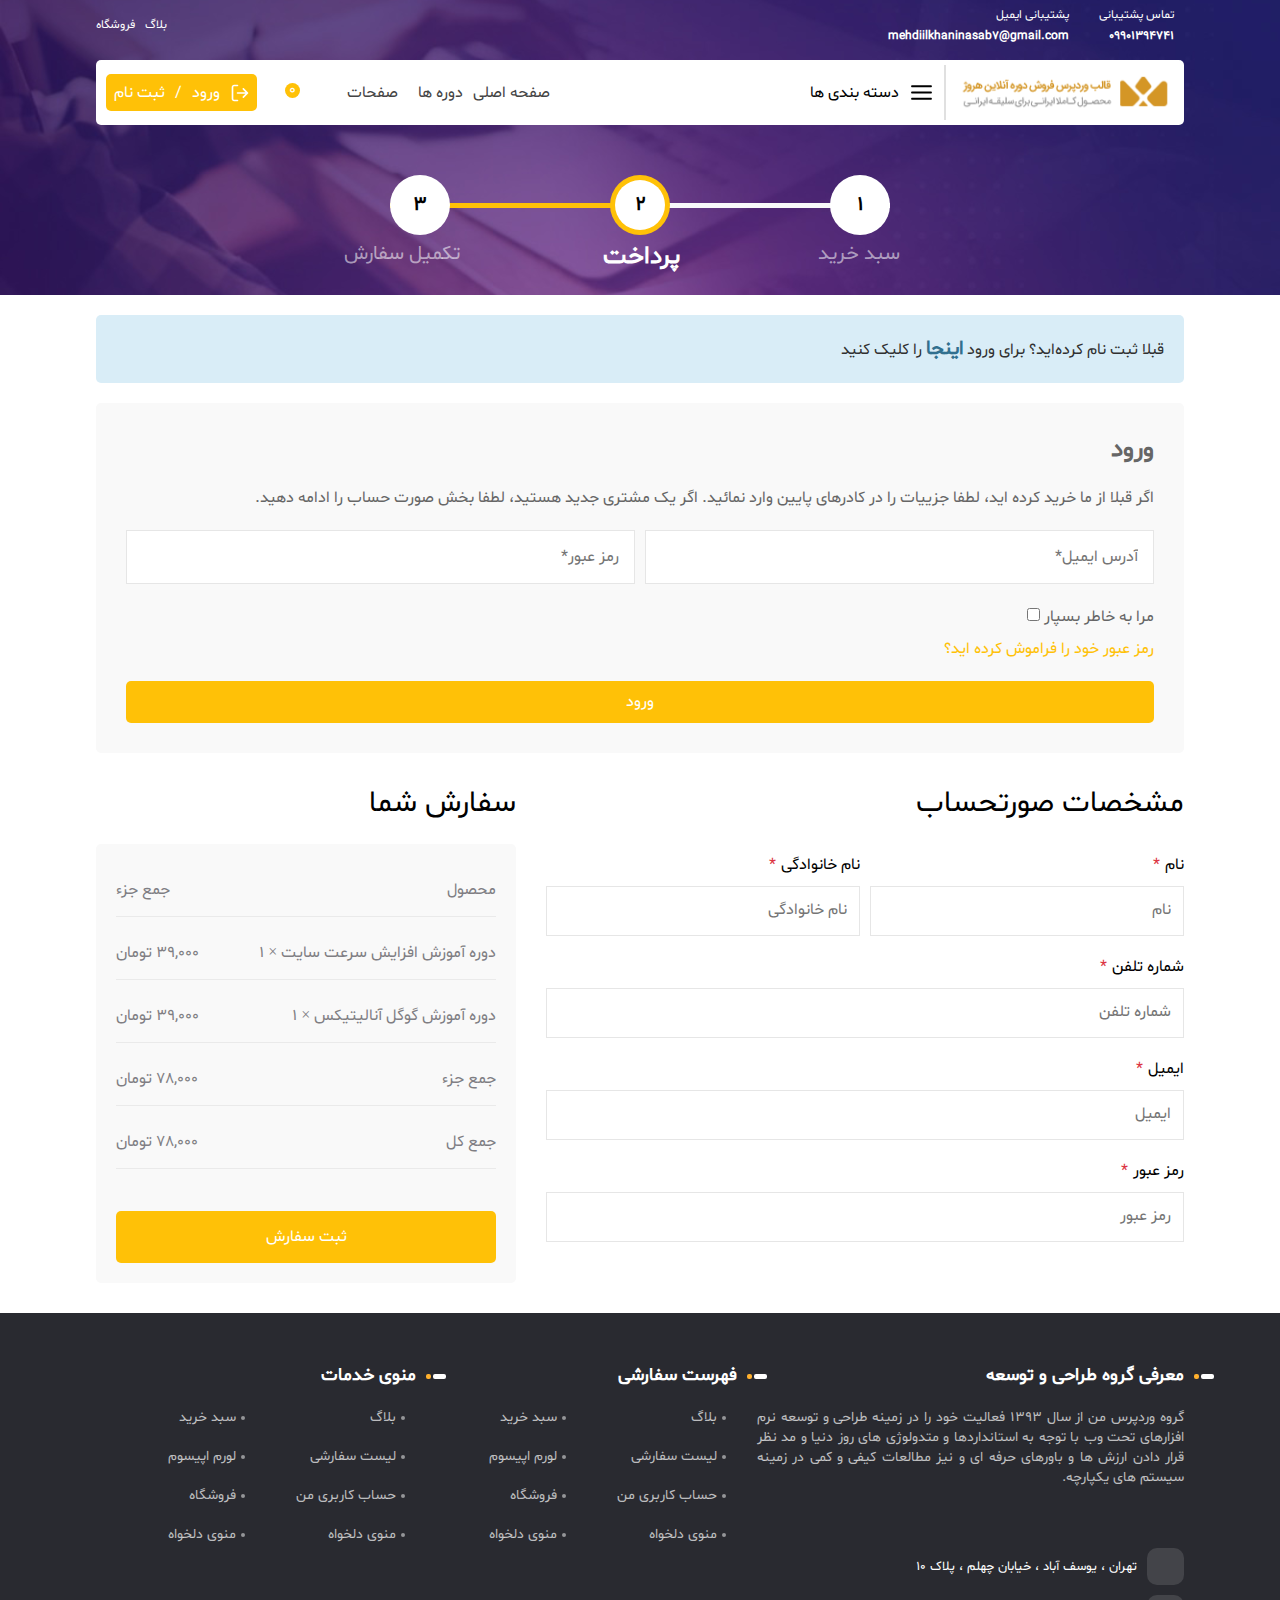
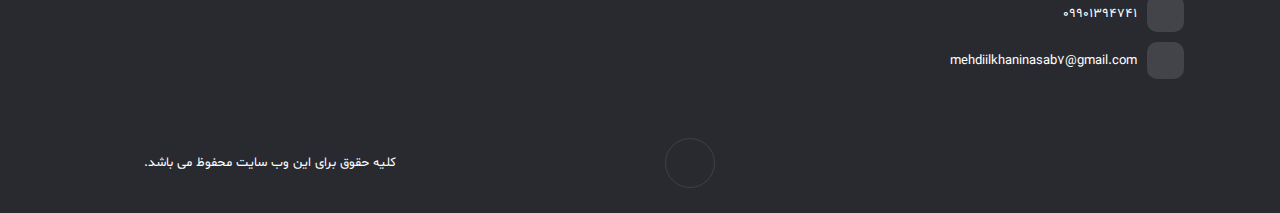
<file: checkout.html>
<!DOCTYPE html>
<html lang="en">

<head>

    <head>
        <meta charset="UTF-8">
        <meta http-equiv="X-UA-Compatible" content="IE=edge">
        <meta name="viewport" content="width=device-width, initial-scale=1.0">
        <meta name="description" content="قالب فروش دوره برای سایت های آموزشی و فروش دوره ها و محصولات سایت">
        <meta name="keywords" content="فروش دوره، سئو، برنامه نویسی، آموزش، جاوا اسکریپت">
        <link rel="stylesheet" href="https://cdnjs.cloudflare.com/ajax/libs/font-awesome/6.2.1/css/all.min.css"
        integrity="sha512-MV7K8+y+gLIBoVD59lQIYicR65iaqukzvf/nwasF0nqhPay5w/9lJmVM2hMDcnK1OnMGCdVK+iQrJ7lzPJQd1w=="
        crossorigin="anonymous" referrerpolicy="no-referrer" />
        <link rel="stylesheet" href="assest/styles/libraries/swiper.css">
        <link rel="stylesheet" href="assest/styles/checkout.css">
        <title>پرداخت نهایی</title>
    </head>
</head>

<body dir="rtl" id="top-body">
        <!-- Mobile Menu -->
        <aside class="menu-mobile">
            <div class="icon__close">
                <span>
                    <i class="fa fa-times-circle"></i>
                </span>
            </div>
            <div class="menu-mobile__wrapper">
                <div class="menu-mobile__content">
                    <div class="menu-mobile__search">
                        <input type="text" name="" id="" placeholder="جستجو کنید ...">
                        <span>
                            <i class="fa fa-search"></i>
                        </span>
                    </div>
                        <ul class="menu-mobile__list">
                            <li class="menu-mobile__item">
                                <a href="index.html" class="menu-mobile__link">
                                    <span>صفحه اصلی</span>
                                </a>
                            </li>
                            <li class="menu-mobile__item parent-item-submenu">
                                <a href="#" class="menu-mobile__link">
                                    <span>دوره ها</span>
                                    <span><i class="fa fa-arrow-down"></i></span>
                                </a>
                                <ul class="menu-mobile__submenu--list">
                                    <li class="menu-mobile__submenu--item">
                                        <a href="login-register.html" class="">حساب کاربری من</a>
                                    </li>
                                    <li class="menu-mobile__submenu--item">
                                        <a href="cart.html" class="">سبد خرید</a>
                                    </li>
                                    <li class="menu-mobile__submenu--item">
                                        <a href="checkout.html" class="">پرداخت</a>
                                    </li>
                                </ul>
                            </li>
                            <li class="menu-mobile__item parent-item-submenu">
                                <a href="#" class="menu-mobile__link">
                                    <span>صفحات</span>
                                    <span><i class="fa fa-arrow-down"></i></span>
                                </a>
                                <ul class="menu-mobile__submenu--list ">
                                    <li class="menu-mobile__submenu--item">
                                        <a href="blog.html" class="">بلاگ</a>
                                    </li>
                                    <li class="menu-mobile__submenu--item">
                                        <a href="product.html" class="">محصول</a>
                                    </li>
                                    <li class="menu-mobile__submenu--item">
                                        <a href="aboutUs.html" class="">درباره ما</a>
                                    </li>
                                    <li class="menu-mobile__submenu--item">
                                        <a href="contact.html" class="">تماس با ما</a>
                                    </li>
                                    <li class="menu-mobile__submenu--item">
                                        <a href="courses.html" class="">محصولات</a>
                                    </li>
                                    <li class="menu-mobile__submenu--item">
                                        <a href="article.html" class="">جزئیات محصول</a>
                                    </li>
                                    <li class="menu-mobile__submenu--item">
                                        <a href="article.html" class="">پنل کاربری</a>
                                    </li>
                                </ul>
                            </li>
                        </ul>
                </div>
            </div>
        </aside>
        
    <!-- Header -->
    <header class="header-mini">
        <div class="u-container">
            <nav class="top-nav">
                <div class="top-nav__right">
                    <div class="top-nav__right--contact">
                        <div class="top-nav__img">
                            <i class="fa fa-phone"></i>
                        </div>
                        <p class="">
                            <span>تماس پشتیبانی</span>
                            <span>09901394741</span>
                        </p>
                    </div>
                    <div class="top-nav__right--contact">
                        <div class="top-nav__img">
                            <i class="fa fa-envelope"></i>
                        </div>
                        <p class="">
                            <span>پشتیبانی ایمیل</span>
                            <span>mehdiilkhaninasab7@gmail.com</span>
                        </p>
                    </div>
                    <div class="menu__login-submit">
                        <a href="login-register.html">
                            <svg class="icon icon-log-out">
                                <use xlink:href="./assest/icons/defs.svg#icon-log-out"></use>
                            </svg>
                            <span>ورود</span>
                            <span>/</span>
                            <span>ثبت نام</span>
                        </a>

                    </div>
                </div>
                <div class="top-nav__left">
                    <a href="#" class="">بلاگ</a>
                    <a href="#" class="">فروشگاه</a>
                </div>
            </nav>
            <nav class="menu">
                <div class="menu__logo">
                    <img src="assest/images/logo-1.png" alt="">
                </div>
                <div class="menu__details">
                    <div class="menu__right">
                        <div class="menu__icon">
                            <svg class="icon icon-menu">
                                <use xlink:href="./assest/icons/defs.svg#icon-menu"></use>
                            </svg>
                        </div>
                        <p class="">دسته بندی ها</p>
                        <ul class="menu__category--subMenu-list">
                            <li class="menu__category-subMeny-item subMneu__item">
                                <a href="#" class="">
                                    <span>چند رسانه ای</span>
                                    <i class="fa fa-arrow-left"></i>
                                </a>
                                <ul>
                                    <li><a href="">انیمیشن و سه بعدی</a></li>
                                    <li><a href="">فیلم صدا</a></li>
                                </ul>
                            </li>
                            <li class="menu__category-subMeny-item">
                                <a href="#" class="">زبان خارجی</a>
                            </li>
                            <li class="menu__category-subMeny-item">
                                <a href="#" class="">سبک زندگی</a>
                            </li>
                            <li class="menu__category-subMeny-item">
                                <a href="#" class="">طراحی</a>
                            </li>
                            <li class="menu__category-subMeny-item subMneu__item">
                                <a href="#" class="">
                                    <span>فناوری اطلاعات</span>
                                    <i class="fa fa-arrow-left"></i>
                                </a>
                                <ul>
                                    <li><a href="">برنامه نویسی</a></li>
                                    <li><a href="">شبکه و امنیت</a></li>
                                </ul>
                            </li>
                            <li class="menu__category-subMeny-item">
                                <a href="#" class="">کسب کار</a>
                            </li>
                        </ul>
                        <div class="menu__logo">
                            <img src="assest/images/logo-1.png" alt="">
                        </div>
                    </div>
                </div>
                <div class="menu__left">
                    <ul class="menu__list">
                        <li>
                            <a href="index.html" class="">
                                <span>صفحه اصلی</span>
                            </a>
                        </li>
                        <li>
                            <a href="" class="">
                                <span>دوره ها</span>
                                <span><i class="fa fa-arrow-down"></i></span>
                            </a>
                            <ul class="">
                                <li><a href="login-register.html">حساب کاربری</a></li>
                                <li><a href="cart.html">سبد خرید</a></li>
                                <li><a href="checkout.html">پرداخت</a></li>
                            </ul>
                        </li>
                        <li>
                            <a href="#" class="">
                                <span>صفحات</span>
                                <span><i class="fa fa-arrow-down"></i></span>
                            </a>
                            <ul class="">
                                <li><a href="blog.html">بلاگ</a></li>
                                <li><a href="courses.html">دوره ها</a></li>
                                <li><a href="product.html">محصول</a></li>
                                <li><a href="user-panel.html">پنل کاربری</a></li>
                                <li><a href="aboutUs.html">درباره ما</a></li>
                                <li><a href="contact.html">تماس با ما</a></li>
                            </ul>
                        </li>
                    </ul>
                    <div class="menu__baskit-search">
                        <div class="menu__search">
                            <a href="#" class=""><i class="fa fa-search"></i></a>
                        </div>
                        <div class="menu__baskit">
                            <a href="#" class="">
                                <i class="fa fa-shopping-bag"></i>
                                <span>0</span>
                            </a>
                        </div>

                    </div>
                    <div class="menu__login-submit">
                        <a href="login-register.html">
                            <svg class="icon icon-log-out">
                                <use xlink:href="./assest/icons/defs.svg#icon-log-out"></use>
                            </svg>
                            <span>ورود</span>
                            <span>/</span>
                            <span>ثبت نام</span>
                        </a>

                    </div>
                </div>
                </div>
            </nav>
            <div class="landing landing-mini">

                <div class="checkout-steps">
                    <div class="checkout-steps__wrapper">
                        <div class="checkout__line">
                            <div class="checkout-line--inner"></div>
                        </div>
                        <div class="checkout__circle circle1">
                            <div class="checkout__circle--inner">1</div>
                            <p class="">سبد خرید</p>
                        </div>
                        <div class="checkout__circle circle2">
                            <div class="checkout__circle--inner">2</div>
                            <p class="active">پرداخت</p>
                        </div>
                        <div class="checkout__circle circle3">
                            <div class="checkout__circle--inner">3</div>
                            <p class="">تکمیل سفارش</p>
                        </div>
                    </div>
                </div>

            </div>
        </div>
    </header>

    <main class="checkout">
        <div class="u-container">

            <div class="alert alert__info">
                <p class="">
                    قبلا ثبت نام کرده‌اید؟ برای ورود <a href="" class="">اینجا</a> را کلیک کنید
                </p>
            </div>
            <div class="login-form__box">
                <div class="login-form__wrapper">
                    <div class="login-form__title">
                        <h2 class="">ورود</h2>
                        <p class="">اگر قبلا از ما خرید کرده اید، لطفا جزییات را در کادرهای پایین وارد نمائید. اگر یک مشتری جدید هستید، لطفا بخش صورت حساب را ادامه دهید.</p>
                    </div>
                    <form action="" class="login-form__form">
                        <div class="login-form__input-box">
                            <input type="email" name="" id="" placeholder="آدرس ایمیل*">
                        </div>
                        <div class="login-form__input-box">
                            <input type="email" name="" id="" placeholder="رمز عبور*">
                        </div>
                    </form>
                    <div class="login-form__remmber-forget">
                        <div class="login-form__remmber">
                            <label for="forget-pass">مرا به خاطر بسپار</label>
                            <input type="checkbox" name="" id="forget-pass">
                        </div>
                        <div class="login-form__forget">
                            <a href="" class=""> رمز عبور خود را فراموش کرده اید؟</a>
                        </div>
                    </div>
                    <button class="login-form__btn">ورود</button>
                </div>
            </div>
            <div class="checkout__wrapper">
                <div class="checkout__right">
                    <h2 class="checkout__title">مشخصات صورتحساب</h2>
                    <form action="#" class="checkout__infos-person">
                        <div class="names-info">
                            <div class="first-name__box input__boxes ">
                                <label for="">
                                    <span>نام</span>
                                    <span>*</span>
                                </label>
                                <input type="text" placeholder="نام">
                            </div>
                            <div class="last-name__box input__boxes">
                                <label for="">
                                    <span>نام خانوادگی</span>
                                    <span>*</span>
                                </label>
                                <input type="text" placeholder="نام خانوادگی">
                            </div>
                        </div>
                        <div class="phone__box input__boxes">
                            <label for="">
                                <span>شماره تلفن</span>
                                <span>*</span>
                            </label>
                            <input type="text" placeholder="شماره تلفن">
                        </div>
                        <div class="email__box input__boxes">
                            <label for="">
                                <span>ایمیل</span>
                                <span>*</span>
                            </label>
                            <input type="text" placeholder="ایمیل">
                        </div>
                        <div class="password__box input__boxes">
                            <label for="">
                                <span>رمز عبور</span>
                                <span>*</span>
                            </label>
                            <input type="text" placeholder="رمز عبور">
                        </div>
                    </form>
                </div>
                <div class="checkout__left">
                    <h2 class="checkout__title">سفارش شما</h2>
                    <div class="checkout-review">
                        <ul class="checkout-review__list">
                            <li class="checkout-review__item">
                                <span>محصول</span>
                                <span>جمع جزء</span>
                            </li>
                            <li class="checkout-review__item">
                                <span> دوره آموزش افزایش سرعت سایت  × 1	</span>
                                <p class="">
                                    <span>39,000</span>
                                    <span>تومان</span>
                                </p>
                            </li>
                            <li class="checkout-review__item">
                                <span>  دوره آموزش گوگل آنالیتیکس  × 1	</span>
                                <p class="">
                                    <span>39,000</span>
                                    <span>تومان</span>
                                </p>
                            </li>
                            <li class="checkout-review__item">
                                <span>جمع جزء</span>
                                <p class="">
                                    <span>78,000</span>
                                    <span>تومان</span>
                                </p>
                            </li>
                            <li class="checkout-review__item">
                                <span>جمع کل</span>
                                <p class="">
                                    <span>78,000</span>
                                    <span>تومان</span>
                                </p>
                            </li>
                        </ul>
                        <button class="submit-checkout">ثبت سفارش</button>
                    </div>
                </div>
            </div>
        </div>
    </main>





    <!-- Footer -->
    <footer>
        <div class="u-container">
            <div class="footer__wrapper">
                <div class="footer__top">
                    <div class="footer__right">
                        <div class="footer__title">
                            <h3>معرفی گروه طراحی و توسعه</h3>
                        </div>
                        <div class="footer__desc">
                            <p class="">گروه وردپرس من از سال 1393 فعالیت خود را در زمینه طراحی و توسعه نرم افزارهای تحت
                                وب با توجه به استانداردها و متدولوژی های روز دنیا و مد نظر قرار دادن ارزش ها و باورهای
                                حرفه ای و نیز مطالعات کیفی و کمی در زمینه سیستم های یکپارچه.</p>
                        </div>
                        <div class="footer__contact">
                            <p class="footer__adress">
                                <span><i class="fa fa-map-marker-alt"></i></span>
                                <span>تهران ، یوسف آباد ، خیابان چهلم ، پلاک 10</span>
                            </p>
                            <p class="footer__tel">
                                <span><i class="fa fa-mobile"></i></span>
                                <span>09901394741</span>
                            </p>
                            <p class="footer__email">
                                <span><i class="fa fa-envelope"></i></span>
                                <span>mehdiilkhaninasab7@gmail.com</span>
                            </p>
                        </div>
                    </div>
                    <div class="footer__left">
                        <div class="">
                            <div class="footer__title">
                                <h3>فهرست سفارشی</h3>
                            </div>
                            <ul class="footer__list">
                                <li><a href="#" class="">بلاگ</a></li>
                                <li><a href="cart.html" class="">سبد خرید</a></li>
                                <li><a href="#" class="">لیست سفارشی</a></li>
                                <li><a href="#" class="">لورم اپیسوم</a></li>
                                <li><a href="login-register.html" class="">حساب کاربری من</a></li>
                                <li><a href="#" class="">فروشگاه</a></li>
                                <li><a href="#" class="">منوی دلخواه</a></li>
                                <li><a href="#" class="">منوی دلخواه</a></li>
                            </ul>
                        </div>
                        <div class="">
                            <div class="footer__title">
                                <h3>منوی خدمات</h3>
                            </div>
                            <ul class="footer__list">
                                <li><a href="#" class="">بلاگ</a></li>
                                <li><a href="cart.html" class="">سبد خرید</a></li>
                                <li><a href="#" class="">لیست سفارشی</a></li>
                                <li><a href="#" class="">لورم اپیسوم</a></li>
                                <li><a href="login-register.html" class="">حساب کاربری من</a></li>
                                <li><a href="#" class="">فروشگاه</a></li>
                                <li><a href="#" class="">منوی دلخواه</a></li>
                                <li><a href="#" class="">منوی دلخواه</a></li>
                            </ul>
                        </div>
                    </div>
                </div>
                <div class="footer__bottom">
                    <div class="">
                        <ul class="social-links">
                            <li>
                                <a href="" target="_blank" class="Facebook" title="Facebook">
                                    <i class="fa fa-telegram"></i>
                                </a>
                            </li>
                            <li>
                                <a href="" target="_blank" class="Twitter" title="Twitter">
                                    <i class="fab fa-twitter"></i>
                                </a>
                            </li>
                            <li>
                                <a href="" target="_blank" class="Instagram" title="Instagram">
                                    <i class="fab fa-instagram"></i>
                                </a>
                            </li>
                            <li>
                                <a href="" target="_blank" class="Vimeo" title="Vimeo">
                                    <i class="fab fa-vimeo-v"></i>
                                </a>
                            </li>
                            <li>
                                <a href="" target="_blank" class="Behance" title="Behance">
                                    <i class="fab fa-behance"></i>
                                </a>
                            </li>
                            <li>
                                <a href="" target="_blank" class="Foursquare" title="Foursquare">
                                    <i class="fab fa-foursquare"></i>
                                </a>
                            </li>
                            <li>
                                <a href="" target="_blank" class="" title="">
                                    <i class="fab fa-plus"></i>
                                </a>
                            </li>
                        </ul>
                    </div>
                    <div class="moveUp__box">
                        <a href="#top-body" class=""><span><i class="fa fa-angle-up"></i></span></a>

                    </div>
                    <div class="copy-right">
                        <p class="">
                            کلیه حقوق برای این وب سایت محفوظ می باشد.
                        </p>
                    </div>
                </div>
            </div>
        </div>
    </footer>
    <script src="assest/js/libraries/swiper.js"></script>
    <script src="assest/js/app.js"></script>
</body>

</html>
</file>
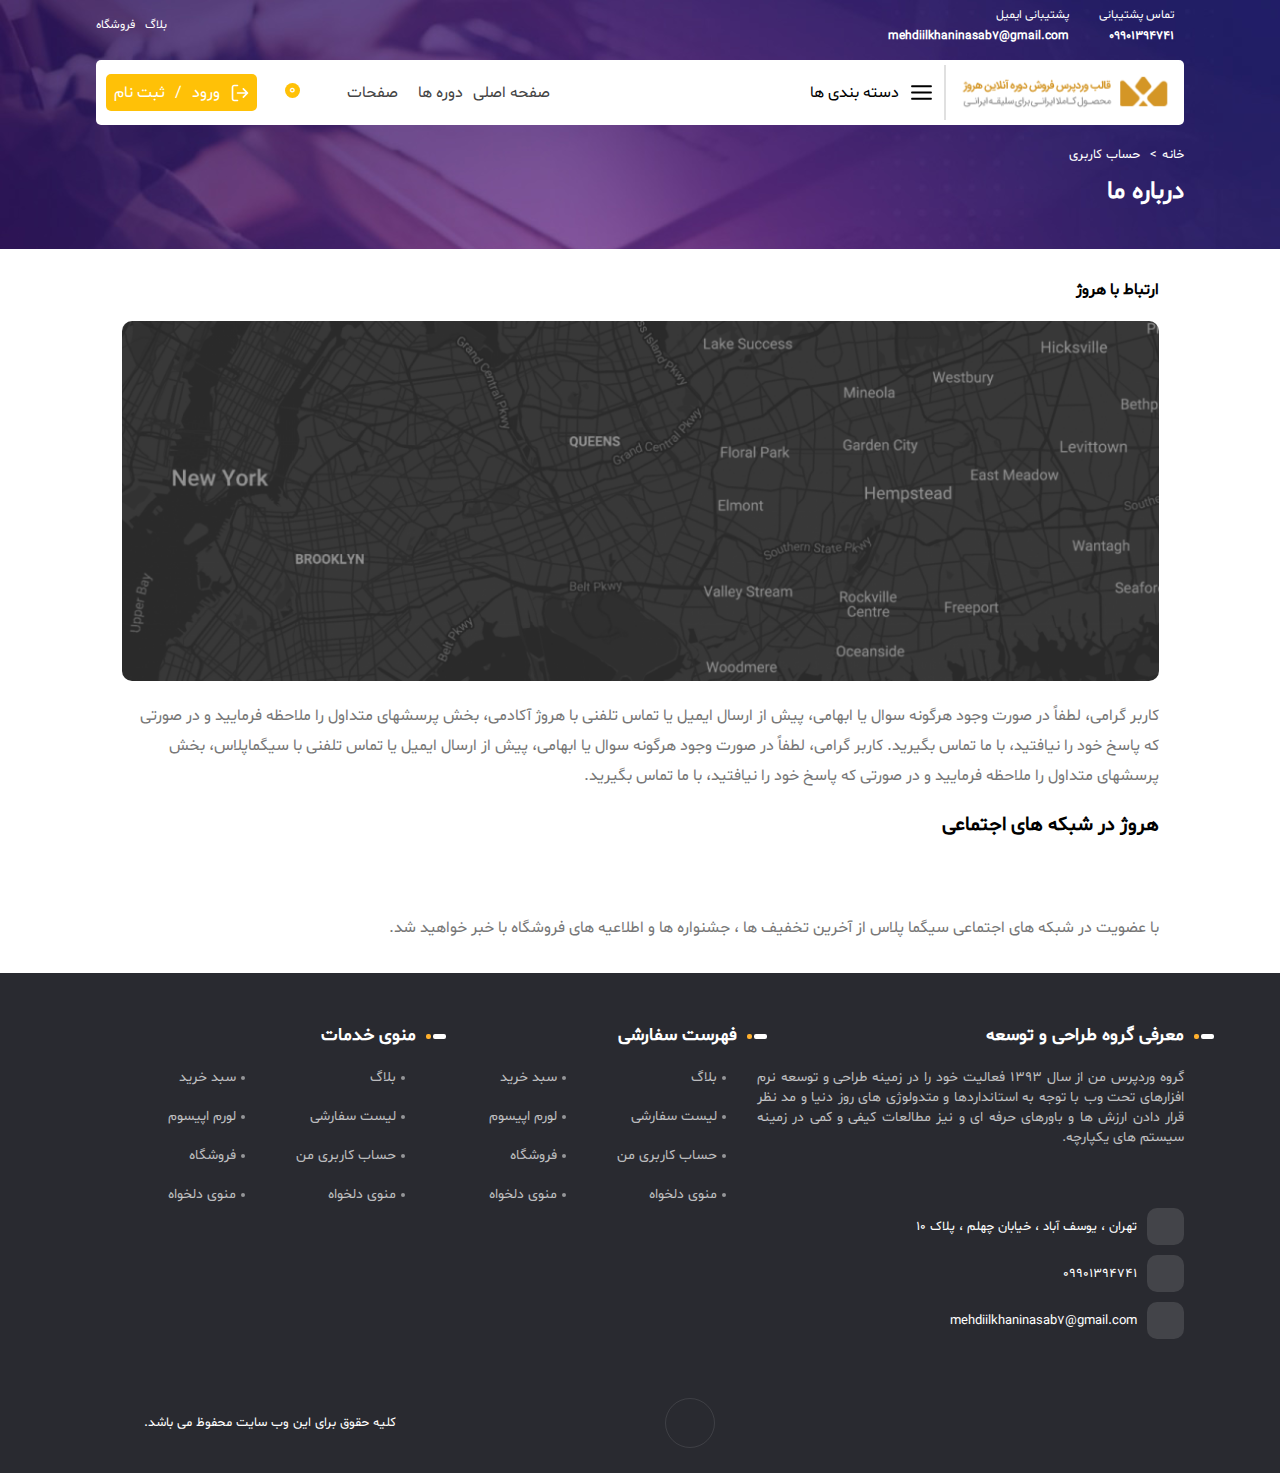
<file: contact.html>
<!DOCTYPE html>
<html lang="en">

<head>
    <meta charset="UTF-8">
    <meta http-equiv="X-UA-Compatible" content="IE=edge">
    <meta name="viewport" content="width=device-width, initial-scale=1.0">
    <meta name="description" content="قالب فروش دوره برای سایت های آموزشی و فروش دوره ها و محصولات سایت">
    <meta name="keywords" content="فروش دوره، سئو، برنامه نویسی، آموزش، جاوا اسکریپت">
    <link rel="stylesheet" href="https://cdnjs.cloudflare.com/ajax/libs/font-awesome/6.2.1/css/all.min.css"
        integrity="sha512-MV7K8+y+gLIBoVD59lQIYicR65iaqukzvf/nwasF0nqhPay5w/9lJmVM2hMDcnK1OnMGCdVK+iQrJ7lzPJQd1w=="
        crossorigin="anonymous" referrerpolicy="no-referrer" />
    <link rel="stylesheet" href="assest/styles/libraries/swiper.css">
    <link rel="stylesheet" href="assest/styles/contact.css">
    <title>تماس با ما</title>
</head>

<body dir="rtl" id="top-body">
        <!-- Mobile Menu -->
        <aside class="menu-mobile">
            <div class="icon__close">
                <span>
                    <i class="fa fa-times-circle"></i>
                </span>
            </div>
            <div class="menu-mobile__wrapper">
                <div class="menu-mobile__content">
                    <div class="menu-mobile__search">
                        <input type="text" name="" id="" placeholder="جستجو کنید ...">
                        <span>
                            <i class="fa fa-search"></i>
                        </span>
                    </div>
                        <ul class="menu-mobile__list">
                            <li class="menu-mobile__item">
                                <a href="index.html" class="menu-mobile__link">
                                    <span>صفحه اصلی</span>
                                </a>
                            </li>
                            <li class="menu-mobile__item parent-item-submenu">
                                <a href="#" class="menu-mobile__link">
                                    <span>دوره ها</span>
                                    <span><i class="fa fa-arrow-down"></i></span>
                                </a>
                                <ul class="menu-mobile__submenu--list">
                                    <li class="menu-mobile__submenu--item">
                                        <a href="login-register.html" class="">حساب کاربری من</a>
                                    </li>
                                    <li class="menu-mobile__submenu--item">
                                        <a href="cart.html" class="">سبد خرید</a>
                                    </li>
                                    <li class="menu-mobile__submenu--item">
                                        <a href="checkout.html" class="">پرداخت</a>
                                    </li>
                                </ul>
                            </li>
                            <li class="menu-mobile__item parent-item-submenu">
                                <a href="#" class="menu-mobile__link">
                                    <span>صفحات</span>
                                    <span><i class="fa fa-arrow-down"></i></span>
                                </a>
                                <ul class="menu-mobile__submenu--list ">
                                    <li class="menu-mobile__submenu--item">
                                        <a href="blog.html" class="">بلاگ</a>
                                    </li>
                                    <li class="menu-mobile__submenu--item">
                                        <a href="product.html" class="">محصول</a>
                                    </li>
                                    <li class="menu-mobile__submenu--item">
                                        <a href="aboutUs.html" class="">درباره ما</a>
                                    </li>
                                    <li class="menu-mobile__submenu--item">
                                        <a href="contact.html" class="">تماس با ما</a>
                                    </li>
                                    <li class="menu-mobile__submenu--item">
                                        <a href="courses.html" class="">محصولات</a>
                                    </li>
                                    <li class="menu-mobile__submenu--item">
                                        <a href="article.html" class="">جزئیات محصول</a>
                                    </li>
                                    <li class="menu-mobile__submenu--item">
                                        <a href="article.html" class="">پنل کاربری</a>
                                    </li>
                                </ul>
                            </li>
                        </ul>
                </div>
            </div>
        </aside>
        
    <!-- Header -->
    <header class="header-mini">
        <div class="u-container">
            <nav class="top-nav">
                <div class="top-nav__right">
                    <div class="top-nav__right--contact">
                        <div class="top-nav__img">
                            <i class="fa fa-phone"></i>
                        </div>
                        <p class="">
                            <span>تماس پشتیبانی</span>
                            <span>09901394741</span>
                        </p>
                    </div>
                    <div class="top-nav__right--contact">
                        <div class="top-nav__img">
                            <i class="fa fa-envelope"></i>
                        </div>
                        <p class="">
                            <span>پشتیبانی ایمیل</span>
                            <span>mehdiilkhaninasab7@gmail.com</span>
                        </p>
                    </div>
                    <div class="menu__login-submit">
                        <a href="login-register.html">
                            <svg class="icon icon-log-out">
                                <use xlink:href="./assest/icons/defs.svg#icon-log-out"></use>
                            </svg>
                            <span>ورود</span>
                            <span>/</span>
                            <span>ثبت نام</span>
                        </a>

                    </div>
                </div>
                <div class="top-nav__left">
                    <a href="#" class="">بلاگ</a>
                    <a href="#" class="">فروشگاه</a>
                </div>
            </nav>
            <nav class="menu">
                <div class="menu__logo">
                    <img src="assest/images/logo-1.png" alt="">
                </div>
                <div class="menu__details">
                    <div class="menu__right">
                        <div class="menu__icon">
                            <svg class="icon icon-menu">
                                <use xlink:href="./assest/icons/defs.svg#icon-menu"></use>
                            </svg>
                        </div>
                        <p class="">دسته بندی ها</p>
                        <ul class="menu__category--subMenu-list">
                            <li class="menu__category-subMeny-item subMneu__item">
                                <a href="#" class="">
                                    <span>چند رسانه ای</span>
                                    <i class="fa fa-arrow-left"></i>
                                </a>
                                <ul>
                                    <li><a href="">انیمیشن و سه بعدی</a></li>
                                    <li><a href="">فیلم صدا</a></li>
                                </ul>
                            </li>
                            <li class="menu__category-subMeny-item">
                                <a href="#" class="">زبان خارجی</a>
                            </li>
                            <li class="menu__category-subMeny-item">
                                <a href="#" class="">سبک زندگی</a>
                            </li>
                            <li class="menu__category-subMeny-item">
                                <a href="#" class="">طراحی</a>
                            </li>
                            <li class="menu__category-subMeny-item subMneu__item">
                                <a href="#" class="">
                                    <span>فناوری اطلاعات</span>
                                    <i class="fa fa-arrow-left"></i>
                                </a>
                                <ul>
                                    <li><a href="">برنامه نویسی</a></li>
                                    <li><a href="">شبکه و امنیت</a></li>
                                </ul>
                            </li>
                            <li class="menu__category-subMeny-item">
                                <a href="#" class="">کسب کار</a>
                            </li>
                        </ul>
                        <div class="menu__logo">
                            <img src="assest/images/logo-1.png" alt="">
                        </div>
                    </div>
                </div>
                <div class="menu__left">
                    <ul class="menu__list">
                        <li>
                            <a href="index.html" class="">
                                <span>صفحه اصلی</span>
                            </a>
                        </li>
                        <li>
                            <a href="" class="">
                                <span>دوره ها</span>
                                <span><i class="fa fa-arrow-down"></i></span>
                            </a>
                            <ul class="">
                                <li><a href="login-register.html">حساب کاربری</a></li>
                                <li><a href="cart.html">سبد خرید</a></li>
                                <li><a href="checkout.html">پرداخت</a></li>
                            </ul>
                        </li>
                        <li>
                            <a href="#" class="">
                                <span>صفحات</span>
                                <span><i class="fa fa-arrow-down"></i></span>
                            </a>
                            <ul class="">
                                <li><a href="blog.html">بلاگ</a></li>
                                <li><a href="courses.html">دوره ها</a></li>
                                <li><a href="product.html">محصول</a></li>
                                <li><a href="user-panel.html">پنل کاربری</a></li>
                                <li><a href="aboutUs.html">درباره ما</a></li>
                                <li><a href="contact.html">تماس با ما</a></li>
                            </ul>
                        </li>
                    </ul>
                    <div class="menu__baskit-search">
                        <div class="menu__search">
                            <a href="#" class=""><i class="fa fa-search"></i></a>
                        </div>
                        <div class="menu__baskit">
                            <a href="#" class="">
                                <i class="fa fa-shopping-bag"></i>
                                <span>0</span>
                            </a>
                        </div>

                    </div>
                    <div class="menu__login-submit">
                        <a href="login-register.html">
                            <svg class="icon icon-log-out">
                                <use xlink:href="./assest/icons/defs.svg#icon-log-out"></use>
                            </svg>
                            <span>ورود</span>
                            <span>/</span>
                            <span>ثبت نام</span>
                        </a>

                    </div>
                </div>
        </div>
        </nav>
        <div class="landing landing-mini">
            <div class="u-container">
                <!-- breadcrumb  -->
                <div class="breadcrumb">
                    <div class="breadcrumb__wrapper">
                        <ul class="breabcrumb__list">
                            <li class="breabcrumb__item"><a href="#" class="breabcrumb__link">خانه</a><span>></span>
                            </li>
                            <li class="breabcrumb__item"><a href="#" class="breabcrumb__link">حساب کاربری</a></li>
                        </ul>
                    </div>
                </div>
                <h2 class="landing__title">درباره ما</h2>
            </div>
        </div>
        </div>
    </header>

    <main class="contact-page">
        <div class="u-container">
            <div class="contact-page__wrapper">
                <div class="conatct__top">
                    <h2 class="">ارتباط با هروژ</h2>
                    <div class="contact__top--img">
                        <img src="assest/images/map-sigma-2048x488-1-1536x366.png" alt="">
                    </div>
                    <p class="">
                        کاربر گرامی، لطفاً در صورت وجود هرگونه سوال یا ابهامی، پیش از ارسال ایمیل یا تماس تلفنی با هروژ
                        آکادمی، بخش پرسش‏های متداول را ملاحظه فرمایید و در صورتی که پاسخ خود را نیافتید، با ما تماس
                        بگیرید. کاربر گرامی، لطفاً در صورت وجود هرگونه سوال یا ابهامی، پیش از ارسال ایمیل یا تماس تلفنی
                        با سیگماپلاس، بخش پرسش‏های متداول را ملاحظه فرمایید و در صورتی که پاسخ خود را نیافتید، با ما
                        تماس بگیرید.
                    </p>
                </div>
                <div class="conatct__bottom">
                    <div class="contact__right">
                        <h2 class="contact__right--title">
                            هروژ در شبکه های اجتماعی
                        </h2>
                        <div class="social__icon">
                            <span class="">
                                <a class="" href="#" target="_blank">
                                    <i class="fab fa-instagram"></i>
                                </a>
                            </span>
                            <span class="">
                                <a class="" href="#" target="_blank">
                                    <i class="fab fa-telegram"></i>
                                </a>
                            </span>
                            <span class="">
                                <a class="" href="#" target="_blank">
                                    <i class="fab fa-facebook"></i>
                                </a>
                            </span>
                            <span class="">
                                <a class="" href="#" target="_blank">
                                    <i class="fab fa-twitter"></i>
                                </a>
                            </span>
                            <span class="">
                                <a class="" href="#" target="_blank">
                                    <i class="fab fa-youtube"></i>
                                </a>
                            </span>
                        </div>

                        <p class="">
                            با عضویت در شبکه های اجتماعی سیگما پلاس از آخرین تخفیف ها ، جشنواره ها و اطلاعیه های فروشگاه
                            با خبر خواهید شد.
                        </p>
                    </div>
                </div>
            </div>
        </div>
    </main>


    <!-- Footer -->
    <footer>
        <div class="u-container">
            <div class="footer__wrapper">
                <div class="footer__top">
                    <div class="footer__right">
                        <div class="footer__title">
                            <h3>معرفی گروه طراحی و توسعه</h3>
                        </div>
                        <div class="footer__desc">
                            <p class="">گروه وردپرس من از سال 1393 فعالیت خود را در زمینه طراحی و توسعه نرم افزارهای تحت
                                وب با توجه به استانداردها و متدولوژی های روز دنیا و مد نظر قرار دادن ارزش ها و باورهای
                                حرفه ای و نیز مطالعات کیفی و کمی در زمینه سیستم های یکپارچه.</p>
                        </div>
                        <div class="footer__contact">
                            <p class="footer__adress">
                                <span><i class="fa fa-map-marker-alt"></i></span>
                                <span>تهران ، یوسف آباد ، خیابان چهلم ، پلاک 10</span>
                            </p>
                            <p class="footer__tel">
                                <span><i class="fa fa-mobile"></i></span>
                                <span>09901394741</span>
                            </p>
                            <p class="footer__email">
                                <span><i class="fa fa-envelope"></i></span>
                                <span>mehdiilkhaninasab7@gmail.com</span>
                            </p>
                        </div>
                    </div>
                    <div class="footer__left">
                        <div class="">
                            <div class="footer__title">
                                <h3>فهرست سفارشی</h3>
                            </div>
                            <ul class="footer__list">
                                <li><a href="#" class="">بلاگ</a></li>
                                <li><a href="cart.html" class="">سبد خرید</a></li>
                                <li><a href="#" class="">لیست سفارشی</a></li>
                                <li><a href="#" class="">لورم اپیسوم</a></li>
                                <li><a href="login-register.html" class="">حساب کاربری من</a></li>
                                <li><a href="#" class="">فروشگاه</a></li>
                                <li><a href="#" class="">منوی دلخواه</a></li>
                                <li><a href="#" class="">منوی دلخواه</a></li>
                            </ul>
                        </div>
                        <div class="">
                            <div class="footer__title">
                                <h3>منوی خدمات</h3>
                            </div>
                            <ul class="footer__list">
                                <li><a href="#" class="">بلاگ</a></li>
                                <li><a href="cart.html" class="">سبد خرید</a></li>
                                <li><a href="#" class="">لیست سفارشی</a></li>
                                <li><a href="#" class="">لورم اپیسوم</a></li>
                                <li><a href="login-register.html" class="">حساب کاربری من</a></li>
                                <li><a href="#" class="">فروشگاه</a></li>
                                <li><a href="#" class="">منوی دلخواه</a></li>
                                <li><a href="#" class="">منوی دلخواه</a></li>
                            </ul>
                        </div>
                    </div>
                </div>
                <div class="footer__bottom">
                    <div class="">
                        <ul class="social-links">
                            <li>
                                <a href="" target="_blank" class="Facebook" title="Facebook">
                                    <i class="fa fa-telegram"></i>
                                </a>
                            </li>
                            <li>
                                <a href="" target="_blank" class="Twitter" title="Twitter">
                                    <i class="fab fa-twitter"></i>
                                </a>
                            </li>
                            <li>
                                <a href="" target="_blank" class="Instagram" title="Instagram">
                                    <i class="fab fa-instagram"></i>
                                </a>
                            </li>
                            <li>
                                <a href="" target="_blank" class="Vimeo" title="Vimeo">
                                    <i class="fab fa-vimeo-v"></i>
                                </a>
                            </li>
                            <li>
                                <a href="" target="_blank" class="Behance" title="Behance">
                                    <i class="fab fa-behance"></i>
                                </a>
                            </li>
                            <li>
                                <a href="" target="_blank" class="Foursquare" title="Foursquare">
                                    <i class="fab fa-foursquare"></i>
                                </a>
                            </li>
                            <li>
                                <a href="" target="_blank" class="" title="">
                                    <i class="fab fa-plus"></i>
                                </a>
                            </li>
                        </ul>
                    </div>
                    <div class="moveUp__box">
                        <a href="#top-body" class=""><span><i class="fa fa-angle-up"></i></span></a>

                    </div>
                    <div class="copy-right">
                        <p class="">
                            کلیه حقوق برای این وب سایت محفوظ می باشد.
                        </p>
                    </div>
                </div>
            </div>
        </div>
    </footer>


    <script src="assest/js/libraries/swiper.js"></script>
    <script src="assest/js/app.js"></script>
</body>

</html>
</file>
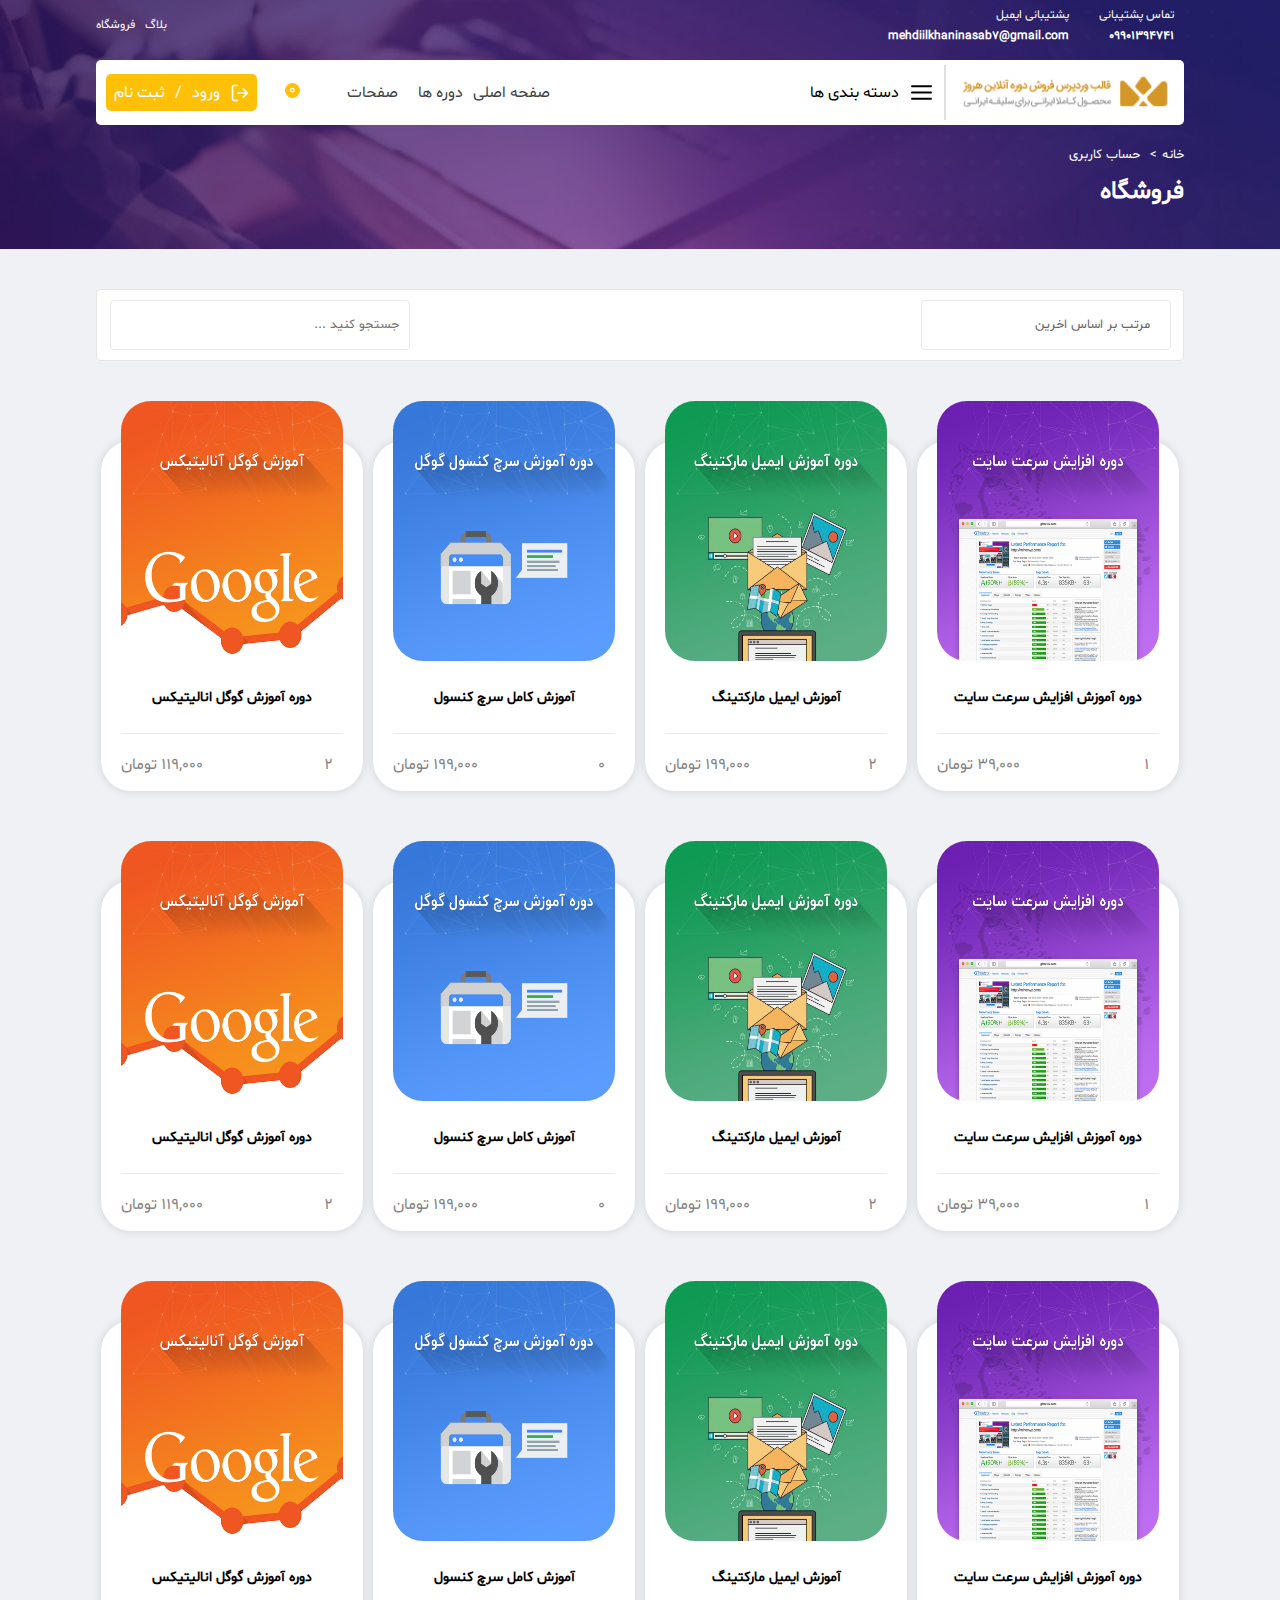
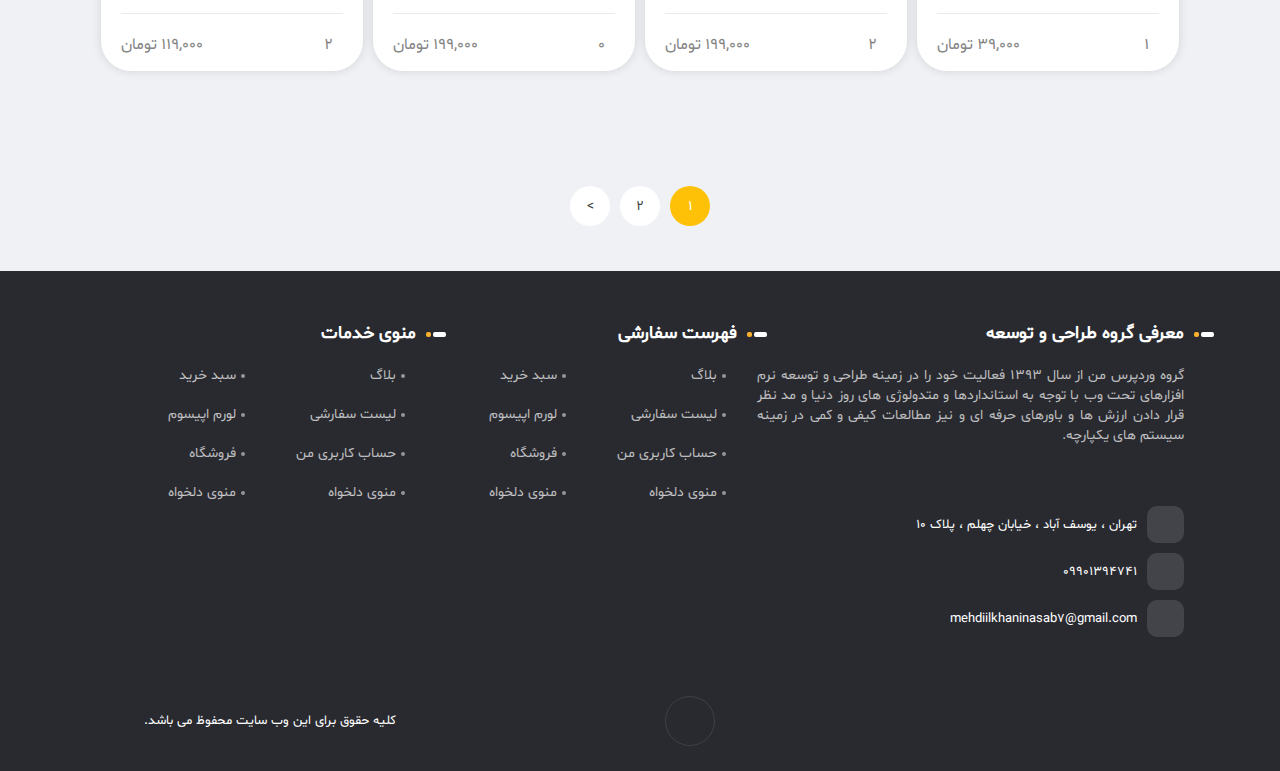
<file: courses.html>
<!DOCTYPE html>
<html lang="en">

<head>
    <meta charset="UTF-8">
    <meta http-equiv="X-UA-Compatible" content="IE=edge">
    <meta name="viewport" content="width=device-width, initial-scale=1.0">
    <meta name="description" content="قالب فروش دوره برای سایت های آموزشی و فروش دوره ها و محصولات سایت">
    <meta name="keywords" content="فروش دوره، سئو، برنامه نویسی، آموزش، جاوا اسکریپت">
    <link rel="stylesheet" href="https://cdnjs.cloudflare.com/ajax/libs/font-awesome/6.2.1/css/all.min.css"
        integrity="sha512-MV7K8+y+gLIBoVD59lQIYicR65iaqukzvf/nwasF0nqhPay5w/9lJmVM2hMDcnK1OnMGCdVK+iQrJ7lzPJQd1w=="
        crossorigin="anonymous" referrerpolicy="no-referrer" />
    <link rel="stylesheet" href="assest/styles/libraries/swiper.css">
    <link rel="stylesheet" href="assest/styles/courses.css">
    <title>فروشگاه</title>
</head>

<body dir="rtl" id="top-body">
        <!-- Mobile Menu -->
        <aside class="menu-mobile">
            <div class="icon__close">
                <span>
                    <i class="fa fa-times-circle"></i>
                </span>
            </div>
            <div class="menu-mobile__wrapper">
                <div class="menu-mobile__content">
                    <div class="menu-mobile__search">
                        <input type="text" name="" id="" placeholder="جستجو کنید ...">
                        <span>
                            <i class="fa fa-search"></i>
                        </span>
                    </div>
                        <ul class="menu-mobile__list">
                            <li class="menu-mobile__item">
                                <a href="index.html" class="menu-mobile__link">
                                    <span>صفحه اصلی</span>
                                </a>
                            </li>
                            <li class="menu-mobile__item parent-item-submenu">
                                <a href="#" class="menu-mobile__link">
                                    <span>دوره ها</span>
                                    <span><i class="fa fa-arrow-down"></i></span>
                                </a>
                                <ul class="menu-mobile__submenu--list">
                                    <li class="menu-mobile__submenu--item">
                                        <a href="login-register.html" class="">حساب کاربری من</a>
                                    </li>
                                    <li class="menu-mobile__submenu--item">
                                        <a href="cart.html" class="">سبد خرید</a>
                                    </li>
                                    <li class="menu-mobile__submenu--item">
                                        <a href="checkout.html" class="">پرداخت</a>
                                    </li>
                                </ul>
                            </li>
                            <li class="menu-mobile__item parent-item-submenu">
                                <a href="#" class="menu-mobile__link">
                                    <span>صفحات</span>
                                    <span><i class="fa fa-arrow-down"></i></span>
                                </a>
                                <ul class="menu-mobile__submenu--list ">
                                    <li class="menu-mobile__submenu--item">
                                        <a href="blog.html" class="">بلاگ</a>
                                    </li>
                                    <li class="menu-mobile__submenu--item">
                                        <a href="product.html" class="">محصول</a>
                                    </li>
                                    <li class="menu-mobile__submenu--item">
                                        <a href="aboutUs.html" class="">درباره ما</a>
                                    </li>
                                    <li class="menu-mobile__submenu--item">
                                        <a href="contact.html" class="">تماس با ما</a>
                                    </li>
                                    <li class="menu-mobile__submenu--item">
                                        <a href="courses.html" class="">محصولات</a>
                                    </li>
                                    <li class="menu-mobile__submenu--item">
                                        <a href="article.html" class="">جزئیات محصول</a>
                                    </li>
                                    <li class="menu-mobile__submenu--item">
                                        <a href="article.html" class="">پنل کاربری</a>
                                    </li>
                                </ul>
                            </li>
                        </ul>
                </div>
            </div>
        </aside>
        
    <!-- Header -->
    <header class="header-mini">
        <div class="u-container">
            <nav class="top-nav">
                <div class="top-nav__right">
                    <div class="top-nav__right--contact">
                        <div class="top-nav__img">
                            <i class="fa fa-phone"></i>
                        </div>
                        <p class="">
                            <span>تماس پشتیبانی</span>
                            <span>09901394741</span>
                        </p>
                    </div>
                    <div class="top-nav__right--contact">
                        <div class="top-nav__img">
                            <i class="fa fa-envelope"></i>
                        </div>
                        <p class="">
                            <span>پشتیبانی ایمیل</span>
                            <span>mehdiilkhaninasab7@gmail.com</span>
                        </p>
                    </div>
                    <div class="menu__login-submit">
                        <a href="login-register.html">
                            <svg class="icon icon-log-out">
                                <use xlink:href="./assest/icons/defs.svg#icon-log-out"></use>
                            </svg>
                            <span>ورود</span>
                            <span>/</span>
                            <span>ثبت نام</span>
                        </a>

                    </div>
                </div>
                <div class="top-nav__left">
                    <a href="#" class="">بلاگ</a>
                    <a href="#" class="">فروشگاه</a>
                </div>
            </nav>
            <nav class="menu">
                <div class="menu__logo">
                    <img src="assest/images/logo-1.png" alt="">
                </div>
                <div class="menu__details">
                    <div class="menu__right">
                        <div class="menu__icon">
                            <svg class="icon icon-menu">
                                <use xlink:href="./assest/icons/defs.svg#icon-menu"></use>
                            </svg>
                        </div>
                        <p class="">دسته بندی ها</p>
                        <ul class="menu__category--subMenu-list">
                            <li class="menu__category-subMeny-item subMneu__item">
                                <a href="#" class="">
                                    <span>چند رسانه ای</span>
                                    <i class="fa fa-arrow-left"></i>
                                </a>
                                <ul>
                                    <li><a href="">انیمیشن و سه بعدی</a></li>
                                    <li><a href="">فیلم صدا</a></li>
                                </ul>
                            </li>
                            <li class="menu__category-subMeny-item">
                                <a href="#" class="">زبان خارجی</a>
                            </li>
                            <li class="menu__category-subMeny-item">
                                <a href="#" class="">سبک زندگی</a>
                            </li>
                            <li class="menu__category-subMeny-item">
                                <a href="#" class="">طراحی</a>
                            </li>
                            <li class="menu__category-subMeny-item subMneu__item">
                                <a href="#" class="">
                                    <span>فناوری اطلاعات</span>
                                    <i class="fa fa-arrow-left"></i>
                                </a>
                                <ul>
                                    <li><a href="">برنامه نویسی</a></li>
                                    <li><a href="">شبکه و امنیت</a></li>
                                </ul>
                            </li>
                            <li class="menu__category-subMeny-item">
                                <a href="#" class="">کسب کار</a>
                            </li>
                        </ul>
                        <div class="menu__logo">
                            <img src="assest/images/logo-1.png" alt="">
                        </div>
                    </div>
                </div>
                <div class="menu__left">
                    <ul class="menu__list">
                        <li>
                            <a href="index.html" class="">
                                <span>صفحه اصلی</span>
                            </a>
                        </li>
                        <li>
                            <a href="" class="">
                                <span>دوره ها</span>
                                <span><i class="fa fa-arrow-down"></i></span>
                            </a>
                            <ul class="">
                                <li><a href="login-register.html">حساب کاربری</a></li>
                                <li><a href="cart.html">سبد خرید</a></li>
                                <li><a href="checkout.html">پرداخت</a></li>
                            </ul>
                        </li>
                        <li>
                            <a href="#" class="">
                                <span>صفحات</span>
                                <span><i class="fa fa-arrow-down"></i></span>
                            </a>
                            <ul class="">
                                <li><a href="blog.html">بلاگ</a></li>
                                <li><a href="courses.html">دوره ها</a></li>
                                <li><a href="product.html">محصول</a></li>
                                <li><a href="user-panel.html">پنل کاربری</a></li>
                                <li><a href="aboutUs.html">درباره ما</a></li>
                                <li><a href="contact.html">تماس با ما</a></li>
                            </ul>
                        </li>
                    </ul>
                    <div class="menu__baskit-search">
                        <div class="menu__search">
                            <a href="#" class=""><i class="fa fa-search"></i></a>
                        </div>
                        <div class="menu__baskit">
                            <a href="#" class="">
                                <i class="fa fa-shopping-bag"></i>
                                <span>0</span>
                            </a>
                        </div>

                    </div>
                    <div class="menu__login-submit">
                        <a href="login-register.html">
                            <svg class="icon icon-log-out">
                                <use xlink:href="./assest/icons/defs.svg#icon-log-out"></use>
                            </svg>
                            <span>ورود</span>
                            <span>/</span>
                            <span>ثبت نام</span>
                        </a>

                    </div>
                </div>
        </div>
        </nav>
        <div class="landing landing-mini">
            <div class="u-container">
                <!-- breadcrumb  -->
                <div class="breadcrumb">
                    <div class="breadcrumb__wrapper">
                        <ul class="breabcrumb__list">
                            <li class="breabcrumb__item"><a href="#" class="breabcrumb__link">خانه</a><span>></span>
                            </li>
                            <li class="breabcrumb__item"><a href="#" class="breabcrumb__link">حساب کاربری</a></li>
                        </ul>
                    </div>
                </div>
                <h2 class="landing__title">فروشگاه</h2>
            </div>
        </div>
        </div>
    </header>

    <main class="courses-page">
        <div class="u-container">
            <div class="courses-page__wrapper">
                <div class="shop-top-bar">
                    <div class="shop-top-bar-right">
                        <div class="sorted-courses__title">
                            <span>مرتب بر اساس اخرین</span>
                            <span><i class="fa fa-arrow-down"></i></span>
                        </div>
                        <!-- add active class to show the listed -->
                        <div class="sorted-courses__list ">
                            <div class="sorted-courses__item">
                                <span>مرتب بر اساس اخرین</span>
                            </div>
                            <div class="sorted-courses__item">
                                <span>مرتب بر اساس اخرین</span>
                            </div>
                            <div class="sorted-courses__item">
                                <span>مرتب بر اساس اخرین</span>
                            </div>
                            <div class="sorted-courses__item">
                                <span>مرتب بر اساس اخرین</span>
                            </div>
                        </div>

                    </div>
                    <div class="shop-top-bar-left">
                        <form action="" class="">
                            <input type="text" placeholder="جستجو کنید ...">
                        </form>
                    </div>
                </div>
                <div class="courses__box">
                    <div class="card courses__card">
                        <div class="card__wrapper">
                            <div class="card__img">
                                <img src="assest/images/website-speed-1-500x500.png" alt="">
                            </div>
                            <h3 class="card__title">دوره آموزش افزایش سرعت سایت</h3>
                            <div class="card__bottom">
                                <div class="card__bottom--right">
                                    <span>
                                        <i class="fa fa-users"></i>
                                    </span>
                                    <span>1</span>
                                </div>
                                <div class="card__bottom--left">
                                    <p class="">
                                        <span>39,000</span>
                                        <span>تومان</span>
                                    </p>
                                </div>
                            </div>
                        </div>
                    </div>
                    <div class="card courses__card">
                        <div class="card__wrapper">
                            <div class="card__img">
                                <img src="assest/images/email-marketing-500x500.jpg" alt="">
                            </div>
                            <h3 class="card__title">آموزش ایمیل مارکتینگ</h3>
                            <div class="card__bottom">
                                <div class="card__bottom--right">
                                    <span>
                                        <i class="fa fa-users"></i>
                                    </span>
                                    <span>2</span>
                                </div>
                                <div class="card__bottom--left">
                                    <p class="">
                                        <span>199,000</span>
                                        <span>تومان</span>
                                    </p>
                                </div>
                            </div>
                        </div>
                    </div>
                    <div class="card courses__card">
                        <div class="card__wrapper">
                            <div class="card__img">
                                <img src="assest/images/google-search-console-1-500x500.png" alt="">
                            </div>
                            <h3 class="card__title">آموزش کامل سرچ کنسول</h3>
                            <div class="card__bottom">
                                <div class="card__bottom--right">
                                    <span>
                                        <i class="fa fa-users"></i>
                                    </span>
                                    <span>0</span>
                                </div>
                                <div class="card__bottom--left">
                                    <p class="">
                                        <span>199,000</span>
                                        <span>تومان</span>
                                    </p>
                                </div>
                            </div>
                        </div>
                    </div>
                    <div class="card courses__card">
                        <div class="card__wrapper">
                            <div class="card__img">
                                <img src="assest/images/google-analytics-1-500x500.png" alt="">
                            </div>
                            <h3 class="card__title">دوره آموزش گوگل انالیتیکس</h3>
                            <div class="card__bottom">
                                <div class="card__bottom--right">
                                    <span>
                                        <i class="fa fa-users"></i>
                                    </span>
                                    <span>2</span>
                                </div>
                                <div class="card__bottom--left">
                                    <p class="">
                                        <span>119,000</span>
                                        <span>تومان</span>
                                    </p>
                                </div>
                            </div>
                        </div>
                    </div>
                    <div class="card courses__card">
                        <div class="card__wrapper">
                            <div class="card__img">
                                <img src="assest/images/website-speed-1-500x500.png" alt="">
                            </div>
                            <h3 class="card__title">دوره آموزش افزایش سرعت سایت</h3>
                            <div class="card__bottom">
                                <div class="card__bottom--right">
                                    <span>
                                        <i class="fa fa-users"></i>
                                    </span>
                                    <span>1</span>
                                </div>
                                <div class="card__bottom--left">
                                    <p class="">
                                        <span>39,000</span>
                                        <span>تومان</span>
                                    </p>
                                </div>
                            </div>
                        </div>
                    </div>
                    <div class="card courses__card">
                        <div class="card__wrapper">
                            <div class="card__img">
                                <img src="assest/images/email-marketing-500x500.jpg" alt="">
                            </div>
                            <h3 class="card__title">آموزش ایمیل مارکتینگ</h3>
                            <div class="card__bottom">
                                <div class="card__bottom--right">
                                    <span>
                                        <i class="fa fa-users"></i>
                                    </span>
                                    <span>2</span>
                                </div>
                                <div class="card__bottom--left">
                                    <p class="">
                                        <span>199,000</span>
                                        <span>تومان</span>
                                    </p>
                                </div>
                            </div>
                        </div>
                    </div>
                    <div class="card courses__card">
                        <div class="card__wrapper">
                            <div class="card__img">
                                <img src="assest/images/google-search-console-1-500x500.png" alt="">
                            </div>
                            <h3 class="card__title">آموزش کامل سرچ کنسول</h3>
                            <div class="card__bottom">
                                <div class="card__bottom--right">
                                    <span>
                                        <i class="fa fa-users"></i>
                                    </span>
                                    <span>0</span>
                                </div>
                                <div class="card__bottom--left">
                                    <p class="">
                                        <span>199,000</span>
                                        <span>تومان</span>
                                    </p>
                                </div>
                            </div>
                        </div>
                    </div>
                    <div class="card courses__card">
                        <div class="card__wrapper">
                            <div class="card__img">
                                <img src="assest/images/google-analytics-1-500x500.png" alt="">
                            </div>
                            <h3 class="card__title">دوره آموزش گوگل انالیتیکس</h3>
                            <div class="card__bottom">
                                <div class="card__bottom--right">
                                    <span>
                                        <i class="fa fa-users"></i>
                                    </span>
                                    <span>2</span>
                                </div>
                                <div class="card__bottom--left">
                                    <p class="">
                                        <span>119,000</span>
                                        <span>تومان</span>
                                    </p>
                                </div>
                            </div>
                        </div>
                    </div>
                    <div class="card courses__card">
                        <div class="card__wrapper">
                            <div class="card__img">
                                <img src="assest/images/website-speed-1-500x500.png" alt="">
                            </div>
                            <h3 class="card__title">دوره آموزش افزایش سرعت سایت</h3>
                            <div class="card__bottom">
                                <div class="card__bottom--right">
                                    <span>
                                        <i class="fa fa-users"></i>
                                    </span>
                                    <span>1</span>
                                </div>
                                <div class="card__bottom--left">
                                    <p class="">
                                        <span>39,000</span>
                                        <span>تومان</span>
                                    </p>
                                </div>
                            </div>
                        </div>
                    </div>
                    <div class="card courses__card">
                        <div class="card__wrapper">
                            <div class="card__img">
                                <img src="assest/images/email-marketing-500x500.jpg" alt="">
                            </div>
                            <h3 class="card__title">آموزش ایمیل مارکتینگ</h3>
                            <div class="card__bottom">
                                <div class="card__bottom--right">
                                    <span>
                                        <i class="fa fa-users"></i>
                                    </span>
                                    <span>2</span>
                                </div>
                                <div class="card__bottom--left">
                                    <p class="">
                                        <span>199,000</span>
                                        <span>تومان</span>
                                    </p>
                                </div>
                            </div>
                        </div>
                    </div>
                    <div class="card courses__card">
                        <div class="card__wrapper">
                            <div class="card__img">
                                <img src="assest/images/google-search-console-1-500x500.png" alt="">
                            </div>
                            <h3 class="card__title">آموزش کامل سرچ کنسول</h3>
                            <div class="card__bottom">
                                <div class="card__bottom--right">
                                    <span>
                                        <i class="fa fa-users"></i>
                                    </span>
                                    <span>0</span>
                                </div>
                                <div class="card__bottom--left">
                                    <p class="">
                                        <span>199,000</span>
                                        <span>تومان</span>
                                    </p>
                                </div>
                            </div>
                        </div>
                    </div>
                    <div class="card courses__card">
                        <div class="card__wrapper">
                            <div class="card__img">
                                <img src="assest/images/google-analytics-1-500x500.png" alt="">
                            </div>
                            <h3 class="card__title">دوره آموزش گوگل انالیتیکس</h3>
                            <div class="card__bottom">
                                <div class="card__bottom--right">
                                    <span>
                                        <i class="fa fa-users"></i>
                                    </span>
                                    <span>2</span>
                                </div>
                                <div class="card__bottom--left">
                                    <p class="">
                                        <span>119,000</span>
                                        <span>تومان</span>
                                    </p>
                                </div>
                            </div>
                        </div>
                    </div>
                </div>
                <div class="pagination">
                    <div class="pagination__wrapper">
                        <ul class="pagination__list">
                            <li class="pagination__item active"><a href="#" class="">1</a></li>
                            <li class="pagination__item"><a href="#" class="">2</a></li>
                            <li class="pagination__item"><a href="#" class="">></a></li>
                        </ul>
                    </div>
                </div>
            </div>
        </div>
    </main>


    <!-- Footer -->
    <footer>
        <div class="u-container">
            <div class="footer__wrapper">
                <div class="footer__top">
                    <div class="footer__right">
                        <div class="footer__title">
                            <h3>معرفی گروه طراحی و توسعه</h3>
                        </div>
                        <div class="footer__desc">
                            <p class="">گروه وردپرس من از سال 1393 فعالیت خود را در زمینه طراحی و توسعه نرم افزارهای تحت
                                وب با توجه به استانداردها و متدولوژی های روز دنیا و مد نظر قرار دادن ارزش ها و باورهای
                                حرفه ای و نیز مطالعات کیفی و کمی در زمینه سیستم های یکپارچه.</p>
                        </div>
                        <div class="footer__contact">
                            <p class="footer__adress">
                                <span><i class="fa fa-map-marker-alt"></i></span>
                                <span>تهران ، یوسف آباد ، خیابان چهلم ، پلاک 10</span>
                            </p>
                            <p class="footer__tel">
                                <span><i class="fa fa-mobile"></i></span>
                                <span>09901394741</span>
                            </p>
                            <p class="footer__email">
                                <span><i class="fa fa-envelope"></i></span>
                                <span>mehdiilkhaninasab7@gmail.com</span>
                            </p>
                        </div>
                    </div>
                    <div class="footer__left">
                        <div class="">
                            <div class="footer__title">
                                <h3>فهرست سفارشی</h3>
                            </div>
                            <ul class="footer__list">
                                <li><a href="#" class="">بلاگ</a></li>
                                <li><a href="cart.html" class="">سبد خرید</a></li>
                                <li><a href="#" class="">لیست سفارشی</a></li>
                                <li><a href="#" class="">لورم اپیسوم</a></li>
                                <li><a href="login-register.html" class="">حساب کاربری من</a></li>
                                <li><a href="#" class="">فروشگاه</a></li>
                                <li><a href="#" class="">منوی دلخواه</a></li>
                                <li><a href="#" class="">منوی دلخواه</a></li>
                            </ul>
                        </div>
                        <div class="">
                            <div class="footer__title">
                                <h3>منوی خدمات</h3>
                            </div>
                            <ul class="footer__list">
                                <li><a href="#" class="">بلاگ</a></li>
                                <li><a href="cart.html" class="">سبد خرید</a></li>
                                <li><a href="#" class="">لیست سفارشی</a></li>
                                <li><a href="#" class="">لورم اپیسوم</a></li>
                                <li><a href="login-register.html" class="">حساب کاربری من</a></li>
                                <li><a href="#" class="">فروشگاه</a></li>
                                <li><a href="#" class="">منوی دلخواه</a></li>
                                <li><a href="#" class="">منوی دلخواه</a></li>
                            </ul>
                        </div>
                    </div>
                </div>
                <div class="footer__bottom">
                    <div class="">
                        <ul class="social-links">
                            <li>
                                <a href="" target="_blank" class="Facebook" title="Facebook">
                                    <i class="fa fa-telegram"></i>
                                </a>
                            </li>
                            <li>
                                <a href="" target="_blank" class="Twitter" title="Twitter">
                                    <i class="fab fa-twitter"></i>
                                </a>
                            </li>
                            <li>
                                <a href="" target="_blank" class="Instagram" title="Instagram">
                                    <i class="fab fa-instagram"></i>
                                </a>
                            </li>
                            <li>
                                <a href="" target="_blank" class="Vimeo" title="Vimeo">
                                    <i class="fab fa-vimeo-v"></i>
                                </a>
                            </li>
                            <li>
                                <a href="" target="_blank" class="Behance" title="Behance">
                                    <i class="fab fa-behance"></i>
                                </a>
                            </li>
                            <li>
                                <a href="" target="_blank" class="Foursquare" title="Foursquare">
                                    <i class="fab fa-foursquare"></i>
                                </a>
                            </li>
                            <li>
                                <a href="" target="_blank" class="" title="">
                                    <i class="fab fa-plus"></i>
                                </a>
                            </li>
                        </ul>
                    </div>
                    <div class="moveUp__box">
                        <a href="#top-body" class=""><span><i class="fa fa-angle-up"></i></span></a>
                    </div>
                    <div class="copy-right">
                        <p class="">
                            کلیه حقوق برای این وب سایت محفوظ می باشد.
                        </p>
                    </div>
                </div>
            </div>
        </div>
    </footer>

    <script src="assest/js/libraries/swiper.js"></script>
    <script src="assest/js/app.js"></script>
    <script src="assest/js/courses.js"></script>
</body>

</html>
</file>
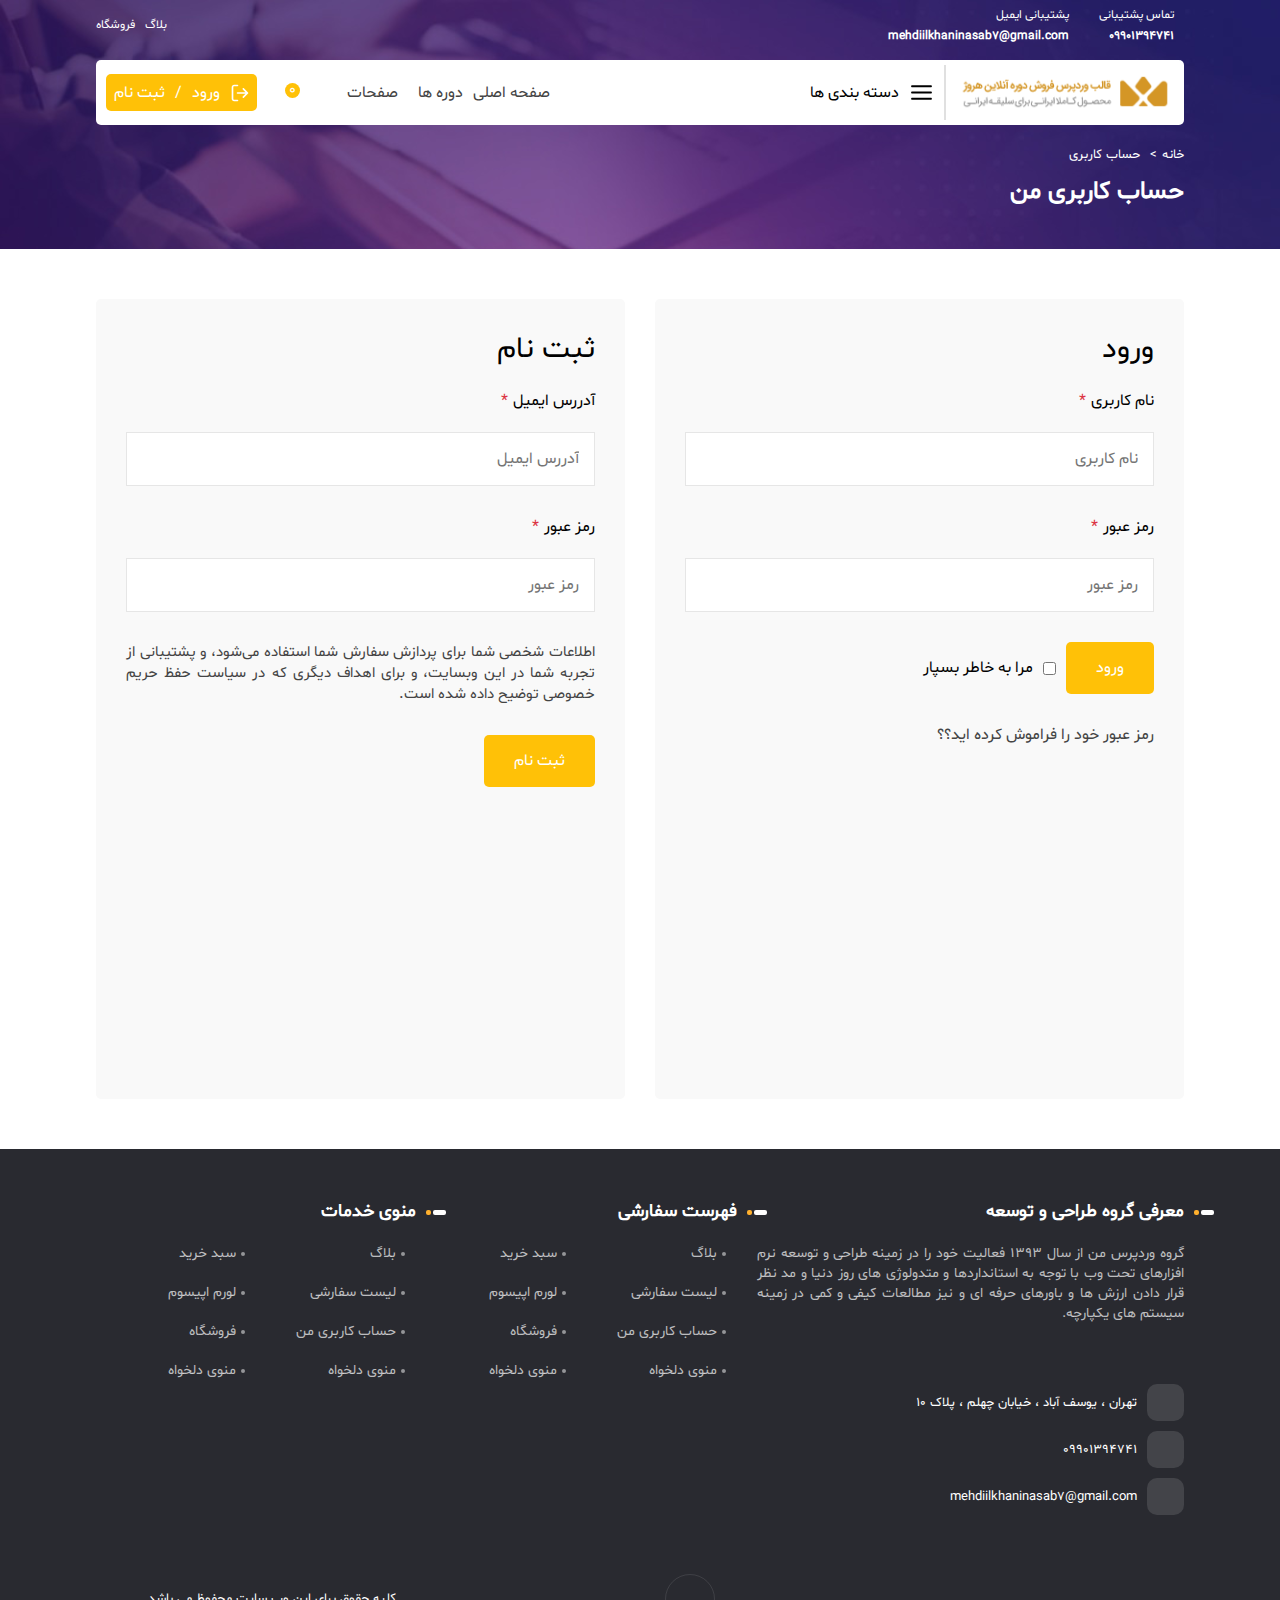
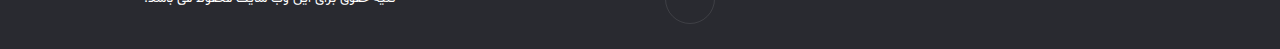
<file: login-register.html>
<!DOCTYPE html>
<html lang="en">

<head>
    <meta charset="UTF-8">
    <meta http-equiv="X-UA-Compatible" content="IE=edge">
    <meta name="viewport" content="width=device-width, initial-scale=1.0">
    <meta name="description" content="قالب فروش دوره برای سایت های آموزشی و فروش دوره ها و محصولات سایت">
    <meta name="keywords" content="فروش دوره، سئو، برنامه نویسی، آموزش، جاوا اسکریپت">
    <link rel="stylesheet" href="https://cdnjs.cloudflare.com/ajax/libs/font-awesome/6.2.1/css/all.min.css"
        integrity="sha512-MV7K8+y+gLIBoVD59lQIYicR65iaqukzvf/nwasF0nqhPay5w/9lJmVM2hMDcnK1OnMGCdVK+iQrJ7lzPJQd1w=="
        crossorigin="anonymous" referrerpolicy="no-referrer" />
    <link rel="stylesheet" href="assest/styles/libraries/swiper.css">
    <link rel="stylesheet" href="assest/styles/login-register.css">
    <title>ورود به سایت</title>
</head>

<body dir="rtl" id="top-body">
        <!-- Mobile Menu -->
        <aside class="menu-mobile">
            <div class="icon__close">
                <span>
                    <i class="fa fa-times-circle"></i>
                </span>
            </div>
            <div class="menu-mobile__wrapper">
                <div class="menu-mobile__content">
                    <div class="menu-mobile__search">
                        <input type="text" name="" id="" placeholder="جستجو کنید ...">
                        <span>
                            <i class="fa fa-search"></i>
                        </span>
                    </div>
                        <ul class="menu-mobile__list">
                            <li class="menu-mobile__item">
                                <a href="index.html" class="menu-mobile__link">
                                    <span>صفحه اصلی</span>
                                </a>
                            </li>
                            <li class="menu-mobile__item parent-item-submenu">
                                <a href="#" class="menu-mobile__link">
                                    <span>دوره ها</span>
                                    <span><i class="fa fa-arrow-down"></i></span>
                                </a>
                                <ul class="menu-mobile__submenu--list">
                                    <li class="menu-mobile__submenu--item">
                                        <a href="login-register.html" class="">حساب کاربری من</a>
                                    </li>
                                    <li class="menu-mobile__submenu--item">
                                        <a href="cart.html" class="">سبد خرید</a>
                                    </li>
                                    <li class="menu-mobile__submenu--item">
                                        <a href="checkout.html" class="">پرداخت</a>
                                    </li>
                                </ul>
                            </li>
                            <li class="menu-mobile__item parent-item-submenu">
                                <a href="#" class="menu-mobile__link">
                                    <span>صفحات</span>
                                    <span><i class="fa fa-arrow-down"></i></span>
                                </a>
                                <ul class="menu-mobile__submenu--list ">
                                    <li class="menu-mobile__submenu--item">
                                        <a href="blog.html" class="">بلاگ</a>
                                    </li>
                                    <li class="menu-mobile__submenu--item">
                                        <a href="product.html" class="">محصول</a>
                                    </li>
                                    <li class="menu-mobile__submenu--item">
                                        <a href="aboutUs.html" class="">درباره ما</a>
                                    </li>
                                    <li class="menu-mobile__submenu--item">
                                        <a href="contact.html" class="">تماس با ما</a>
                                    </li>
                                    <li class="menu-mobile__submenu--item">
                                        <a href="courses.html" class="">محصولات</a>
                                    </li>
                                    <li class="menu-mobile__submenu--item">
                                        <a href="article.html" class="">جزئیات محصول</a>
                                    </li>
                                    <li class="menu-mobile__submenu--item">
                                        <a href="article.html" class="">پنل کاربری</a>
                                    </li>
                                </ul>
                            </li>
                        </ul>
                </div>
            </div>
        </aside>
        
    <!-- Header -->
    <header class="header-mini">
        <div class="u-container">
            <nav class="top-nav">
                <div class="top-nav__right">
                    <div class="top-nav__right--contact">
                        <div class="top-nav__img">
                            <i class="fa fa-phone"></i>
                        </div>
                        <p class="">
                            <span>تماس پشتیبانی</span>
                            <span>09901394741</span>
                        </p>
                    </div>
                    <div class="top-nav__right--contact">
                        <div class="top-nav__img">
                            <i class="fa fa-envelope"></i>
                        </div>
                        <p class="">
                            <span>پشتیبانی ایمیل</span>
                            <span>mehdiilkhaninasab7@gmail.com</span>
                        </p>
                    </div>
                    <div class="menu__login-submit">
                        <a href="login-register.html">
                            <svg class="icon icon-log-out">
                                <use xlink:href="./assest/icons/defs.svg#icon-log-out"></use>
                            </svg>
                            <span>ورود</span>
                            <span>/</span>
                            <span>ثبت نام</span>
                        </a>

                    </div>
                </div>
                <div class="top-nav__left">
                    <a href="#" class="">بلاگ</a>
                    <a href="#" class="">فروشگاه</a>
                </div>
            </nav>
            <nav class="menu">
                <div class="menu__logo">
                    <img src="assest/images/logo-1.png" alt="">
                </div>
                <div class="menu__details">
                    <div class="menu__right">
                        <div class="menu__icon">
                            <svg class="icon icon-menu">
                                <use xlink:href="./assest/icons/defs.svg#icon-menu"></use>
                            </svg>
                        </div>
                        <p class="">دسته بندی ها</p>
                        <ul class="menu__category--subMenu-list">
                            <li class="menu__category-subMeny-item subMneu__item">
                                <a href="#" class="">
                                    <span>چند رسانه ای</span>
                                    <i class="fa fa-arrow-left"></i>
                                </a>
                                <ul>
                                    <li><a href="">انیمیشن و سه بعدی</a></li>
                                    <li><a href="">فیلم صدا</a></li>
                                </ul>
                            </li>
                            <li class="menu__category-subMeny-item">
                                <a href="#" class="">زبان خارجی</a>
                            </li>
                            <li class="menu__category-subMeny-item">
                                <a href="#" class="">سبک زندگی</a>
                            </li>
                            <li class="menu__category-subMeny-item">
                                <a href="#" class="">طراحی</a>
                            </li>
                            <li class="menu__category-subMeny-item subMneu__item">
                                <a href="#" class="">
                                    <span>فناوری اطلاعات</span>
                                    <i class="fa fa-arrow-left"></i>
                                </a>
                                <ul>
                                    <li><a href="">برنامه نویسی</a></li>
                                    <li><a href="">شبکه و امنیت</a></li>
                                </ul>
                            </li>
                            <li class="menu__category-subMeny-item">
                                <a href="#" class="">کسب کار</a>
                            </li>
                        </ul>
                        <div class="menu__logo">
                            <img src="assest/images/logo-1.png" alt="">
                        </div>
                    </div>
                </div>
                <div class="menu__left">
                    <ul class="menu__list">
                        <li>
                            <a href="index.html" class="">
                                <span>صفحه اصلی</span>
                            </a>
                        </li>
                        <li>
                            <a href="" class="">
                                <span>دوره ها</span>
                                <span><i class="fa fa-arrow-down"></i></span>
                            </a>
                            <ul class="">
                                <li><a href="login-register.html">حساب کاربری</a></li>
                                <li><a href="cart.html">سبد خرید</a></li>
                                <li><a href="checkout.html">پرداخت</a></li>
                            </ul>
                        </li>
                        <li>
                            <a href="#" class="">
                                <span>صفحات</span>
                                <span><i class="fa fa-arrow-down"></i></span>
                            </a>
                            <ul class="">
                                <li><a href="blog.html">بلاگ</a></li>
                                <li><a href="courses.html">دوره ها</a></li>
                                <li><a href="product.html">محصول</a></li>
                                <li><a href="user-panel.html">پنل کاربری</a></li>
                                <li><a href="aboutUs.html">درباره ما</a></li>
                                <li><a href="contact.html">تماس با ما</a></li>
                            </ul>
                        </li>
                    </ul>
                    <div class="menu__baskit-search">
                        <div class="menu__search">
                            <a href="#" class=""><i class="fa fa-search"></i></a>
                        </div>
                        <div class="menu__baskit">
                            <a href="#" class="">
                                <i class="fa fa-shopping-bag"></i>
                                <span>0</span>
                            </a>
                        </div>

                    </div>
                    <div class="menu__login-submit">
                        <a href="login-register.html">
                            <svg class="icon icon-log-out">
                                <use xlink:href="./assest/icons/defs.svg#icon-log-out"></use>
                            </svg>
                            <span>ورود</span>
                            <span>/</span>
                            <span>ثبت نام</span>
                        </a>

                    </div>
                </div>
        </div>
        </nav>
        <div class="landing landing-mini">
            <div class="u-container">
                <!-- breadcrumb  -->
                <div class="breadcrumb">
                    <div class="breadcrumb__wrapper">
                        <ul class="breabcrumb__list">
                            <li class="breabcrumb__item"><a href="#" class="breabcrumb__link">خانه</a><span>></span>
                            </li>
                            <li class="breabcrumb__item"><a href="#" class="breabcrumb__link">حساب کاربری</a></li>
                        </ul>
                    </div>
                </div>
                <h2 class="landing__title">حساب کاربری من</h2>
            </div>
        </div>
        </div>
    </header>

    <!-- Main -->
    <main class="login-register__page">
        <div class="u-container">
            <div class="main__wrapper  login-register__page--wrapper">
                <div class="login">
                    <div class="login__wrapper">
                        <h2 class="login__title">ورود</h2>
                        <form action="">
                            <div class="username__box">
                                <label for="">
                                    <span>نام کاربری </span>
                                    <span>*</span>
                                </label>
                                <input type="text" name="" id="" placeholder="نام کاربری">
                            </div>
                            <div class="password__box">
                                <label for="">
                                    <span>رمز عبور </span>
                                    <span>*</span>
                                </label>
                                <input type="text" name="" id="" placeholder="رمز عبور">
                            </div>
                            <div class="btns__box">
                                <button>ورود</button>
                                <div class="remmber">
                                    <input type="checkbox" name="" id="remmber-pass">
                                    <label for="remmber-pass">مرا به خاطر بسپار</label>
                                </div>
                            </div>
                            <div class="forget__box">
                                <a href="#" class="">رمز عبور خود را فراموش کرده اید؟؟</a>
                            </div>
                        </form>
                    </div>
                </div>
                <div class="register">
                    <div class="login__wrapper register__wrapper">
                        <h2 class="login__title register__title">ثبت نام</h2>
                        <form action="">
                            <div class="username__box">
                                <label for="">
                                    <span>آدررس ایمیل </span>
                                    <span>*</span>
                                </label>
                                <input type="text" name="" id="" placeholder="آدررس ایمیل">
                            </div>
                            <div class="password__box">
                                <label for="">
                                    <span>رمز عبور </span>
                                    <span>*</span>
                                </label>
                                <input type="text" name="" id="" placeholder="رمز عبور">
                            </div>
                            <div class="privecy__box">
                                <p class="">اطلاعات شخصی شما برای پردازش سفارش شما استفاده می‌شود، و پشتیبانی از تجربه
                                    شما در این وبسایت، و برای اهداف دیگری که در سیاست حفظ حریم خصوصی توضیح داده شده است.
                                </p>
                            </div>
                            <div class="btns__box">
                                <button>ثبت نام</button>
                            </div>
                        </form>
                    </div>
                </div>
            </div>
        </div>
    </main>

    <!-- Footer -->
    <footer>
        <div class="u-container">
            <div class="footer__wrapper">
                <div class="footer__top">
                    <div class="footer__right">
                        <div class="footer__title">
                            <h3>معرفی گروه طراحی و توسعه</h3>
                        </div>
                        <div class="footer__desc">
                            <p class="">گروه وردپرس من از سال 1393 فعالیت خود را در زمینه طراحی و توسعه نرم افزارهای تحت
                                وب با توجه به استانداردها و متدولوژی های روز دنیا و مد نظر قرار دادن ارزش ها و باورهای
                                حرفه ای و نیز مطالعات کیفی و کمی در زمینه سیستم های یکپارچه.</p>
                        </div>
                        <div class="footer__contact">
                            <p class="footer__adress">
                                <span><i class="fa fa-map-marker-alt"></i></span>
                                <span>تهران ، یوسف آباد ، خیابان چهلم ، پلاک 10</span>
                            </p>
                            <p class="footer__tel">
                                <span><i class="fa fa-mobile"></i></span>
                                <span>09901394741</span>
                            </p>
                            <p class="footer__email">
                                <span><i class="fa fa-envelope"></i></span>
                                <span>mehdiilkhaninasab7@gmail.com</span>
                            </p>
                        </div>
                    </div>
                    <div class="footer__left">
                        <div class="">
                            <div class="footer__title">
                                <h3>فهرست سفارشی</h3>
                            </div>
                            <ul class="footer__list">
                                <li><a href="#" class="">بلاگ</a></li>
                                <li><a href="cart.html" class="">سبد خرید</a></li>
                                <li><a href="#" class="">لیست سفارشی</a></li>
                                <li><a href="#" class="">لورم اپیسوم</a></li>
                                <li><a href="login-register.html" class="">حساب کاربری من</a></li>
                                <li><a href="#" class="">فروشگاه</a></li>
                                <li><a href="#" class="">منوی دلخواه</a></li>
                                <li><a href="#" class="">منوی دلخواه</a></li>
                            </ul>
                        </div>
                        <div class="">
                            <div class="footer__title">
                                <h3>منوی خدمات</h3>
                            </div>
                            <ul class="footer__list">
                                <li><a href="#" class="">بلاگ</a></li>
                                <li><a href="cart.html" class="">سبد خرید</a></li>
                                <li><a href="#" class="">لیست سفارشی</a></li>
                                <li><a href="#" class="">لورم اپیسوم</a></li>
                                <li><a href="login-register.html" class="">حساب کاربری من</a></li>
                                <li><a href="#" class="">فروشگاه</a></li>
                                <li><a href="#" class="">منوی دلخواه</a></li>
                                <li><a href="#" class="">منوی دلخواه</a></li>
                            </ul>
                        </div>
                    </div>
                </div>
                <div class="footer__bottom">
                    <div class="">
                        <ul class="social-links">
                            <li>
                                <a href="" target="_blank" class="Facebook" title="Facebook">
                                    <i class="fa fa-telegram"></i>
                                </a>
                            </li>
                            <li>
                                <a href="" target="_blank" class="Twitter" title="Twitter">
                                    <i class="fab fa-twitter"></i>
                                </a>
                            </li>
                            <li>
                                <a href="" target="_blank" class="Instagram" title="Instagram">
                                    <i class="fab fa-instagram"></i>
                                </a>
                            </li>
                            <li>
                                <a href="" target="_blank" class="Vimeo" title="Vimeo">
                                    <i class="fab fa-vimeo-v"></i>
                                </a>
                            </li>
                            <li>
                                <a href="" target="_blank" class="Behance" title="Behance">
                                    <i class="fab fa-behance"></i>
                                </a>
                            </li>
                            <li>
                                <a href="" target="_blank" class="Foursquare" title="Foursquare">
                                    <i class="fab fa-foursquare"></i>
                                </a>
                            </li>
                            <li>
                                <a href="" target="_blank" class="" title="">
                                    <i class="fab fa-plus"></i>
                                </a>
                            </li>
                        </ul>
                    </div>
                    <div class="moveUp__box">
                        <a href="#top-body" class=""><span><i class="fa fa-angle-up"></i></span></a>

                    </div>
                    <div class="copy-right">
                        <p class="">
                            کلیه حقوق برای این وب سایت محفوظ می باشد.
                        </p>
                    </div>
                </div>
            </div>
        </div>
    </footer>

    <script src="assest/js/libraries/swiper.js"></script>
    <script src="assest/js/app.js"></script>
</body>

</html>
</file>
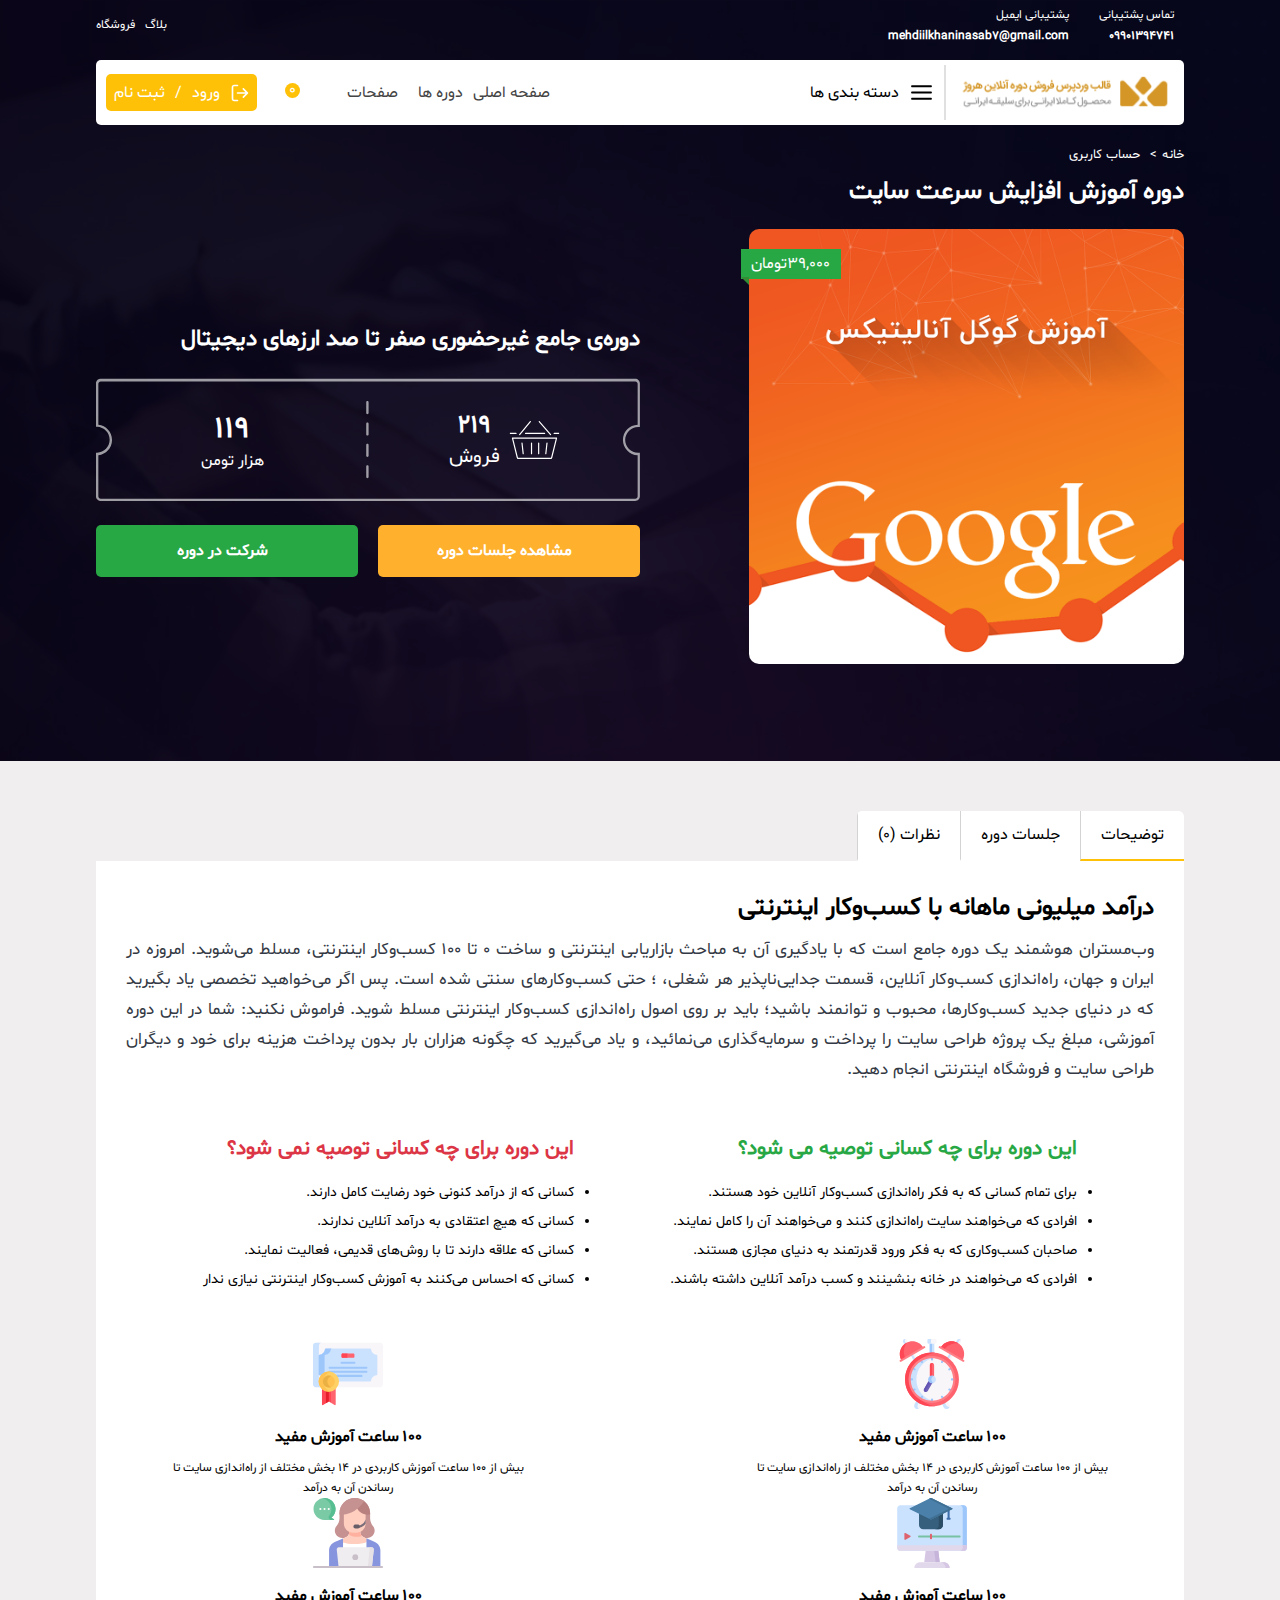
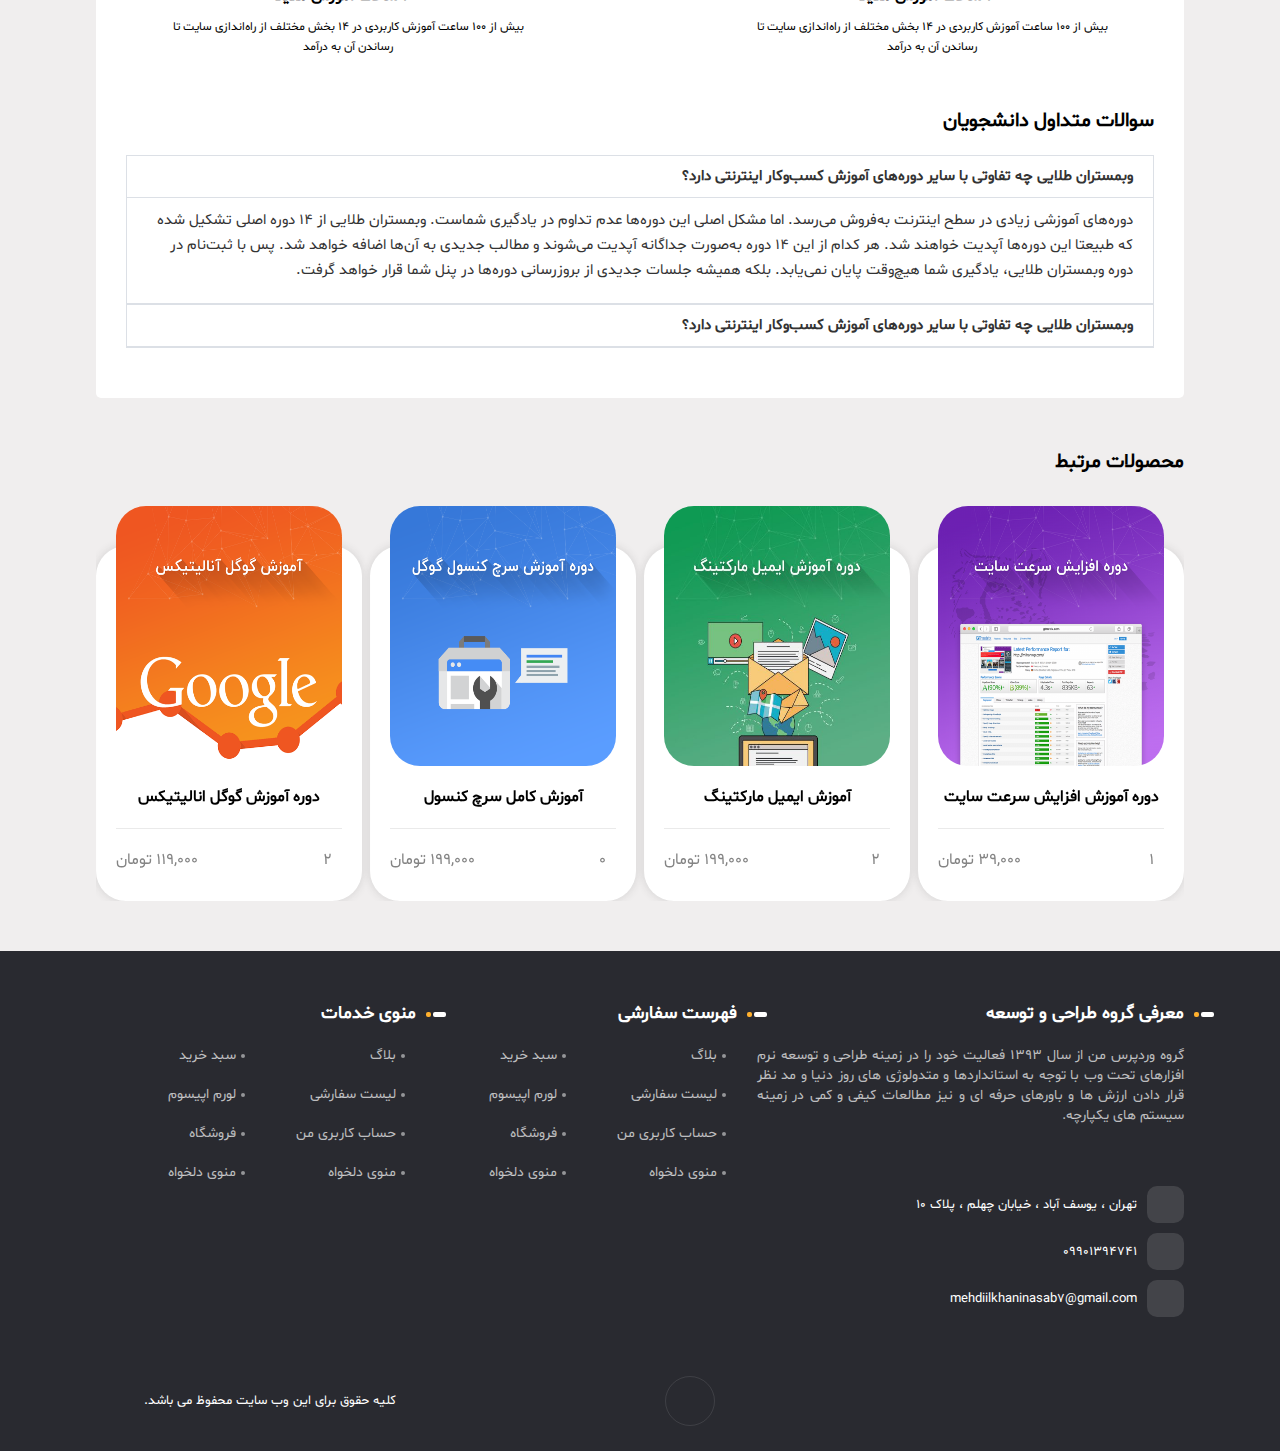
<file: product.html>
<!DOCTYPE html>
<html lang="en">

<head>
    <meta charset="UTF-8">
    <meta http-equiv="X-UA-Compatible" content="IE=edge">
    <meta name="viewport" content="width=device-width, initial-scale=1.0">
    <meta name="description" content="قالب فروش دوره برای سایت های آموزشی و فروش دوره ها و محصولات سایت">
    <meta name="keywords" content="فروش دوره، سئو، برنامه نویسی، آموزش، جاوا اسکریپت">
    <link rel="stylesheet" href="https://cdnjs.cloudflare.com/ajax/libs/font-awesome/6.2.1/css/all.min.css"
        integrity="sha512-MV7K8+y+gLIBoVD59lQIYicR65iaqukzvf/nwasF0nqhPay5w/9lJmVM2hMDcnK1OnMGCdVK+iQrJ7lzPJQd1w=="
        crossorigin="anonymous" referrerpolicy="no-referrer" />
    <link rel="stylesheet" href="assest/styles/libraries/swiper.css">
    <link rel="stylesheet" href="assest/styles/product.css">
    <title>فروشگاه</title>
</head>

<body dir="rtl" id="top-body">

        <!-- Mobile Menu -->
        <aside class="menu-mobile">
            <div class="icon__close">
                <span>
                    <i class="fa fa-times-circle"></i>
                </span>
            </div>
            <div class="menu-mobile__wrapper">
                <div class="menu-mobile__content">
                    <div class="menu-mobile__search">
                        <input type="text" name="" id="" placeholder="جستجو کنید ...">
                        <span>
                            <i class="fa fa-search"></i>
                        </span>
                    </div>
                        <ul class="menu-mobile__list">
                            <li class="menu-mobile__item">
                                <a href="index.html" class="menu-mobile__link">
                                    <span>صفحه اصلی</span>
                                </a>
                            </li>
                            <li class="menu-mobile__item parent-item-submenu">
                                <a href="#" class="menu-mobile__link">
                                    <span>دوره ها</span>
                                    <span><i class="fa fa-arrow-down"></i></span>
                                </a>
                                <ul class="menu-mobile__submenu--list">
                                    <li class="menu-mobile__submenu--item">
                                        <a href="login-register.html" class="">حساب کاربری من</a>
                                    </li>
                                    <li class="menu-mobile__submenu--item">
                                        <a href="cart.html" class="">سبد خرید</a>
                                    </li>
                                    <li class="menu-mobile__submenu--item">
                                        <a href="checkout.html" class="">پرداخت</a>
                                    </li>
                                </ul>
                            </li>
                            <li class="menu-mobile__item parent-item-submenu">
                                <a href="#" class="menu-mobile__link">
                                    <span>صفحات</span>
                                    <span><i class="fa fa-arrow-down"></i></span>
                                </a>
                                <ul class="menu-mobile__submenu--list ">
                                    <li class="menu-mobile__submenu--item">
                                        <a href="blog.html" class="">بلاگ</a>
                                    </li>
                                    <li class="menu-mobile__submenu--item">
                                        <a href="product.html" class="">محصول</a>
                                    </li>
                                    <li class="menu-mobile__submenu--item">
                                        <a href="aboutUs.html" class="">درباره ما</a>
                                    </li>
                                    <li class="menu-mobile__submenu--item">
                                        <a href="contact.html" class="">تماس با ما</a>
                                    </li>
                                    <li class="menu-mobile__submenu--item">
                                        <a href="courses.html" class="">محصولات</a>
                                    </li>
                                    <li class="menu-mobile__submenu--item">
                                        <a href="article.html" class="">جزئیات محصول</a>
                                    </li>
                                    <li class="menu-mobile__submenu--item">
                                        <a href="article.html" class="">پنل کاربری</a>
                                    </li>
                                </ul>
                            </li>
                        </ul>
                </div>
            </div>
        </aside>
        
    <!-- Header -->
    <header class="header-mini">
        <div class="u-container">
            <nav class="top-nav">
                <div class="top-nav__right">
                    <div class="top-nav__right--contact">
                        <div class="top-nav__img">
                            <i class="fa fa-phone"></i>
                        </div>
                        <p class="">
                            <span>تماس پشتیبانی</span>
                            <span>09901394741</span>
                        </p>
                    </div>
                    <div class="top-nav__right--contact">
                        <div class="top-nav__img">
                            <i class="fa fa-envelope"></i>
                        </div>
                        <p class="">
                            <span>پشتیبانی ایمیل</span>
                            <span>mehdiilkhaninasab7@gmail.com</span>
                        </p>
                    </div>
                    <div class="menu__login-submit">
                        <a href="login-register.html">
                            <svg class="icon icon-log-out">
                                <use xlink:href="./assest/icons/defs.svg#icon-log-out"></use>
                            </svg>
                            <span>ورود</span>
                            <span>/</span>
                            <span>ثبت نام</span>
                        </a>

                    </div>
                </div>
                <div class="top-nav__left">
                    <a href="#" class="">بلاگ</a>
                    <a href="#" class="">فروشگاه</a>
                </div>
            </nav>
            <nav class="menu">
                <div class="menu__logo">
                    <img src="assest/images/logo-1.png" alt="">
                </div>
                <div class="menu__details">
                    <div class="menu__right">
                        <div class="menu__icon">
                            <svg class="icon icon-menu">
                                <use xlink:href="./assest/icons/defs.svg#icon-menu"></use>
                            </svg>
                        </div>
                        <p class="">دسته بندی ها</p>
                        <ul class="menu__category--subMenu-list">
                            <li class="menu__category-subMeny-item subMneu__item">
                                <a href="#" class="">
                                    <span>چند رسانه ای</span>
                                    <i class="fa fa-arrow-left"></i>
                                </a>
                                <ul>
                                    <li><a href="">انیمیشن و سه بعدی</a></li>
                                    <li><a href="">فیلم صدا</a></li>
                                </ul>
                            </li>
                            <li class="menu__category-subMeny-item">
                                <a href="#" class="">زبان خارجی</a>
                            </li>
                            <li class="menu__category-subMeny-item">
                                <a href="#" class="">سبک زندگی</a>
                            </li>
                            <li class="menu__category-subMeny-item">
                                <a href="#" class="">طراحی</a>
                            </li>
                            <li class="menu__category-subMeny-item subMneu__item">
                                <a href="#" class="">
                                    <span>فناوری اطلاعات</span>
                                    <i class="fa fa-arrow-left"></i>
                                </a>
                                <ul>
                                    <li><a href="">برنامه نویسی</a></li>
                                    <li><a href="">شبکه و امنیت</a></li>
                                </ul>
                            </li>
                            <li class="menu__category-subMeny-item">
                                <a href="#" class="">کسب کار</a>
                            </li>
                        </ul>
                        <div class="menu__logo">
                            <img src="assest/images/logo-1.png" alt="">
                        </div>
                    </div>
                </div>
                <div class="menu__left">
                    <ul class="menu__list">
                        <li>
                            <a href="index.html" class="">
                                <span>صفحه اصلی</span>
                            </a>
                        </li>
                        <li>
                            <a href="" class="">
                                <span>دوره ها</span>
                                <span><i class="fa fa-arrow-down"></i></span>
                            </a>
                            <ul class="">
                                <li><a href="login-register.html">حساب کاربری</a></li>
                                <li><a href="cart.html">سبد خرید</a></li>
                                <li><a href="checkout.html">پرداخت</a></li>
                            </ul>
                        </li>
                        <li>
                            <a href="#" class="">
                                <span>صفحات</span>
                                <span><i class="fa fa-arrow-down"></i></span>
                            </a>
                            <ul class="">
                                <li><a href="blog.html">بلاگ</a></li>
                                <li><a href="courses.html">دوره ها</a></li>
                                <li><a href="product.html">محصول</a></li>
                                <li><a href="user-panel.html">پنل کاربری</a></li>
                                <li><a href="aboutUs.html">درباره ما</a></li>
                                <li><a href="contact.html">تماس با ما</a></li>
                            </ul>
                        </li>
                    </ul>
                    <div class="menu__baskit-search">
                        <div class="menu__search">
                            <a href="#" class=""><i class="fa fa-search"></i></a>
                        </div>
                        <div class="menu__baskit">
                            <a href="#" class="">
                                <i class="fa fa-shopping-bag"></i>
                                <span>0</span>
                            </a>
                        </div>

                    </div>
                    <div class="menu__login-submit">
                        <a href="login-register.html">
                            <svg class="icon icon-log-out">
                                <use xlink:href="./assest/icons/defs.svg#icon-log-out"></use>
                            </svg>
                            <span>ورود</span>
                            <span>/</span>
                            <span>ثبت نام</span>
                        </a>

                    </div>
                </div>
        </div>
        </nav>
        <div class="landing landing-mini">
            <div class="u-container">
                <!-- breadcrumb  -->
                <div class="breadcrumb">
                    <div class="breadcrumb__wrapper">
                        <ul class="breabcrumb__list">
                            <li class="breabcrumb__item"><a href="#" class="breabcrumb__link">خانه</a><span>></span>
                            </li>
                            <li class="breabcrumb__item"><a href="#" class="breabcrumb__link">حساب کاربری</a></li>
                        </ul>
                    </div>
                </div>
                <div class="landing__content">
                    <h2 class="landing__title">دوره آموزش افزایش سرعت سایت</h2>
                    <div class="landing__content--wrapper">
                        <div class="landing__content--right">
                            <img src="assest/images/google-analytics-1-500x500.png" alt="">
                            <div class="pricess__box">
                                <span>39,000</span>
                                <span>تومان</span>
                            </div>
                        </div>
                        <div class="landing__content--left">
                            <div class="introduction-courses__left">
                                <h3 class="introduction-courses__title">دوره‌ی جامع غیرحضوری صفر تا صد ارزهای دیجیتال
                                </h3>
                                <div class="introduction-courses__box">
                                    <svg class="svg svg--full">
                                        <use xlink:href="#svg_price-ticket">
                                            <svg id="svg_price-ticket" viewBox="0 0 462 103.7">
                                                <g id="Group_5101" transform="translate(-11249.401 1012)">
                                                    <path
                                                        d="M11709.9-971.2h1.4v-36.9c0-2.2-1.8-4-4-4h-454c-2.2 0-4 1.8-4 4v36.8h1c5.9.2 10.7 5.1 10.7 11s-4.7 10.8-10.7 11h-1v36.9c0 2.2 1.8 4 4 4h454c2.2 0 4-1.8 4-4v-37l-1.1.1h-.4c-6.1 0-11-4.9-11-11 .1-5.9 5.1-10.9 11.1-10.9zm-13 11c0 7 5.6 12.7 12.5 13v34.9c0 1.1-.9 2-2 2h-454c-1.1 0-2-.9-2-2v-34.9c6.5-.7 11.7-6.3 11.6-12.9 0-6.7-5.1-12.3-11.6-12.9v-34.9c0-1.1.9-2 2-2h454c1.1 0 2 .9 2 2v34.8c-6.9.2-12.5 5.9-12.5 12.9z">
                                                    </path>
                                                    <path
                                                        d="M11479.9-927.7c-.6 0-1-.4-1-1v-9.1c0-.6.4-1 1-1s1 .4 1 1v9.1c0 .6-.4 1-1 1zm0-18.1c-.6 0-1-.4-1-1v-9.1c0-.6.4-1 1-1s1 .4 1 1v9.1c0 .5-.4 1-1 1zm0-18.1c-.6 0-1-.4-1-1v-9.1c0-.6.4-1 1-1s1 .4 1 1v9.1c0 .5-.4 1-1 1zm0-18.2c-.6 0-1-.4-1-1v-9.1c0-.6.4-1 1-1s1 .4 1 1v9.1c0 .6-.4 1-1 1z">
                                                    </path>
                                                </g>
                                            </svg>
                                        </use>
                                    </svg>
                                    <div class="introduction-courses__box--right">
                                        <svg class="icon icon-basket">
                                            <use xlink:href="./assest/icons/defs.svg#icon-basket"></use>
                                        </svg>
                                        <p class="">
                                            <span>219</span>
                                            <span>فروش</span>
                                        </p>
                                    </div>
                                    <div class="introduction-courses__box--left">
                                        <span>119</span>
                                        <span>هزار تومن</span>
                                    </div>
                                </div>
                                <div class="introduction__btns">
                                    <button class="see-lessons__btn">
                                        <i class="fa fa-users"></i>
                                        <span>مشاهده جلسات دوره</span>
                                    </button>
                                    <button class="buy-courses__btn">
                                        <i class="fa fa-basket-shopping"></i>
                                        <span>شرکت در دوره</span>
                                    </button>
                                </div>
                            </div>
                        </div>
                    </div>
                </div>
            </div>
        </div>
        </div>
    </header>

    <main class="product-page">
        <div class="u-container">
            <div class="product-page__wrapper">
                <div class="product-page_btns-tab">
                    <button class="active" data-tab="description">توضیحات</button>
                    <button data-tab="lessons">جلسات دوره</button>
                    <button data-tab="comment" class="">
                        نظرات
                        (0)
                    </button>
                </div>
                <div class="product-page__infos">
                    <div class="product-page__tab product-page__desc active" data-desc="description" id="description">
                        <div class="desc__title">
                            <h2 class="">
                                درآمد میلیونی ماهانه با کسب‌و‌کار اینترنتی
                            </h2>
                            <p class="">
                                وب‌مستران هوشمند یک دوره جامع است که با یادگیری آن به مباحث بازاریابی اینترنتی و ساخت ۰
                                تا ۱۰۰ کسب‌وکار اینترنتی، مسلط می‌شوید.
                                امروزه در ایران و جهان، راه‌اندازی کسب‌وکار آنلاین، قسمت جدایی‌ناپذیر هر شغلی، ؛ حتی
                                کسب‌و‌کارهای سنتی شده است. پس اگر می‌خواهید تخصصی یاد بگیرید که در دنیای جدید
                                کسب‌وکارها، محبوب و توانمند باشید؛ باید بر روی اصول راه‌اندازی کسب‌وکار اینترنتی مسلط
                                شوید.
                                فراموش نکنید: شما در این دوره آموزشی، مبلغ یک پروژه طراحی سایت را پرداخت و سرمایه‌گذاری
                                می‌نمائید، و یاد می‌گیرید که چگونه هزاران بار بدون پرداخت هزینه برای خود و دیگران طراحی
                                سایت و فروشگاه اینترنتی انجام دهید.
                            </p>
                        </div>
                        <div class="desc__targets">
                            <div class="desc__target--ok">
                                <h4 class="desc__targets--title">
                                    این دوره برای چه کسانی توصیه می شود؟
                                </h4>
                                <ul class="">
                                    <li>برای تمام کسانی که به فکر راه‌اندازی کسب‌وکار آنلاین خود هستند.</li>
                                    <li>افرادی که می‌خواهند سایت راه‌اندازی کنند و می‌خواهند آن را کامل نمایند.</li>
                                    <li>صاحبان کسب‌وکاری که به فکر ورود قدرتمند به دنیای مجازی هستند.</li>
                                    <li>افرادی که می‌خواهند در خانه بنشینند و کسب درآمد آنلاین داشته باشند.</li>
                                </ul>
                            </div>
                            <div class="desc__target--not">
                                <h4 class="desc__targets--title">
                                    این دوره برای چه کسانی توصیه نمی شود؟
                                </h4>
                                <ul class="">
                                    <li>کسانی که از درآمد کنونی خود رضایت کامل دارند.</li>
                                    <li>کسانی که هیچ اعتقادی به درآمد آنلاین ندارند.</li>
                                    <li>کسانی که علاقه دارند تا با روش‌های قدیمی، فعالیت نمایند.</li>
                                    <li>کسانی که احساس می‌کنند به آموزش کسب‌وکار اینترنتی نیازی ندار</li>
                                </ul>
                            </div>
                        </div>
                        <div class="desc__properties">
                            <div class="desc__property--item">
                                <span class="desc__property__icon">
                                    <svg xmlns="http://www.w3.org/2000/svg" id="Layer_1" height="512"
                                        viewBox="0 0 511.999 511.999" width="512">
                                        <g>
                                            <path
                                                d="m239.075 30.17v71.712c5.581-.521 11.223-.802 16.925-.802 5.698 0 11.337.281 16.913.801v-71.711z"
                                                fill="#cbe2ff"></path>
                                            <path d="m255.994 30.17h-16.919v71.712c5.579-.521 11.219-.802 16.919-.802z"
                                                fill="#9dc6fb"></path>
                                            <path
                                                d="m50.753 2.101c-7.491 4.325-10.058 13.904-5.733 21.396l8.71 15.086 5.443 1.503 21.685-13.392v-3.774l-8.71-15.086c-4.325-7.491-13.904-10.058-21.395-5.733z"
                                                fill="#f9f6f9"></path>
                                            <path
                                                d="m60.129 19.204c-3.577-6.196-2.429-13.812 2.311-18.711-3.819-.971-8.004-.518-11.687 1.608-7.491 4.325-10.058 13.904-5.733 21.396l8.71 15.086 5.443 1.503 9.592-5.924z"
                                                fill="#cbe2ff"></path>
                                            <path
                                                d="m461.247 2.101c-7.491-4.325-17.071-1.758-21.396 5.733l-8.71 15.086v7.25l21.685 10.559 5.443-2.147 8.71-15.086c4.326-7.491 1.759-17.07-5.732-21.395z"
                                                fill="#f9f6f9"></path>
                                            <path
                                                d="m444.276 30.647 8.71-15.086c2.963-5.132 8.391-7.95 13.925-7.827-1.327-2.262-3.23-4.227-5.664-5.632-7.491-4.325-17.071-1.758-21.396 5.733l-8.71 15.086v7.25l13.135 6.396z"
                                                fill="#cbe2ff"></path>
                                            <path
                                                d="m367.326 133.451 1.467 5.059 16.483 14.958h6.665l20.74-35.923-27.129-15.662z"
                                                fill="#f9f6f9"></path>
                                            <path
                                                d="m378.318 147.154 21.412-37.086-14.178-8.185-18.226 31.568 1.467 5.059z"
                                                fill="#cbe2ff"></path>
                                            <path
                                                d="m99.319 117.545 20.74 35.923h4.025l20.589-16.803v-3.214l-18.226-31.568z"
                                                fill="#f9f6f9"></path>
                                            <path d="m113.317 109.463-13.998 8.082 20.74 35.923h4.025l9.95-8.121z"
                                                fill="#cbe2ff"></path>
                                            <path
                                                d="m383.741 477.692-11.497-23.286-4.91-1.091-35.627 21.29-.971 3.145 10.365 20.994c5.813 11.774 20.071 16.606 31.845 10.793 11.775-5.813 16.608-20.07 10.795-31.845z"
                                                fill="#f9f6f9"></path>
                                            <path
                                                d="m358.88 482.479-9.193-18.619-17.981 10.745-.971 3.145 10.365 20.994c5.813 11.774 20.071 16.606 31.845 10.793 6.102-3.012 10.333-8.295 12.191-14.322-10.384 2.212-21.34-2.779-26.256-12.736z"
                                                fill="#cbe2ff"></path>
                                            <path
                                                d="m139.756 454.406-11.497 23.286c-5.813 11.775-.98 26.032 10.794 31.845s26.032.981 31.845-10.793l10.365-20.993v-4.991l-36.833-19.96z"
                                                fill="#f9f6f9"></path>
                                            <path
                                                d="m152.607 480.611 9.107-18.445-17.284-9.366-4.674 1.607-11.497 23.286c-5.813 11.775-.98 26.032 10.794 31.845 6.619 3.268 14.023 3.172 20.27.369-8.737-6.785-11.804-18.991-6.716-29.296z"
                                                fill="#cbe2ff"></path>
                                            <g>
                                                <g>
                                                    <path
                                                        d="m256 492.504c-108.531 0-196.827-88.296-196.827-196.827s88.296-196.827 196.827-196.827 196.827 88.296 196.827 196.827-88.296 196.827-196.827 196.827z"
                                                        fill="#ff636e"></path>
                                                </g>
                                            </g>
                                            <path
                                                d="m107.977 295.677c0-100.269 75.367-183.26 172.425-195.315-7.998-.993-16.14-1.512-24.402-1.512-108.531 0-196.827 88.296-196.827 196.827s88.296 196.827 196.827 196.827c8.262 0 16.405-.518 24.402-1.512-97.058-12.055-172.425-95.046-172.425-195.315z"
                                                fill="#ff4654"></path>
                                            <circle cx="256" cy="295.677" fill="#f9f6f9" r="162.988"></circle>
                                            <path
                                                d="m141.816 295.677c0-81.58 60.248-149.35 138.586-161.161-7.962-1.201-16.11-1.827-24.402-1.827-89.872 0-162.989 73.116-162.989 162.989s73.116 162.988 162.989 162.988c8.292 0 16.44-.627 24.402-1.827-78.338-11.812-138.586-79.581-138.586-161.162z"
                                                fill="#cbe2ff"></path>
                                            <g>
                                                <path
                                                    d="m255.994 157.018c-4.267 0-7.726-3.459-7.726-7.726v-15.572c0-4.267 3.459-7.726 7.726-7.726s7.726 3.459 7.726 7.726v15.572c0 4.267-3.459 7.726-7.726 7.726z"
                                                    fill="#9dc6fb"></path>
                                            </g>
                                            <g>
                                                <path
                                                    d="m255.994 465.362c-4.267 0-7.726-3.459-7.726-7.726v-15.572c0-4.268 3.459-7.726 7.726-7.726s7.726 3.459 7.726 7.726v15.572c0 4.267-3.459 7.726-7.726 7.726z"
                                                    fill="#9dc6fb"></path>
                                            </g>
                                            <g>
                                                <path
                                                    d="m176.11 172.767-7.786-13.486c-2.134-3.696-.867-8.421 2.828-10.554 3.695-2.134 8.421-.868 10.554 2.828l7.786 13.486c2.134 3.696.867 8.421-2.828 10.554s-8.421.868-10.554-2.828z"
                                                    fill="#9dc6fb"></path>
                                            </g>
                                            <g>
                                                <path
                                                    d="m330.282 439.801-7.786-13.486c-2.134-3.695-.868-8.421 2.828-10.554 3.695-2.132 8.421-.868 10.554 2.828l7.786 13.486c2.134 3.695.868 8.42-2.828 10.554-3.696 2.133-8.421.867-10.554-2.828z"
                                                    fill="#9dc6fb"></path>
                                            </g>
                                            <g>
                                                <path
                                                    d="m125.356 229.175-13.486-7.786c-3.695-2.134-4.962-6.859-2.828-10.554 2.133-3.696 6.859-4.961 10.554-2.828l13.486 7.786c3.695 2.134 4.962 6.859 2.828 10.554-2.131 3.695-6.856 4.962-10.554 2.828z"
                                                    fill="#9dc6fb"></path>
                                            </g>
                                            <g>
                                                <path
                                                    d="m392.391 383.347-13.486-7.786c-3.695-2.134-4.962-6.859-2.828-10.554 2.133-3.696 6.859-4.961 10.554-2.828l13.486 7.786c3.695 2.134 4.962 6.859 2.828 10.554-2.132 3.695-6.857 4.962-10.554 2.828z"
                                                    fill="#9dc6fb"></path>
                                            </g>
                                            <g>
                                                <path
                                                    d="m109.608 303.403h-15.573c-4.267 0-7.726-3.459-7.726-7.726 0-4.268 3.459-7.726 7.726-7.726h15.572c4.267 0 7.726 3.459 7.726 7.726.001 4.267-3.458 7.726-7.725 7.726z"
                                                    fill="#9dc6fb"></path>
                                            </g>
                                            <g>
                                                <path
                                                    d="m417.952 303.403h-15.572c-4.267 0-7.726-3.459-7.726-7.726 0-4.268 3.459-7.726 7.726-7.726h15.572c4.267 0 7.726 3.459 7.726 7.726.001 4.267-3.459 7.726-7.726 7.726z"
                                                    fill="#9dc6fb"></path>
                                            </g>
                                            <g>
                                                <path
                                                    d="m109.043 380.519c-2.134-3.695-.867-8.42 2.828-10.554l13.486-7.786c3.695-2.132 8.421-.868 10.554 2.828 2.134 3.695.867 8.42-2.828 10.554l-13.486 7.786c-3.697 2.134-8.421.867-10.554-2.828z"
                                                    fill="#9dc6fb"></path>
                                            </g>
                                            <g>
                                                <path
                                                    d="m376.077 226.347c-2.134-3.695-.867-8.42 2.828-10.554l13.486-7.786c3.696-2.132 8.42-.868 10.554 2.828 2.134 3.695.867 8.42-2.828 10.554l-13.486 7.786c-3.696 2.134-8.421.867-10.554-2.828z"
                                                    fill="#9dc6fb"></path>
                                            </g>
                                            <g>
                                                <path
                                                    d="m171.151 442.629c-3.696-2.134-4.962-6.859-2.828-10.554l7.786-13.486c2.134-3.696 6.859-4.961 10.554-2.828 3.696 2.134 4.962 6.859 2.828 10.554l-7.786 13.486c-2.133 3.695-6.857 4.961-10.554 2.828z"
                                                    fill="#9dc6fb"></path>
                                            </g>
                                            <g>
                                                <path
                                                    d="m325.324 175.595c-3.695-2.133-4.962-6.859-2.828-10.554l7.786-13.486c2.134-3.696 6.859-4.963 10.554-2.828 3.695 2.133 4.962 6.859 2.828 10.554l-7.786 13.486c-2.134 3.695-6.859 4.962-10.554 2.828z"
                                                    fill="#9dc6fb"></path>
                                            </g>
                                            <g>
                                                <path
                                                    d="m66.628 29.598c-44.177 25.505-59.367 82.195-33.861 126.371l160.232-92.51c-25.505-44.177-82.195-59.367-126.371-33.861z"
                                                    fill="#ff636e"></path>
                                            </g>
                                            <path
                                                d="m72.555 26.458c-1.997.969-3.975 2.013-5.928 3.14-44.176 25.505-59.366 82.195-33.861 126.371l28.064-16.203c-18.236-37.648-12.684-81.547 11.725-113.308z"
                                                fill="#ff4654"></path>
                                            <g>
                                                <path
                                                    d="m445.372 29.598c44.176 25.505 59.366 82.195 33.861 126.371l-160.233-92.51c25.506-44.177 82.196-59.367 126.372-33.861z"
                                                    fill="#ff636e"></path>
                                            </g>
                                            <path
                                                d="m449.042 31.836c-1.201-.769-2.422-1.518-3.67-2.238-44.176-25.506-100.866-10.316-126.372 33.861l26.229 15.143c23.611-34.386 64.154-51.565 103.813-46.766z"
                                                fill="#ff4654"></path>
                                            <g>
                                                <path
                                                    d="m281.033 0h-50.066c-4.628 0-8.38 3.752-8.38 8.38v17.078c0 4.628 3.752 8.38 8.38 8.38h50.066c4.628 0 8.38-3.751 8.38-8.38v-17.078c0-4.628-3.752-8.38-8.38-8.38z"
                                                    fill="#f9f6f9"></path>
                                            </g>
                                            <path
                                                d="m248.761 25.458v-17.078c0-4.628 3.752-8.38 8.38-8.38h-26.175c-4.628 0-8.38 3.752-8.38 8.38v17.078c0 4.628 3.752 8.38 8.38 8.38h26.175c-4.628 0-8.38-3.751-8.38-8.38z"
                                                fill="#cbe2ff"></path>
                                            <g>
                                                <path
                                                    d="m256 466.392c-94.132 0-170.715-76.583-170.715-170.715s76.582-170.714 170.715-170.714 170.715 76.582 170.715 170.714-76.583 170.715-170.715 170.715zm0-325.977c-85.612 0-155.262 69.65-155.262 155.262s69.65 155.263 155.262 155.263 155.262-69.651 155.262-155.263c0-85.611-69.651-155.262-155.262-155.262z"
                                                    fill="#ff7f87"></path>
                                            </g>
                                            <path
                                                d="m256 175.303c-8.534 0-15.453 6.918-15.453 15.453v80.962l.596.973h28.968l1.341-.973v-80.962c0-8.534-6.918-15.453-15.452-15.453z"
                                                fill="#ff636e"></path>
                                            <path
                                                d="m256 190.756c0-5.716 3.112-10.695 7.726-13.368-2.275-1.318-4.908-2.084-7.726-2.084-8.534 0-15.453 6.918-15.453 15.453v80.962l.596.973h15.453l-.596-.974z"
                                                fill="#ff4654"></path>
                                            <path
                                                d="m256 321.452-23.876-12.748h-1.489l-32.526 56.333c-4.268 7.391-1.735 16.841 5.656 21.109 7.39 4.268 16.841 1.736 21.109-5.655l32.52-56.322z"
                                                fill="#6e60b8"></path>
                                            <path
                                                d="m214.086 366.859 29.916-51.813-11.879-6.343h-1.489l-32.526 56.333c-4.268 7.391-1.735 16.841 5.656 21.109 3.698 2.135 7.911 2.568 11.734 1.542-4.513-5.835-5.329-14.045-1.412-20.828z"
                                                fill="#6353b2"></path>
                                            <path
                                                d="m265.991 268.962c-9.225 5.341-15.452 15.31-15.452 26.716 0 11.405 6.226 21.374 15.452 26.716 10.815-4.058 18.534-14.501 18.534-26.716.001-12.216-7.718-22.658-18.534-26.716z"
                                                fill="#cbe2ff"></path>
                                            <path
                                                d="m251.876 295.677c0-11.366 6.683-21.197 16.325-25.779-3.701-1.759-7.838-2.747-12.201-2.747-15.73 0-28.526 12.797-28.526 28.526s12.797 28.526 28.526 28.526c4.363 0 8.5-.988 12.201-2.747-9.642-4.581-16.325-14.413-16.325-25.779z"
                                                fill="#9dc6fb"></path>
                                            <g>
                                                <g>
                                                    <path
                                                        d="m19.607 163.567c-2.134-3.696-.868-8.421 2.828-10.554l173.17-99.98c3.696-2.135 8.42-.868 10.554 2.828s.868 8.421-2.828 10.554l-173.17 99.98c-3.695 2.134-8.421.868-10.554-2.828z"
                                                        fill="#ff7f87"></path>
                                                </g>
                                            </g>
                                            <g>
                                                <g>
                                                    <path
                                                        d="m481.838 166.395-173.169-99.98c-3.696-2.133-4.962-6.859-2.828-10.554 2.133-3.695 6.858-4.963 10.554-2.828l173.17 99.98c3.696 2.133 4.962 6.859 2.828 10.554-2.134 3.696-6.859 4.962-10.555 2.828z"
                                                        fill="#ff7f87"></path>
                                                </g>
                                            </g>
                                        </g>
                                    </svg>
                                </span>
                                <h2 class=""> ۱۰۰ ساعت آموزش مفید </h2>
                                <p class="">بیش از ۱۰۰ ساعت آموزش کاربردی در ۱۴ بخش مختلف از راه‌اندازی سایت تا رساندن
                                    آن به درآمد </p>
                            </div>
                            <div class="desc__property--item">
                                <span class="desc__property__icon">

                                    <svg xmlns="http://www.w3.org/2000/svg" id="Layer_1" height="512"
                                        viewBox="0 0 512 512" width="512">
                                        <g>
                                            <path
                                                d="m490.63 28.132h-469.26c-11.803 0-21.37 9.568-21.37 21.37v281.75c0 11.802 9.567 21.37 21.37 21.37h469.26c11.802 0 21.37-9.567 21.37-21.37v-281.75c0-11.802-9.567-21.37-21.37-21.37z"
                                                fill="#f9f6f9"></path>
                                            <path
                                                d="m463.21 115.178c-20.031-2.331-35.924-18.231-38.256-38.256-.502-4.307-4.097-7.583-8.433-7.583h-321.041c-4.337 0-7.932 3.275-8.434 7.583-2.331 20.03-18.23 35.924-38.256 38.256-4.307.502-7.583 4.097-7.583 8.434v133.531c0 4.337 3.275 7.932 7.583 8.434 2.453.286 4.843.778 7.155 1.453l9.644-2.836 116.915 37.773 7.905 9.449h226.111c4.337 0 7.932-3.275 8.434-7.583 2.331-20.031 18.231-35.924 38.256-38.256 4.307-.501 7.583-4.097 7.583-8.433v-133.533c0-4.337-3.275-7.932-7.583-8.433z"
                                                fill="#cbe2ff"></path>
                                            <path
                                                d="m43.406 331.252v-281.75c0-11.802 9.567-21.37 21.37-21.37h-43.406c-11.803 0-21.37 9.568-21.37 21.37v281.75c0 11.802 9.567 21.37 21.37 21.37h43.406c-11.802 0-21.37-9.568-21.37-21.37z"
                                                fill="#cbe2ff"></path>
                                            <g>
                                                <path
                                                    d="m92.196 265.576c-4.307-.501-7.583-4.097-7.583-8.433v-133.532c0-4.337 3.275-7.932 7.583-8.434 20.031-2.331 35.924-18.231 38.256-38.256.501-4.307 4.097-7.583 8.433-7.583h-43.405c-4.337 0-7.932 3.275-8.434 7.583-2.331 20.03-18.23 35.924-38.256 38.256-4.307.502-7.583 4.097-7.583 8.434v133.531c0 4.337 3.275 7.932 7.583 8.434 2.453.286 4.843.778 7.155 1.453l9.644-2.836 56.101 18.125c-7.006-9.091-17.509-15.347-29.494-16.742z"
                                                    fill="#9dc6fb"></path>
                                            </g>
                                            <path
                                                d="m94.859 364.978h-24.988l-4.282 1.735v111.89c0 4.113 4.51 6.633 8.013 4.477l21.257-13.081z"
                                                fill="#ff4654"></path>
                                            <path
                                                d="m162.93 364.978h-26.169v105.021l21.257 13.081c3.503 2.156 8.013-.365 8.013-4.477v-111.89z"
                                                fill="#ff636e"></path>
                                            <path
                                                d="m295.41 106.387h-78.82c-4.216 0-7.634 3.418-7.634 7.634v15.636c0 4.216 3.418 7.634 7.634 7.634h78.821c4.216 0 7.634-3.418 7.634-7.634v-15.636c-.001-4.216-3.419-7.634-7.635-7.634z"
                                                fill="#ff636e"></path>
                                            <path
                                                d="m250.506 129.657v-15.636c0-4.216 3.418-7.634 7.634-7.634h-41.55c-4.216 0-7.634 3.418-7.634 7.634v15.636c0 4.216 3.418 7.634 7.634 7.634h41.55c-4.216 0-7.634-3.418-7.634-7.634z"
                                                fill="#ff4654"></path>
                                            <g>
                                                <path
                                                    d="m303.045 181.877h-94.089c-4.267 0-7.726-3.459-7.726-7.726s3.459-7.726 7.726-7.726h94.089c4.267 0 7.726 3.459 7.726 7.726s-3.459 7.726-7.726 7.726z"
                                                    fill="#9dc6fb"></path>
                                            </g>
                                            <g>
                                                <path
                                                    d="m390.459 217.589h-268.918c-4.267 0-7.726-3.459-7.726-7.726 0-4.268 3.459-7.726 7.726-7.726h268.918c4.267 0 7.726 3.459 7.726 7.726s-3.459 7.726-7.726 7.726z"
                                                    fill="#9dc6fb"></path>
                                            </g>
                                            <g>
                                                <path
                                                    d="m390.459 247.636h-268.918c-4.267 0-7.726-3.459-7.726-7.726 0-4.268 3.459-7.726 7.726-7.726h268.918c4.267 0 7.726 3.459 7.726 7.726 0 4.268-3.459 7.726-7.726 7.726z"
                                                    fill="#9dc6fb"></path>
                                            </g>
                                            <g>
                                                <path
                                                    d="m354.51 277.684h-191.408c-4.267 0-7.726-3.459-7.726-7.726 0-4.268 3.459-7.726 7.726-7.726h191.408c4.267 0 7.726 3.459 7.726 7.726s-3.459 7.726-7.726 7.726z"
                                                    fill="#9dc6fb"></path>
                                            </g>
                                            <path
                                                d="m134.515 380.946h-38.503l-1.818 2.01v87.452l18.861-11.606c1.69-1.04 3.821-1.04 5.511 0l18.861 11.606v-87.452z"
                                                fill="#ff4654"></path>
                                            <path
                                                d="m115.867 380.946h-19.855l-1.818 2.01v87.452l18.861-11.606c.862-.53 1.839-.787 2.813-.776v-77.08z"
                                                fill="#e61e2b"></path>
                                            <circle cx="115.81" cy="311.548" fill="#ffd064" r="74.603"></circle>
                                            <path
                                                d="m74.173 311.547c0-35.535 24.853-65.247 58.12-72.753-5.305-1.197-10.816-1.85-16.483-1.85-41.202 0-74.603 33.401-74.603 74.603s33.401 74.603 74.603 74.603c5.666 0 11.178-.653 16.483-1.85-33.267-7.506-58.12-37.217-58.12-72.753z"
                                                fill="#ffc250"></path>
                                            <path
                                                d="m115.809 267.85c-24.094 0-43.697 19.603-43.697 43.698 0 24.094 19.603 43.697 43.697 43.697 24.095 0 43.698-19.603 43.698-43.697 0-24.095-19.602-43.698-43.698-43.698z"
                                                fill="#ffc250"></path>
                                            <path
                                                d="m105.078 311.548c0-18.265 11.268-33.94 27.214-40.46-5.09-2.081-10.653-3.238-16.483-3.238-24.094 0-43.697 19.603-43.697 43.698 0 24.094 19.603 43.697 43.697 43.697 5.83 0 11.393-1.157 16.483-3.238-15.946-6.52-27.214-22.195-27.214-40.459z"
                                                fill="#ebb044"></path>
                                        </g>
                                    </svg>
                                </span>
                                <h2 class=""> ۱۰۰ ساعت آموزش مفید </h2>
                                <p class="">بیش از ۱۰۰ ساعت آموزش کاربردی در ۱۴ بخش مختلف از راه‌اندازی سایت تا رساندن
                                    آن به درآمد </p>
                            </div>
                            <div class="desc__property--item">
                                <span class="desc__property__icon">
                                    <svg xmlns="http://www.w3.org/2000/svg" id="Layer_1" height="512"
                                        viewBox="0 0 512 512" width="512">
                                        <g>
                                            <g clip-rule="evenodd" fill-rule="evenodd">
                                                <path
                                                    d="m24.419 53.729h463.162c12.715 0 23.094 10.381 23.094 23.066v286.259c0 12.685-10.379 23.066-23.094 23.066h-463.162c-12.715 0-23.094-10.381-23.094-23.066v-286.259c0-12.685 10.379-23.066 23.094-23.066z"
                                                    fill="#cbe2ff"></path>
                                                <path
                                                    d="m457.491 53.729h30.09c12.715 0 23.094 10.381 23.094 23.066v286.259c0 12.685-10.379 23.066-23.094 23.066h-30.09c12.684 0 23.094-10.381 23.094-23.066v-286.259c0-12.685-10.382-23.066-23.094-23.066z"
                                                    fill="#9dc6fb"></path>
                                                <path d="m209.798 386.12h92.432l10.439 83.645h-113.338z" fill="#d5c6e4">
                                                </path>
                                                <path d="m272.112 386.12h30.118l10.439 83.645h-30.091z" fill="#c6b4da">
                                                </path>
                                                <path
                                                    d="m192.591 78.928h112.114c17.321 0 31.484 14.163 31.484 31.484v86.916c0 17.321-14.163 31.513-31.484 31.513h-112.114c-17.32 0-31.485-14.192-31.485-31.513v-86.916c-.001-17.321 14.164-31.484 31.485-31.484z"
                                                    fill="#365e7d"></path>
                                                <path
                                                    d="m274.614 78.928h30.091c17.321 0 31.484 14.163 31.484 31.484v86.916c0 17.321-14.163 31.513-31.484 31.513h-30.091c17.321 0 31.483-14.192 31.483-31.513v-86.916c.001-17.321-14.162-31.484-31.483-31.484z"
                                                    fill="#2b4d66"></path>
                                            </g>
                                            <path
                                                d="m369.608 159.643c-4.152 0-7.51-3.385-7.51-7.537s3.358-7.537 7.51-7.537h.256v-54.407c0-4.181 3.385-7.537 7.537-7.537s7.508 3.356 7.508 7.537v54.407h.256c4.182 0 7.536 3.385 7.536 7.537s-3.354 7.537-7.536 7.537z"
                                                fill="#3e6dab"></path>
                                            <path clip-rule="evenodd"
                                                d="m94.127 82.284c-3.696-1.848-3.981-4.749 0-6.741l147.78-73.89c4.438-2.218 9.102-2.189 13.482 0l147.779 73.89c4.238 2.104 4.125 4.693 0 6.741l-147.779 73.89c-4.295 2.133-8.816 2.332-13.482 0z"
                                                fill="#4a80aa" fill-rule="evenodd"></path>
                                            <path clip-rule="evenodd"
                                                d="m233.602 5.806 8.305-4.153c4.438-2.218 9.102-2.189 13.482 0l147.779 73.89c4.238 2.104 4.125 4.693 0 6.741l-147.779 73.89c-4.295 2.133-8.816 2.332-13.482 0l-8.305-4.153 139.476-69.737c4.094-2.048 4.209-4.636 0-6.741z"
                                                fill="#407093" fill-rule="evenodd"></path>
                                            <path
                                                d="m61.904 256.115 35.438 20.478c.796.427 1.479 1.081 1.963 1.934 1.449 2.503.596 5.717-1.906 7.168l-35.183 20.307c-.824.568-1.848.882-2.929.882-2.9 0-5.262-2.332-5.262-5.233v-40.983h.029c-.029-.91.197-1.793.682-2.645 1.45-2.505 4.664-3.358 7.168-1.908z"
                                                fill="#dd636e"></path>
                                            <path
                                                d="m161.105 288.766c-4.18 0-7.536-3.384-7.536-7.537s3.356-7.509 7.536-7.509h296.613c4.152 0 7.536 3.356 7.536 7.509 0 4.152-3.384 7.537-7.536 7.537z"
                                                fill="#78c2a4"></path>
                                            <path
                                                d="m241.11 268.345c0-4.152 3.386-7.508 7.537-7.508 4.153 0 7.537 3.356 7.537 7.508v25.768c0 4.153-3.384 7.537-7.537 7.537-4.151 0-7.537-3.384-7.537-7.537z"
                                                fill="#dd636e"></path>
                                            <path clip-rule="evenodd"
                                                d="m510.675 344.88h-509.35v18.174c0 12.685 10.379 23.066 23.094 23.066h185.379 92.433 185.351c12.715 0 23.094-10.381 23.094-23.066v-18.174zm-131.056 167.12h-247.238c-3.3 0-6.058-2.958-5.546-6.285 3.044-20.278 20.647-35.95 41.751-35.95h174.828c21.104 0 38.707 15.671 41.779 35.95.484 3.327-2.274 6.285-5.574 6.285z"
                                                fill="#e2d8ec" fill-rule="evenodd"></path>
                                            <path clip-rule="evenodd"
                                                d="m510.675 344.88h-30.09v18.174c0 12.685-10.41 23.066-23.094 23.066h30.09c12.715 0 23.094-10.381 23.094-23.066zm-131.056 167.12h-30.091c3.3 0 6.058-2.958 5.546-6.285-3.043-20.278-20.648-35.95-41.75-35.95h30.09c21.104 0 38.707 15.671 41.779 35.95.484 3.327-2.274 6.285-5.574 6.285z"
                                                fill="#d5c6e4" fill-rule="evenodd"></path>
                                        </g>
                                    </svg>
                                </span>
                                <h2 class=""> ۱۰۰ ساعت آموزش مفید </h2>
                                <p class="">بیش از ۱۰۰ ساعت آموزش کاربردی در ۱۴ بخش مختلف از راه‌اندازی سایت تا رساندن
                                    آن به درآمد </p>
                            </div>
                            <div class="desc__property--item">
                                <span class="desc__property__icon">
                                    <svg xmlns="http://www.w3.org/2000/svg" id="Capa_1" height="512"
                                        viewBox="0 0 512 512" width="512">
                                        <g>
                                            <g>
                                                <g>
                                                    <path
                                                        d="m3.806 80.654c0-44.939 36.754-81.294 81.842-80.645 43.675.628 79.188 36.446 79.464 80.124.155 24.461-10.583 46.414-27.645 61.305-1.801 1.571-1.541 4.439.516 5.656l15.197 8.992c2.457 1.454 1.426 5.22-1.429 5.22l-68.818-.017c-43.839-.815-79.127-36.602-79.127-80.635z"
                                                        fill="#7acaa6"></path>
                                                </g>
                                            </g>
                                            <path
                                                d="m153.18 156.086-15.198-8.992c-2.046-1.21-2.33-4.074-.539-5.636 17.257-15.049 28.051-37.322 27.66-62.108-.677-42.873-35.377-78.066-78.238-79.315-6.078-.177-12.01.32-17.727 1.419 37.047 7.102 65.281 39.757 65.527 78.678.119 18.849-6.23 36.209-16.956 49.996-6.477 8.325-4.372 20.397 4.706 25.769l.318.188c2.43 1.438 1.444 5.132-1.339 5.212l30.356.007c2.855.002 3.887-3.765 1.43-5.218z"
                                                fill="#57be92"></path>
                                            <g>
                                                <g>
                                                    <path
                                                        d="m396.792 292.755h-182.966c-45.698 0-70.706-53.256-41.519-88.42l1.623-1.956c12.858-15.491 19.896-34.99 19.896-55.122v-35.283c.001-61.842 50.133-111.974 111.975-111.974 61.842 0 111.974 50.132 111.974 111.974v36.474c0 20.343 7.186 40.032 20.29 55.593 29.551 35.092 4.605 88.714-41.273 88.714z"
                                                        fill="#c59191"></path>
                                                    <path
                                                        d="m492.97 383.43v120.96h-375.32v-120.05c0-27.18 16.29-51.71 41.33-62.25l60.59-26.34 20.4-8.87c15.48-6.73 25.49-22 25.49-38.88v-7.83h79.69v7.43c0 16.95 10.11 32.28 25.7 38.96l81.95 35.13c24.42 10.82 40.17 35.02 40.17 61.74z"
                                                        fill="#fff"></path>
                                                    <path
                                                        d="m219.565 324.59c20.679 6.179 51.116 12.769 88.217 12.12 34.811-.608 63.387-7.377 83.271-13.728l9.88-23.527-30.086-12.895c-15.586-6.681-25.692-22.006-25.692-38.964v-7.424h-79.69v7.828c0 16.878-10.012 32.147-25.489 38.877l-24.368 10.595z"
                                                        fill="#ffcebf"></path>
                                                    <g fill="#8795de">
                                                        <path
                                                            d="m452.796 321.685-61.732-26.459-.011.001v209.161h101.918v-120.957c0-26.717-15.749-50.922-40.175-61.746z">
                                                        </path>
                                                        <path
                                                            d="m219.57 295.75v208.64h-101.92v-120.05c0-27.18 16.29-51.71 41.33-62.25z">
                                                        </path>
                                                    </g>
                                                </g>
                                                <g>
                                                    <path
                                                        d="m332.933 283.912c9.168 0 17.904-1.841 25.867-5.163-8.542-7.885-13.646-19.105-13.646-31.152v-7.424h-79.69v7.827c0 6.097-1.313 11.982-3.712 17.332 12.067 11.503 28.392 18.579 46.379 18.579h24.802z"
                                                        fill="#ffb09e"></path>
                                                    <path
                                                        d="m384.957 120.293v65.925c0 37.14-30.108 67.247-67.247 67.247h-24.801c-37.14 0-67.247-30.108-67.247-67.247v-65.925c0-24.161 19.586-43.748 43.748-43.748h71.8c24.161.001 43.747 19.587 43.747 43.748z"
                                                        fill="#ffcebf"></path>
                                                    <path
                                                        d="m384.957 154.593c-.03.091-.067.179-.094.272-2.431 8.395-8.811 24.253-24.229 36.142-7.179 5.537-15.368 9.537-24.338 11.891-4.066 1.067-6.498 5.228-5.431 9.294.898 3.419 3.981 5.682 7.358 5.682.639 0 1.289-.081 1.937-.251 10.952-2.874 20.968-7.773 29.771-14.56 6.079-4.688 10.999-9.866 14.982-15.072.015-.59.045-1.177.045-1.771v-31.627z"
                                                        fill="#7a6d79"></path>
                                                    <path
                                                        d="m327.949 223.939h-17.837c-8.119 0-14.701-6.582-14.701-14.701 0-8.119 6.582-14.701 14.701-14.701h17.837c8.119 0 14.701 6.582 14.701 14.701-.001 8.12-6.582 14.701-14.701 14.701z"
                                                        fill="#685e68"></path>
                                                    <g>
                                                        <path
                                                            d="m321.201 59.097c1.708-21.54 22.33-35.835 42.067-43.239 32.649 19.563 54.507 55.284 54.507 96.115v7.698c-1.805.379-3.601.711-5.377.976-10.873 1.624-20.132.921-26.458 0-40.763-5.43-66.802-35.535-64.739-61.55z"
                                                            fill="#b98080"></path>
                                                        <path
                                                            d="m305.801 0c25.288 0 48.616 8.386 67.361 22.525-9.351 16.271-30.823 48.441-71.086 72.257-29.89 17.681-58.074 23.622-75.43 25.865h-32.818v-8.674c-.001-61.841 50.131-111.973 111.973-111.973z"
                                                            fill="#c59191"></path>
                                                    </g>
                                                </g>
                                            </g>
                                            <path
                                                d="m430.971 504.388h-243.654l-13.439-126.775c-.953-8.992 6.096-16.828 15.138-16.828h240.257c9.042 0 16.091 7.836 15.138 16.828z"
                                                fill="#efedef"></path>
                                            <path
                                                d="m429.272 360.785h-30.446c9.042 0 16.091 7.836 15.138 16.828l-13.439 126.776h30.446l13.439-126.776c.954-8.992-6.095-16.828-15.138-16.828z"
                                                fill="#e5e1e5"></path>
                                            <g>
                                                <path
                                                    d="m504.5 512h-497c-4.143 0-7.5-3.358-7.5-7.5s3.357-7.5 7.5-7.5h497c4.143 0 7.5 3.358 7.5 7.5s-3.357 7.5-7.5 7.5z"
                                                    fill="#c9bfc8"></path>
                                            </g>
                                            <circle cx="309.144" cy="432.587" fill="#c9bfc8" r="21.312"></circle>
                                            <g fill="#fff">
                                                <circle cx="54.014" cy="80.653" r="7.611"></circle>
                                                <circle cx="84.46" cy="80.653" r="7.611"></circle>
                                                <circle cx="114.906" cy="80.653" r="7.611"></circle>
                                            </g>
                                        </g>
                                    </svg>
                                </span>
                                <h2 class=""> ۱۰۰ ساعت آموزش مفید </h2>
                                <p class="">بیش از ۱۰۰ ساعت آموزش کاربردی در ۱۴ بخش مختلف از راه‌اندازی سایت تا رساندن
                                    آن به درآمد </p>
                            </div>
                        </div>
                        <div class="desc__questions">
                            <h2 class="desc__question--title">
                                سوالات متداول دانشجویان
                            </h2>
                            <div class="questions__box">
                                <div class="question__box">
                                    <h5 class="question__box--title">
                                        <span><i class="fas fa-minus"></i></span>
                                        <span>وبمستران طلایی چه تفاوتی با سایر دوره‌های آموزش کسب‌و‌کار اینترنتی
                                            دارد؟</span>
                                    </h5>
                                    <div class="question__box--answer active">
                                        <p class="">
                                            دوره‌های آموزشی زیادی در سطح اینترنت به‌فروش می‌رسد. اما مشکل اصلی این
                                            دوره‌ها عدم تداوم در یادگیری شماست.

                                            وبمستران طلایی از ۱۴ دوره اصلی تشکیل شده که طبیعتا این دوره‌ها آپدیت خواهند
                                            شد. هر کدام از این ۱۴ دوره به‌صورت جداگانه آپدیت می‌شوند و مطالب جدیدی به
                                            آن‌ها اضافه خواهد شد.

                                            پس با ثبت‌نام در دوره وبمستران طلایی، یادگیری شما هیچ‌وقت پایان نمی‌یابد.
                                            بلکه همیشه جلسات جدیدی از بروزرسانی دوره‌ها در پنل شما قرار خواهد گرفت.
                                        </p>
                                    </div>
                                </div>
                            </div>
                            <div class="questions__box">
                                <div class="question__box">
                                    <h5 class="question__box--title">
                                        <span><i class="fas fa-plus"></i></span>
                                        <span>وبمستران طلایی چه تفاوتی با سایر دوره‌های آموزش کسب‌و‌کار اینترنتی
                                            دارد؟</span>
                                    </h5>
                                    <div class="question__box--answer ">
                                        <p class="">
                                            دوره‌های آموزشی زیادی در سطح اینترنت به‌فروش می‌رسد. اما مشکل اصلی این
                                            دوره‌ها عدم تداوم در یادگیری شماست.

                                            وبمستران طلایی از ۱۴ دوره اصلی تشکیل شده که طبیعتا این دوره‌ها آپدیت خواهند
                                            شد. هر کدام از این ۱۴ دوره به‌صورت جداگانه آپدیت می‌شوند و مطالب جدیدی به
                                            آن‌ها اضافه خواهد شد.

                                            پس با ثبت‌نام در دوره وبمستران طلایی، یادگیری شما هیچ‌وقت پایان نمی‌یابد.
                                            بلکه همیشه جلسات جدیدی از بروزرسانی دوره‌ها در پنل شما قرار خواهد گرفت.
                                        </p>
                                    </div>
                                </div>
                            </div>
                        </div>
                    </div>
                    <div class="product-page__tab product-page__lessons " data-lessons="lessons" id="lessons">
                        <div class="lessons__boxes">
                            <div class="lesson__box">
                                <div class="lesson__box--title">
                                    <div class="leeson__box--logo">
                                        <svg xmlns="http://www.w3.org/2000/svg"
                                            xmlns:xlink="http://www.w3.org/1999/xlink" id="Layer_1" x="0px" y="0px"
                                            viewBox="0 0 447.674 447.674"
                                            style="enable-background:new 0 0 447.674 447.674;" xml:space="preserve">
                                            <g>
                                                <path style="fill:#00769D;"
                                                    d="M134.289,138.16h-24.722l67.399,190.521l37.732-107.825l-29.254-82.696H159.36v-18.154h115.508 v18.154h-27.049l67.398,190.521l24.227-69.234c31.781-88.702-26.048-116.333-26.048-136.129s16.048-35.843,35.843-35.843 c1.071,0,2.111,0.058,3.13,0.153c-33.541-31.663-78.768-51.08-128.534-51.08c-65.027,0-122.306,33.146-155.884,83.458h66.336 v18.154L134.289,138.16L134.289,138.16z">
                                                </path>
                                                <path style="fill:#00769D;"
                                                    d="M36.548,223.837c0,71.704,40.302,133.986,99.483,165.458l-84.52-238.919 C41.883,172.932,36.548,197.761,36.548,223.837z">
                                                </path>
                                                <path style="fill:#00769D;"
                                                    d="M386.833,131.547c2.679,15.774,1.868,33.503-2.243,51.301h0.745l-2.832,8.092l0,0 c-1.678,5.843-3.791,11.82-6.191,17.693l-64.444,180.541c59.057-31.51,99.256-93.725,99.256-165.338 C411.124,190.279,402.29,158.788,386.833,131.547z">
                                                </path>
                                                <path style="fill:#00769D;"
                                                    d="M166.075,402.033c18.195,5.894,37.603,9.091,57.762,9.091c19.228,0,37.777-2.902,55.239-8.285 l-54.784-154.862L166.075,402.033z">
                                                </path>
                                                <path style="fill:#00769D;"
                                                    d="M382.113,65.56C339.836,23.283,283.625,0,223.836,0S107.837,23.283,65.56,65.56S0,164.047,0,223.837 c0,59.789,23.283,115.999,65.56,158.276s98.488,65.56,158.277,65.56s115.999-23.283,158.277-65.56 c42.277-42.277,65.56-98.488,65.56-158.276C447.673,164.047,424.39,107.837,382.113,65.56z M223.836,431.883 c-114.717,0-208.046-93.329-208.046-208.046S109.119,15.79,223.836,15.79s208.046,93.33,208.046,208.047 S338.554,431.883,223.836,431.883z">
                                                </path>
                                            </g>
                                            <g> </g>
                                            <g> </g>
                                            <g> </g>
                                            <g> </g>
                                            <g> </g>
                                            <g> </g>
                                            <g> </g>
                                            <g> </g>
                                            <g> </g>
                                            <g> </g>
                                            <g> </g>
                                            <g> </g>
                                            <g> </g>
                                            <g> </g>
                                            <g> </g>
                                        </svg>
                                    </div>
                                    <div class="lesson__box--text">
                                        <h2 class="">ساخت سایت بدون برنامه نویسی</h2>
                                        <p class="">همین ابتدای کار یک وب‌سایت بصورت عملی راه‌اندازی می‌کنیم. </p>
                                    </div>
                                </div>
                                <div class="lesson__boxes--content active">
                                    <div class="lesson__box--content">
                                        <div class="lesson__box--content-wrapper">
                                            <div class="lesson__box--content-right">
                                                <div class="lesson__box--content-icon">
                                                    <i class="fa fa-bookmark" aria-hidden="true"></i>
                                                </div>
                                                <div class="lesson__box--content-text">
                                                    <h4 class="">
                                                        <span>راه اندازی سایت اختصاصی </span>

                                                    </h4>
                                                    <p class="">
                                                        اصول کارکرد یک وب‌سایت بصورت عملی
                                                    </p>
                                                </div>
                                            </div>
                                            <div class="lesson__box--content-left">
                                                <div class="lesson__private">
                                                    <span><i class="fa fa-lock"></i></span>
                                                    <span>خصوصی</span>
                                                </div>
                                            </div>
                                        </div>
                                        <div class="lessong__box--content-message">
                                            <p class="">
                                                <span>این درس خصوصی است</span>
                                                <span>برای دسترسی کامل به دروس باید محصول را خریداری کنید</span>
                                            </p>
                                        </div>
                                    </div>
                                    <div class="lesson__box--content">
                                        <div class="lesson__box--content-wrapper">
                                            <div class="lesson__box--content-right">
                                                <div class="lesson__box--content-icon">
                                                    <i class="fa fa-file-audio" aria-hidden="true"></i>
                                                </div>
                                                <div class="lesson__box--content-text">
                                                    <h4 class="">
                                                        <span>کار با نوشته‌ها و مقالات سایت </span>

                                                    </h4>
                                                    <p class="">
                                                        انواع نوشته و حالت های انتشار مطالب
                                                    </p>
                                                </div>
                                            </div>
                                            <div class="lesson__box--content-left">
                                                <div class="lesson__private">
                                                    <span><i class="fa fa-lock"></i></span>
                                                    <span>خصوصی</span>
                                                </div>
                                            </div>
                                        </div>
                                        <div class="lessong__box--content-message">
                                            <p class="">
                                                <span>این درس خصوصی است</span>
                                                <span>برای دسترسی کامل به دروس باید محصول را خریداری کنید</span>
                                            </p>
                                        </div>
                                    </div>
                                    <div class="lesson__box--content">
                                        <div class="lesson__box--content-wrapper">
                                            <div class="lesson__box--content-right">
                                                <div class="lesson__box--content-icon">
                                                    <i class="fab fa-wordpress" aria-hidden="true"></i>
                                                </div>
                                                <div class="lesson__box--content-text">
                                                    <h4 class="">
                                                        <span>نصب وردپرس روی هاست</span>

                                                    </h4>
                                                    <p class="">
                                                        تغییر پیشوند جداول دیتابیس برای افزایش امنیت سایت
                                                    </p>
                                                </div>
                                            </div>
                                            <div class="lesson__box--content-left">
                                                <div class="lesson__private">
                                                    <span><i class="fa fa-lock"></i></span>
                                                    <span>خصوصی</span>
                                                </div>
                                            </div>
                                        </div>
                                        <div class="lessong__box--content-message">
                                            <p class="">
                                                <span>این درس خصوصی است</span>
                                                <span>برای دسترسی کامل به دروس باید محصول را خریداری کنید</span>
                                            </p>
                                        </div>
                                    </div>
                                </div>
                            </div>
                            <div class="lesson__box">
                                <div class="lesson__box--title">
                                    <div class="leeson__box--logo">
                                        <svg xmlns="http://www.w3.org/2000/svg"
                                            xmlns:xlink="http://www.w3.org/1999/xlink" id="Layer_1" x="0px" y="0px"
                                            viewBox="0 0 501.551 501.551"
                                            style="enable-background:new 0 0 501.551 501.551;" xml:space="preserve">
                                            <path style="fill:#40596B;"
                                                d="M480.653,78.367H20.898C9.404,78.367,0,87.771,0,99.265v311.38c0,11.494,9.404,20.898,20.898,20.898 h459.755c11.494,0,20.898-9.404,20.898-20.898V99.265C501.551,87.771,492.147,78.367,480.653,78.367z">
                                            </path>
                                            <rect x="31.347" y="109.714" style="fill:#FFFFFF;" width="438.857"
                                                height="289.437"></rect>
                                            <rect x="154.645" y="431.543" style="fill:#CDD6E0;" width="191.216"
                                                height="56.425"></rect>
                                            <rect x="97.176" y="487.967" style="fill:#F2F2F2;" width="307.2"
                                                height="13.584"></rect>
                                            <rect x="154.645" y="431.543" style="fill:#ACB3BA;" width="191.216"
                                                height="15.673"></rect>
                                            <path style="fill:#F2F2F2;"
                                                d="M432.588,117.029v265.404c0,9.404-7.314,16.718-16.718,16.718H84.637 c-9.404,0-16.718-7.314-16.718-16.718V117.029H432.588z">
                                            </path>
                                            <g>
                                                <path style="fill:#FFFFFF;"
                                                    d="M252.865,191.216v39.706c-1.045,0-1.045,0-2.09,0c-1.045,0-1.045,0-2.09,0v-39.706H252.865z">
                                                </path>
                                                <path style="fill:#FFFFFF;"
                                                    d="M252.865,343.771v39.706h-4.18v-39.706c1.045,0,1.045,0,2.09,0 C251.82,343.771,251.82,343.771,252.865,343.771z">
                                                </path>
                                                <path style="fill:#FFFFFF;"
                                                    d="M319.739,220.473l-28.212,28.212c-1.045-1.045-2.09-2.09-3.135-3.135l28.212-28.212L319.739,220.473 z">
                                                </path>
                                                <path style="fill:#FFFFFF;"
                                                    d="M212.114,329.143l-28.212,28.212l-3.135-3.135l28.212-28.212 C210.024,327.053,211.069,328.098,212.114,329.143z">
                                                </path>
                                                <path style="fill:#FFFFFF;"
                                                    d="M346.906,285.257v4.18h-38.661c0-1.045,0-1.045,0-2.09c0-1.045,0-1.045,0-2.09L346.906,285.257 L346.906,285.257z">
                                                </path>
                                                <path style="fill:#FFFFFF;"
                                                    d="M194.351,287.347c0,1.045,0,1.045,0,2.09H155.69v-4.18h38.661 C194.351,285.257,194.351,286.302,194.351,287.347z">
                                                </path>
                                                <path style="fill:#FFFFFF;"
                                                    d="M319.739,353.176l-3.135,3.135l-27.167-27.167c1.045-1.045,2.09-2.09,3.135-3.135L319.739,353.176z">
                                                </path>
                                                <path style="fill:#FFFFFF;"
                                                    d="M212.114,245.551c-1.045,1.045-2.09,2.09-3.135,3.135l-28.212-28.212l3.135-3.135L212.114,245.551z">
                                                </path>
                                                <path style="fill:#FFFFFF;"
                                                    d="M230.922,234.057c-1.045,0-2.09,1.045-4.18,2.09l-9.404-21.943l4.18-2.09L230.922,234.057z">
                                                </path>
                                                <path style="fill:#FFFFFF;"
                                                    d="M283.167,361.535l-4.18,2.09l-9.404-21.943c1.045,0,2.09-1.045,4.18-2.09L283.167,361.535z">
                                                </path>
                                                <path style="fill:#FFFFFF;"
                                                    d="M199.576,263.314c-1.045,1.045-1.045,2.09-2.09,4.18l-21.943-9.404l2.09-4.18L199.576,263.314z">
                                                </path>
                                                <path style="fill:#FFFFFF;"
                                                    d="M326.008,316.604l-2.09,4.18l-21.943-9.404c1.045-1.045,1.045-2.09,2.09-4.18L326.008,316.604z">
                                                </path>
                                                <path style="fill:#FFFFFF;"
                                                    d="M199.576,310.335l-21.943,9.404l-2.09-4.18l21.943-9.404 C198.531,308.245,198.531,309.29,199.576,310.335z">
                                                </path>
                                                <path style="fill:#FFFFFF;"
                                                    d="M326.008,258.09l-21.943,9.404c0-1.045-1.045-2.09-2.09-4.18l21.943-9.404L326.008,258.09z">
                                                </path>
                                                <path style="fill:#FFFFFF;"
                                                    d="M230.922,340.637l-9.404,21.943l-4.18-2.09l9.404-21.943 C228.833,339.592,229.878,339.592,230.922,340.637z">
                                                </path>
                                                <path style="fill:#FFFFFF;"
                                                    d="M283.167,213.159l-8.359,21.943c-1.045-1.045-2.09-1.045-4.18-2.09l9.404-21.943L283.167,213.159z">
                                                </path>
                                            </g>
                                            <path style="fill:#FFD15C;"
                                                d="M411.69,0H89.861C78.367,0,68.963,9.404,68.963,20.898v54.335h364.669V20.898 C432.588,9.404,423.184,0,411.69,0z">
                                            </path>
                                            <polygon style="fill:#40596B;"
                                                points="324.963,273.763 344.816,344.816 362.58,327.053 379.298,344.816 394.971,329.143 378.253,311.38 394.971,293.616 ">
                                            </polygon>
                                            <ellipse style="fill:#F8B64C;" cx="205.845" cy="37.616" rx="12.539"
                                                ry="12.539"></ellipse>
                                            <ellipse style="fill:#FF7058;" cx="157.78" cy="37.616" rx="12.539"
                                                ry="12.539"></ellipse>
                                            <ellipse style="fill:#F8B64C;" cx="109.714" cy="37.616" rx="12.539"
                                                ry="12.539"></ellipse>
                                            <path style="fill:#E4EAEF;"
                                                d="M432.588,125.388v49.11c-6.269,5.224-14.629,7.314-22.988,7.314 c-21.943,0-39.706-17.763-39.706-39.706c0,21.943-17.763,39.706-39.706,39.706c-21.943,0-39.706-17.763-39.706-39.706 c0,21.943-17.763,39.706-39.706,39.706s-39.706-17.763-39.706-39.706c0,21.943-17.763,39.706-39.706,39.706 s-39.706-17.763-39.706-39.706c0,21.943-17.763,39.706-39.706,39.706c-8.359,0-16.718-3.135-22.988-7.314v-49.11 C68.963,125.388,432.588,125.388,432.588,125.388z">
                                            </path>
                                            <polygon style="fill:#FF7058;"
                                                points="131.657,117.029 52.245,117.029 68.963,75.233 141.061,75.233 ">
                                            </polygon>
                                            <polygon style="fill:#CDD6E0;"
                                                points="211.069,117.029 131.657,117.029 141.061,75.233 214.204,75.233 ">
                                            </polygon>
                                            <polygon style="fill:#FF7058;"
                                                points="290.482,117.029 211.069,117.029 214.204,75.233 287.347,75.233 ">
                                            </polygon>
                                            <polygon style="fill:#CDD6E0;"
                                                points="369.894,117.029 290.482,117.029 287.347,75.233 360.49,75.233 ">
                                            </polygon>
                                            <polygon style="fill:#FF7058;"
                                                points="449.306,117.029 369.894,117.029 360.49,75.233 432.588,75.233 ">
                                            </polygon>
                                            <g>
                                                <path style="fill:#ACB3BA;"
                                                    d="M131.657,134.792c0,21.943,17.763,39.706,39.706,39.706c21.943,0,39.706-17.763,39.706-39.706 v-17.763h-79.412L131.657,134.792L131.657,134.792z">
                                                </path>
                                                <path style="fill:#ACB3BA;"
                                                    d="M290.482,117.029v17.763c0,21.943,17.763,39.706,39.706,39.706s39.706-17.763,39.706-39.706v-17.763 C369.894,117.029,290.482,117.029,290.482,117.029z">
                                                </path>
                                            </g>
                                            <g>
                                                <path style="fill:#F1543F;"
                                                    d="M52.245,134.792c0,21.943,17.763,39.706,39.706,39.706s39.706-17.763,39.706-39.706v-17.763H52.245 V134.792z">
                                                </path>
                                                <path style="fill:#F1543F;"
                                                    d="M211.069,134.792c0,21.943,17.763,39.706,39.706,39.706s39.706-17.763,39.706-39.706v-17.763 h-79.412L211.069,134.792L211.069,134.792z">
                                                </path>
                                                <path style="fill:#F1543F;"
                                                    d="M369.894,117.029v17.763c0,21.943,17.763,39.706,39.706,39.706s39.706-17.763,39.706-39.706v-17.763 C449.306,117.029,369.894,117.029,369.894,117.029z">
                                                </path>
                                            </g>
                                            <ellipse style="fill:#FF7058;" cx="250.776" cy="287.347" rx="61.649"
                                                ry="62.694"></ellipse>
                                            <g>
                                                <path style="fill:#FFFFFF;"
                                                    d="M240.327,306.155l-2.09-7.314h48.065v-36.571h-57.469l-3.135-13.584H208.98v6.269h12.539 l14.629,57.469h52.245v-6.269H240.327z M280.033,267.494v24.033h-42.841l-6.269-24.033H280.033z">
                                                </path>
                                                <ellipse style="fill:#FFFFFF;" cx="249.731" cy="323.918" rx="7.314"
                                                    ry="7.314"></ellipse>
                                                <ellipse style="fill:#FFFFFF;" cx="276.898" cy="323.918" rx="7.314"
                                                    ry="7.314"></ellipse>
                                            </g>
                                            <g> </g>
                                            <g> </g>
                                            <g> </g>
                                            <g> </g>
                                            <g> </g>
                                            <g> </g>
                                            <g> </g>
                                            <g> </g>
                                            <g> </g>
                                            <g> </g>
                                            <g> </g>
                                            <g> </g>
                                            <g> </g>
                                            <g> </g>
                                            <g> </g>
                                        </svg>
                                    </div>
                                    <div class="lesson__box--text">
                                        <h2 class="">ساخت سایت بدون برنامه نویسی</h2>
                                        <p class="">همین ابتدای کار یک وب‌سایت بصورت عملی راه‌اندازی می‌کنیم. </p>
                                    </div>
                                </div>
                                <div class="lesson__boxes--content">
                                    <div class="lesson__box--content">
                                        <div class="lesson__box--content-wrapper">
                                            <div class="lesson__box--content-right">
                                                <div class="lesson__box--content-icon">
                                                    <i class="fa fa-bookmark" aria-hidden="true"></i>
                                                </div>
                                                <div class="lesson__box--content-text">
                                                    <h4 class="">
                                                        <span>راه اندازی سایت اختصاصی </span>

                                                    </h4>
                                                    <p class="">
                                                        اصول کارکرد یک وب‌سایت بصورت عملی
                                                    </p>
                                                </div>
                                            </div>
                                            <div class="lesson__box--content-left">
                                                <div class="lesson__private">
                                                    <span><i class="fa fa-lock"></i></span>
                                                    <span>خصوصی</span>
                                                </div>
                                            </div>
                                        </div>
                                        <div class="lessong__box--content-message">
                                            <p class="">
                                                <span>این درس خصوصی است</span>
                                                <span>برای دسترسی کامل به دروس باید محصول را خریداری کنید</span>
                                            </p>
                                        </div>
                                    </div>
                                    <div class="lesson__box--content">
                                        <div class="lesson__box--content-wrapper">
                                            <div class="lesson__box--content-right">
                                                <div class="lesson__box--content-icon">
                                                    <i class="fa fa-file-audio" aria-hidden="true"></i>
                                                </div>
                                                <div class="lesson__box--content-text">
                                                    <h4 class="">
                                                        <span>کار با نوشته‌ها و مقالات سایت </span>

                                                    </h4>
                                                    <p class="">
                                                        انواع نوشته و حالت های انتشار مطالب
                                                    </p>
                                                </div>
                                            </div>
                                            <div class="lesson__box--content-left">
                                                <div class="lesson__private">
                                                    <span><i class="fa fa-lock"></i></span>
                                                    <span>خصوصی</span>
                                                </div>
                                            </div>
                                        </div>
                                        <div class="lessong__box--content-message">
                                            <p class="">
                                                <span>این درس خصوصی است</span>
                                                <span>برای دسترسی کامل به دروس باید محصول را خریداری کنید</span>
                                            </p>
                                        </div>
                                    </div>
                                    <div class="lesson__box--content">
                                        <div class="lesson__box--content-wrapper">
                                            <div class="lesson__box--content-right">
                                                <div class="lesson__box--content-icon">
                                                    <i class="fab fa-wordpress" aria-hidden="true"></i>
                                                </div>
                                                <div class="lesson__box--content-text">
                                                    <h4 class="">
                                                        <span>نصب وردپرس روی هاست</span>

                                                    </h4>
                                                    <p class="">
                                                        تغییر پیشوند جداول دیتابیس برای افزایش امنیت سایت
                                                    </p>
                                                </div>
                                            </div>
                                            <div class="lesson__box--content-left">
                                                <div class="lesson__private">
                                                    <span><i class="fa fa-lock"></i></span>
                                                    <span>خصوصی</span>
                                                </div>
                                            </div>
                                        </div>
                                    </div>
                                    <div class="lessong__box--content-message">
                                        <p class="">
                                            <span>این درس خصوصی است</span>
                                            <span>برای دسترسی کامل به دروس باید محصول را خریداری کنید</span>
                                        </p>
                                    </div>
                                </div>
                            </div>
                        </div>
                    </div>
                    <div class="product-page__tab product-page__comment " data-comment="comment" id="comment">
                        <div class="comment__content">
                            <div class="comment__content--wrapper">
                                <div class="comment__user">
                                    <div class="comment__sender">
                                        <div class="comment__sender-name">
                                            <p class="">
                                                <span>مهدی</span>
                                                <span>ایلخانی نسب</span>
                                            </p>
                                            <p class="comment__sender-date">
                                                <span>11</span>
                                                <span>خرداد</span>
                                                <span>1380</span>
                                            </p>
                                        </div>
                                        <div class="comment__sender-text">
                                            <p class="">استاد بازم یه سوال دیگه ببخشیدا واقعا ممنون میشم اینم جواب بدید؛
                                                راستش توی این سایت از همه به علم شما اعتماد دارم واسه همین همه سوالاتم
                                                رو واسه شما نگه داشتم 😁.
                                                به نظرتون منی که css, html , jsرو تقریبا تموم کردم و الان فقط دارم تمرین
                                                می کنم و چیزهای باقی مونده رو تموم می کنم. بعد این که کاملا توی این 3 تا
                                                حرفه ای شدم برای سریع تر رسیدن به درآمد(منظورم از سریع یعنی در مدت زمان
                                                کم تر) به نظرتون وارد vue بشم یا react چون دیدم که vue دوازده ساعته دورش
                                                ولی react نود ساعته . (هدف من فعلا سریعتر رسیدن به درآمده)</p>
                                        </div>
                                        <div class="comment__sender-btn">
                                            <button>پاسخ</button>
                                        </div>
                                        <form class="form__reply--comment form__reply--sender-comemnt">
                                            <div class="reply__title">
                                                <p class="">
                                                    <span>پاسخ به </span>
                                                    <span>محمد امین سعیدی راد</span>
                                                </p>
                                                <button>لغو پاسخ</button>
                                            </div>
                                            <div class="reply__text">
                                                <span>دیدگاه شما*</span>
                                                <textarea name="" id="" cols="30" rows="10" placeholder=" "></textarea>
                                            </div>
                                            <div class="reply__btn">
                                                <button>ثبت</button>
                                            </div>
                                        </form>
                                        <div class="comment__response">
                                            <div class="comment__response-name">
                                                <p class="">
                                                    <span>محمد امین</span>
                                                    <span>سعیدی راد</span>
                                                </p>
                                                <p class="comment__response-date">
                                                    <span>11</span>
                                                    <span>خرداد</span>
                                                    <span>1380</span>
                                                </p>
                                            </div>
                                            <div class="comment__response-text">
                                                <p class="">
                                                    عزیزین. لطف دارین.
                                                    این 2 سوالی که پرسیدین واسه خیلی از دانشجوهای عزیز پیش میاد و سوالای
                                                    پرتکرار هستن.
                                                    واسه این که بصورت تک تک پاسخ داده نشه، تو چنل Vip به هر دو سوال در
                                                    قالب پادکست پاسخ دادم.

                                                    از طریق پادکست های موجود تو چنل Vip میتونین به پاسخ سوالتون برسین.
                                                    بعد اگه باز ابهام یا سوالی بود درخدمتم.</p>
                                            </div>
                                            <div class="comment__response-btn">
                                                <button>پاسخ</button>
                                            </div>
                                            <form class="form__reply--comment form__reply--response-comemnt">
                                                <div class="reply__title">
                                                    <p class="">
                                                        <span>پاسخ به </span>
                                                        <span>محمد امین سعیدی راد</span>
                                                    </p>
                                                    <button>لغو پاسخ</button>
                                                </div>
                                                <div class="reply__text">
                                                    <span>دیدگاه شما*</span>
                                                    <textarea name="" id="" cols="30" rows="10" placeholder=" "></textarea>
                                                </div>
                                                <div class="reply__btn">
                                                    <button>ثبت</button>
                                                </div>
                                            </form>
                                        </div>

                                    </div>

                                </div>
                                <div class="comment__user">
                                    <div class="comment__sender">
                                        <div class="comment__sender-name">
                                            <p class="">
                                                <span>محمد امین</span>
                                                <span>سعیدی راد</span>
                                            </p>
                                            <p class="comment__sender-date">
                                                <span>11 </span>
                                                <span>خرداد</span>
                                                <span>1380</span>
                                            </p>
                                        </div>
                                        <div class="comment__sender-text">
                                            <p class="">استاد بازم یه سوال دیگه ببخشیدا واقعا ممنون میشم اینم جواب بدید؛
                                                راستش توی این سایت از همه به علم شما اعتماد دارم واسه همین همه سوالاتم
                                                رو واسه شما نگه داشتم 😁.
                                                به نظرتون منی که css, html , jsرو تقریبا تموم کردم و الان فقط دارم تمرین
                                                می کنم و چیزهای باقی مونده رو تموم می کنم. بعد این که کاملا توی این 3 تا
                                                حرفه ای شدم برای سریع تر رسیدن به درآمد(منظورم از سریع یعنی در مدت زمان
                                                کم تر) به نظرتون وارد vue بشم یا react چون دیدم که vue دوازده ساعته دورش
                                                ولی react نود ساعته . (هدف من فعلا سریعتر رسیدن به درآمده)</p>
                                        </div>

                                        <div class="comment__sender-btn">
                                            <button>پاسخ</button>
                                        </div>
                                    </div>

                                </div>
                            </div>
                        </div>
                        <div class="comment__forms--wrapper">
                            <p class="">
                                هنوز هیچ دیدگاهی نوشته نشده است
                            </p>
                            <form action="">
                                <h2 class="">
                                    <span>
                                        اولین کسی باشید که دیدگاهی می نویسد
                                    </span>
                                    <span>
                                        "دوره آموزش افزایش سرعت سایت"
                                    </span>
                                </h2>
                                <div class="textarea__box">
                                    <textarea name="" id="" cols="30" rows="10"
                                        placeholder="نقد و بررسی  شما"></textarea>
                                </div>
                                <div class="inputs__box">
                                    <div class="name-inputs__box">
                                        <input type="text" placeholder="نام">
                                    </div>
                                    <div class="email-inputs__box">
                                        <input type="text" placeholder="ایمیل">
                                    </div>
                                </div>
                                <button>ارسال دیدگاه</button>
                            </form>
                        </div>
                    </div>
                </div>


            </div>
        </div>
    </main>

    <div class="product__related">
        <div class="u-container">
            <div class="product__related--wrappper">
                <h2 class="product__related--title">محصولات مرتبط</h2>
                <div class="product__related--slider">
                    <!-- Swiper -->
                    <div class="swiper-container  related-courses-swiper">
                        <div class="swiper-wrapper">
                            <div class="swiper-slide">
                                <div class="card courses__card">
                                    <div class="card__wrapper">
                                        <div class="card__img">
                                            <img src="assest/images/website-speed-1-500x500.png" alt="">
                                        </div>
                                        <h3 class="card__title">دوره آموزش افزایش سرعت سایت</h3>
                                        <div class="card__bottom">
                                            <div class="card__bottom--right">
                                                <span>
                                                    <i class="fa fa-users"></i>
                                                </span>
                                                <span>1</span>
                                            </div>
                                            <div class="card__bottom--left">
                                                <p class="">
                                                    <span>39,000</span>
                                                    <span>تومان</span>
                                                </p>
                                            </div>
                                        </div>
                                    </div>
                                </div>
                            </div>
                            <div class="swiper-slide">
                                <div class="card courses__card">
                                    <div class="card__wrapper">
                                        <div class="card__img">
                                            <img src="assest/images/email-marketing-500x500.jpg" alt="">
                                        </div>
                                        <h3 class="card__title">آموزش ایمیل مارکتینگ</h3>
                                        <div class="card__bottom">
                                            <div class="card__bottom--right">
                                                <span>
                                                    <i class="fa fa-users"></i>
                                                </span>
                                                <span>2</span>
                                            </div>
                                            <div class="card__bottom--left">
                                                <p class="">
                                                    <span>199,000</span>
                                                    <span>تومان</span>
                                                </p>
                                            </div>
                                        </div>
                                    </div>
                                </div>
                            </div>
                            <div class="swiper-slide">
                                <div class="card courses__card">
                                    <div class="card__wrapper">
                                        <div class="card__img">
                                            <img src="assest/images/google-search-console-1-500x500.png" alt="">
                                        </div>
                                        <h3 class="card__title">آموزش کامل سرچ کنسول</h3>
                                        <div class="card__bottom">
                                            <div class="card__bottom--right">
                                                <span>
                                                    <i class="fa fa-users"></i>
                                                </span>
                                                <span>0</span>
                                            </div>
                                            <div class="card__bottom--left">
                                                <p class="">
                                                    <span>199,000</span>
                                                    <span>تومان</span>
                                                </p>
                                            </div>
                                        </div>
                                    </div>
                                </div>
                            </div>
                            <div class="swiper-slide">
                                <div class="card courses__card">
                                    <div class="card__wrapper">
                                        <div class="card__img">
                                            <img src="assest/images/google-analytics-1-500x500.png" alt="">
                                        </div>
                                        <h3 class="card__title">دوره آموزش گوگل انالیتیکس</h3>
                                        <div class="card__bottom">
                                            <div class="card__bottom--right">
                                                <span>
                                                    <i class="fa fa-users"></i>
                                                </span>
                                                <span>2</span>
                                            </div>
                                            <div class="card__bottom--left">
                                                <p class="">
                                                    <span>119,000</span>
                                                    <span>تومان</span>
                                                </p>
                                            </div>
                                        </div>
                                    </div>
                                </div>
                            </div>

                        </div>

                    </div>
                </div>
            </div>
        </div>
    </div>


    <!-- Footer -->
    <footer>
        <div class="u-container">
            <div class="footer__wrapper">
                <div class="footer__top">
                    <div class="footer__right">
                        <div class="footer__title">
                            <h3>معرفی گروه طراحی و توسعه</h3>
                        </div>
                        <div class="footer__desc">
                            <p class="">گروه وردپرس من از سال 1393 فعالیت خود را در زمینه طراحی و توسعه نرم افزارهای تحت
                                وب با توجه به استانداردها و متدولوژی های روز دنیا و مد نظر قرار دادن ارزش ها و باورهای
                                حرفه ای و نیز مطالعات کیفی و کمی در زمینه سیستم های یکپارچه.</p>
                        </div>
                        <div class="footer__contact">
                            <p class="footer__adress">
                                <span><i class="fa fa-map-marker-alt"></i></span>
                                <span>تهران ، یوسف آباد ، خیابان چهلم ، پلاک 10</span>
                            </p>
                            <p class="footer__tel">
                                <span><i class="fa fa-mobile"></i></span>
                                <span>09901394741</span>
                            </p>
                            <p class="footer__email">
                                <span><i class="fa fa-envelope"></i></span>
                                <span>mehdiilkhaninasab7@gmail.com</span>
                            </p>
                        </div>
                    </div>
                    <div class="footer__left">
                        <div class="">
                            <div class="footer__title">
                                <h3>فهرست سفارشی</h3>
                            </div>
                            <ul class="footer__list">
                                <li><a href="#" class="">بلاگ</a></li>
                                <li><a href="cart.html" class="">سبد خرید</a></li>
                                <li><a href="#" class="">لیست سفارشی</a></li>
                                <li><a href="#" class="">لورم اپیسوم</a></li>
                                <li><a href="login-register.html" class="">حساب کاربری من</a></li>
                                <li><a href="#" class="">فروشگاه</a></li>
                                <li><a href="#" class="">منوی دلخواه</a></li>
                                <li><a href="#" class="">منوی دلخواه</a></li>
                            </ul>
                        </div>
                        <div class="">
                            <div class="footer__title">
                                <h3>منوی خدمات</h3>
                            </div>
                            <ul class="footer__list">
                                <li><a href="#" class="">بلاگ</a></li>
                                <li><a href="cart.html" class="">سبد خرید</a></li>
                                <li><a href="#" class="">لیست سفارشی</a></li>
                                <li><a href="#" class="">لورم اپیسوم</a></li>
                                <li><a href="login-register.html" class="">حساب کاربری من</a></li>
                                <li><a href="#" class="">فروشگاه</a></li>
                                <li><a href="#" class="">منوی دلخواه</a></li>
                                <li><a href="#" class="">منوی دلخواه</a></li>
                            </ul>
                        </div>
                    </div>
                </div>
                <div class="footer__bottom">
                    <div class="">
                        <ul class="social-links">
                            <li>
                                <a href="" target="_blank" class="Facebook" title="Facebook">
                                    <i class="fa fa-telegram"></i>
                                </a>
                            </li>
                            <li>
                                <a href="" target="_blank" class="Twitter" title="Twitter">
                                    <i class="fab fa-twitter"></i>
                                </a>
                            </li>
                            <li>
                                <a href="" target="_blank" class="Instagram" title="Instagram">
                                    <i class="fab fa-instagram"></i>
                                </a>
                            </li>
                            <li>
                                <a href="" target="_blank" class="Vimeo" title="Vimeo">
                                    <i class="fab fa-vimeo-v"></i>
                                </a>
                            </li>
                            <li>
                                <a href="" target="_blank" class="Behance" title="Behance">
                                    <i class="fab fa-behance"></i>
                                </a>
                            </li>
                            <li>
                                <a href="" target="_blank" class="Foursquare" title="Foursquare">
                                    <i class="fab fa-foursquare"></i>
                                </a>
                            </li>
                            <li>
                                <a href="" target="_blank" class="" title="">
                                    <i class="fab fa-plus"></i>
                                </a>
                            </li>
                        </ul>
                    </div>
                    <div class="moveUp__box">
                        <a href="#top-body" class=""><span><i class="fa fa-angle-up"></i></span></a>

                    </div>
                    <div class="copy-right">
                        <p class="">
                            کلیه حقوق برای این وب سایت محفوظ می باشد.
                        </p>
                    </div>
                </div>
            </div>
        </div>
    </footer>
    <script src="assest/js/libraries/swiper.js"></script>
    <script src="assest/js/app.js"></script>
    <script src="assest/js/product.js"></script>
</body>

</html>
</file>
<file: assest/styles/index.css>
/* BASE */
@import url(base/_variable.css);
@import url(base/_font-face.css);
@import url(base/_reset.css);
@import url(base/_utilities.css);

/* Components */
@import url(components/_menu.css);
@import url(components/_cards.css);

/* Layout */
@import url(layouts/_blog.css);
@import url(layouts/_header.css);
@import url(layouts/_newCourses.css);
@import url(layouts/_introCourses.css);
@import url(layouts/_propertyCourses.css);
@import url(layouts/_aboutUs.css);
@import url(layouts/__footer.css);
</file>
<file: assest/styles/aboutus.css>
/* BASE */
@import url(base/_variable.css);
@import url(base/_font-face.css);
@import url(base/_reset.css);
@import url(base/_utilities.css);

/* Components */
@import url(components/_menu.css);
@import url(components/_breadcrumb.css);



/* Layout */
@import url(layouts/_header.css);
@import url(layouts/__footer.css);



/* Pages */
@import url(pages/_aboutus.css);
</file>
<file: assest/styles/article.css>
/* BASE */
@import url(base/_variable.css);
@import url(base/_font-face.css);
@import url(base/_reset.css);
@import url(base/_utilities.css);

/* Components */
@import url(components/_menu.css);
@import url(components/_breadcrumb.css);
@import url(components/_cards.css);
@import url(components/_pagination.css);
@import url(components/_sidebar.css);


/* Layout */
@import url(layouts/_header.css);
@import url(layouts/__footer.css);



/* Pages */
@import url(pages/_article.css);
</file>
<file: assest/styles/blog.css>
/* BASE */
@import url(base/_variable.css);
@import url(base/_font-face.css);
@import url(base/_reset.css);
@import url(base/_utilities.css);

/* Components */
@import url(components/_menu.css);
@import url(components/_breadcrumb.css);
@import url(components/_sidebar.css);
@import url(components/_pagination.css);



/* Layout */
@import url(layouts/_header.css);
@import url(layouts/__footer.css);



/* Pages */
@import url(pages/_blog.css);
</file>
<file: assest/styles/cart.css>
/* BASE */
@import url(base/_variable.css);
@import url(base/_font-face.css);
@import url(base/_reset.css);
@import url(base/_utilities.css);

/* Components */
@import url(components/_menu.css);
@import url(components/_breadcrumb.css);
@import url(components/_alert.css);

/* Layout */
@import url(layouts/_header.css);
@import url(layouts/__footer.css);



/* Pages */
@import url(pages/_cart.css);
</file>
<file: assest/styles/checkout.css>
/* BASE */
@import url(base/_variable.css);
@import url(base/_font-face.css);
@import url(base/_reset.css);
@import url(base/_utilities.css);

/* Components */
@import url(components/_menu.css);
@import url(components/_breadcrumb.css);
@import url(components/_alert.css);

/* Layout */
@import url(layouts/_header.css);
@import url(layouts/__footer.css);



/* Pages */
@import url(pages/_checkout.css);
</file>
<file: assest/styles/contact.css>
/* BASE */
@import url(base/_variable.css);
@import url(base/_font-face.css);
@import url(base/_reset.css);
@import url(base/_utilities.css);

/* Components */
@import url(components/_menu.css);
@import url(components/_breadcrumb.css);



/* Layout */
@import url(layouts/_header.css);
@import url(layouts/__footer.css);



/* Pages */
@import url(pages/_contact.css);
</file>
<file: assest/styles/courses.css>
/* BASE */
@import url(base/_variable.css);
@import url(base/_font-face.css);
@import url(base/_reset.css);
@import url(base/_utilities.css);

/* Components */
@import url(components/_menu.css);
@import url(components/_breadcrumb.css);
@import url(components/_cards.css);
@import url(components/_pagination.css);


/* Layout */
@import url(layouts/_header.css);
@import url(layouts/__footer.css);



/* Pages */
@import url(pages/_courses.css);
</file>
<file: assest/styles/login-register.css>
/* BASE */
@import url(base/_variable.css);
@import url(base/_font-face.css);
@import url(base/_reset.css);
@import url(base/_utilities.css);

/* Components */
@import url(components/_menu.css);
@import url(components/_breadcrumb.css);

/* Layout */
@import url(layouts/_header.css);
@import url(layouts/__footer.css);



/* Pages */
@import url(pages/_login-register.css);
</file>
<file: assest/styles/product.css>
/* BASE */
@import url(base/_variable.css);
@import url(base/_font-face.css);
@import url(base/_reset.css);
@import url(base/_utilities.css);

/* Components */
@import url(components/_menu.css);
@import url(components/_breadcrumb.css);
@import url(components/_cards.css);
@import url(components/_sidebar.css);



/* Layout */
@import url(layouts/_header.css);
@import url(layouts/__footer.css);



/* Pages */
@import url(pages/_product.css);
</file>
